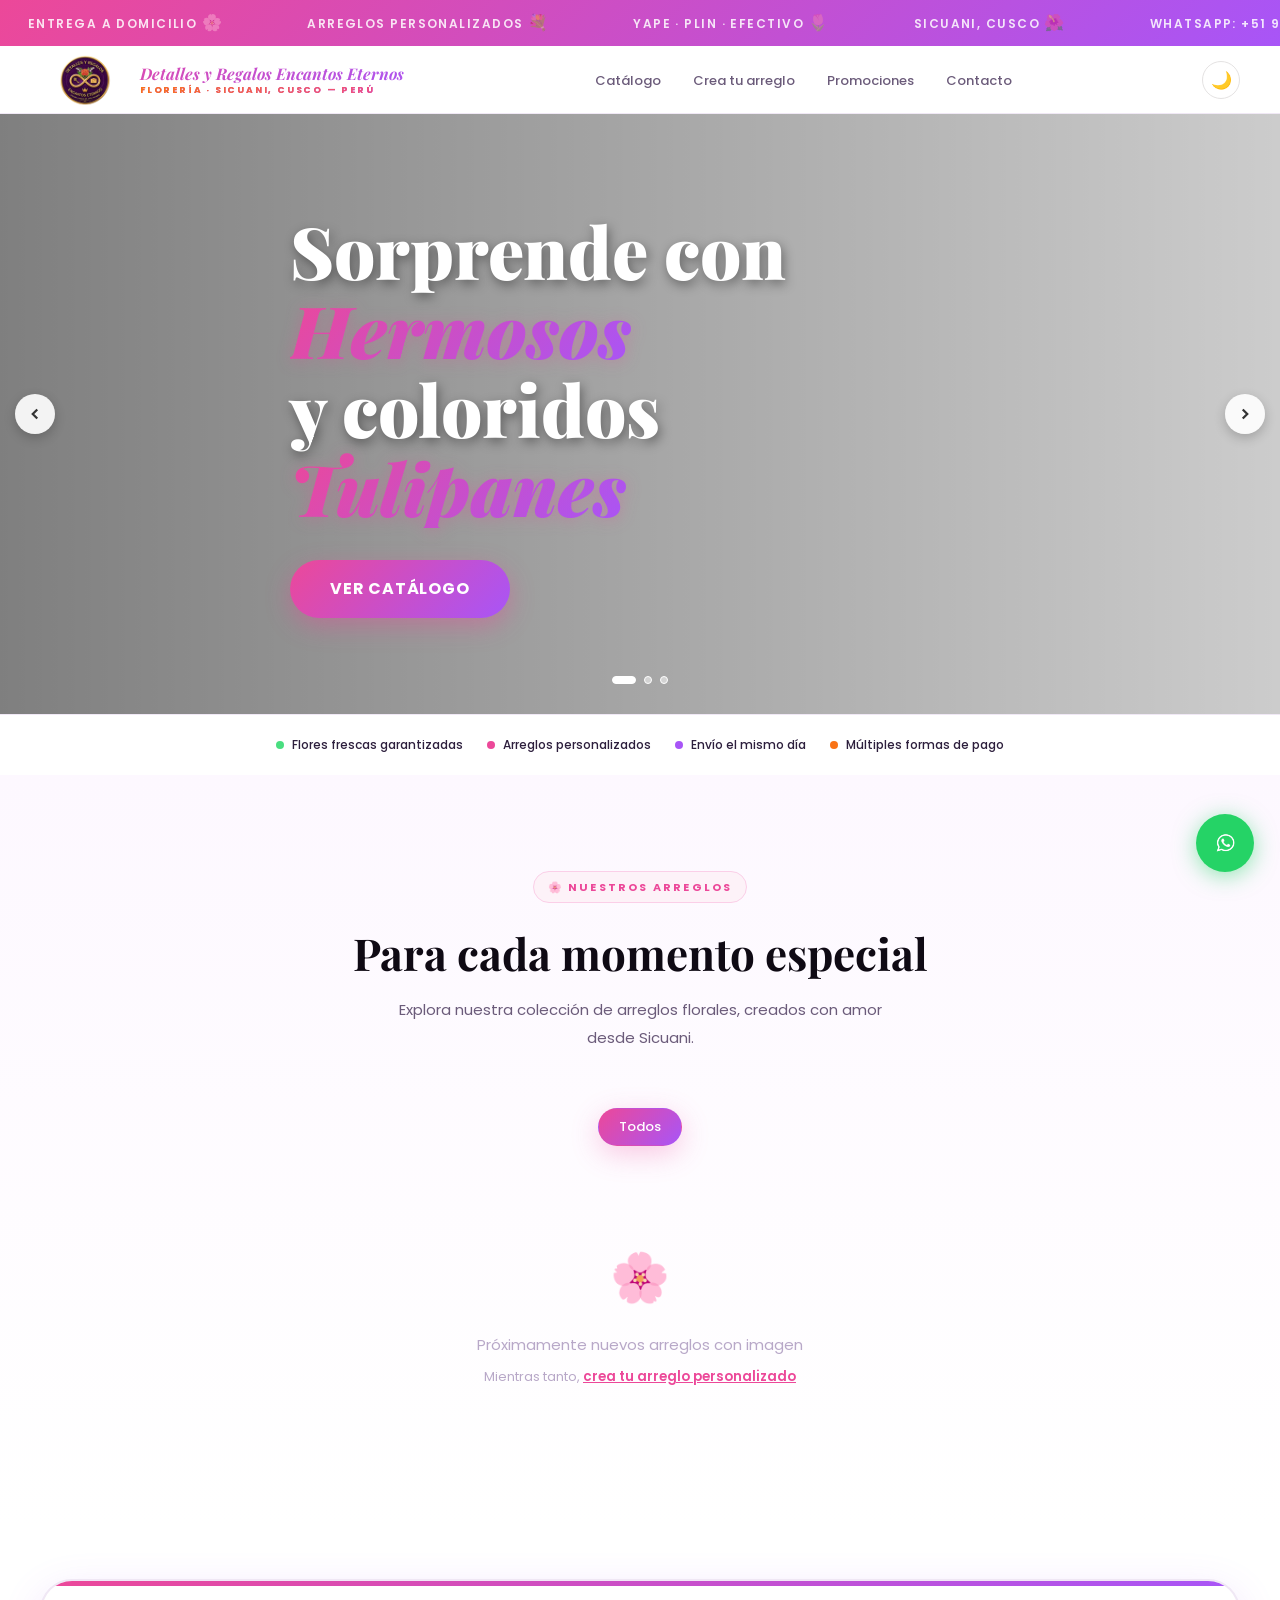
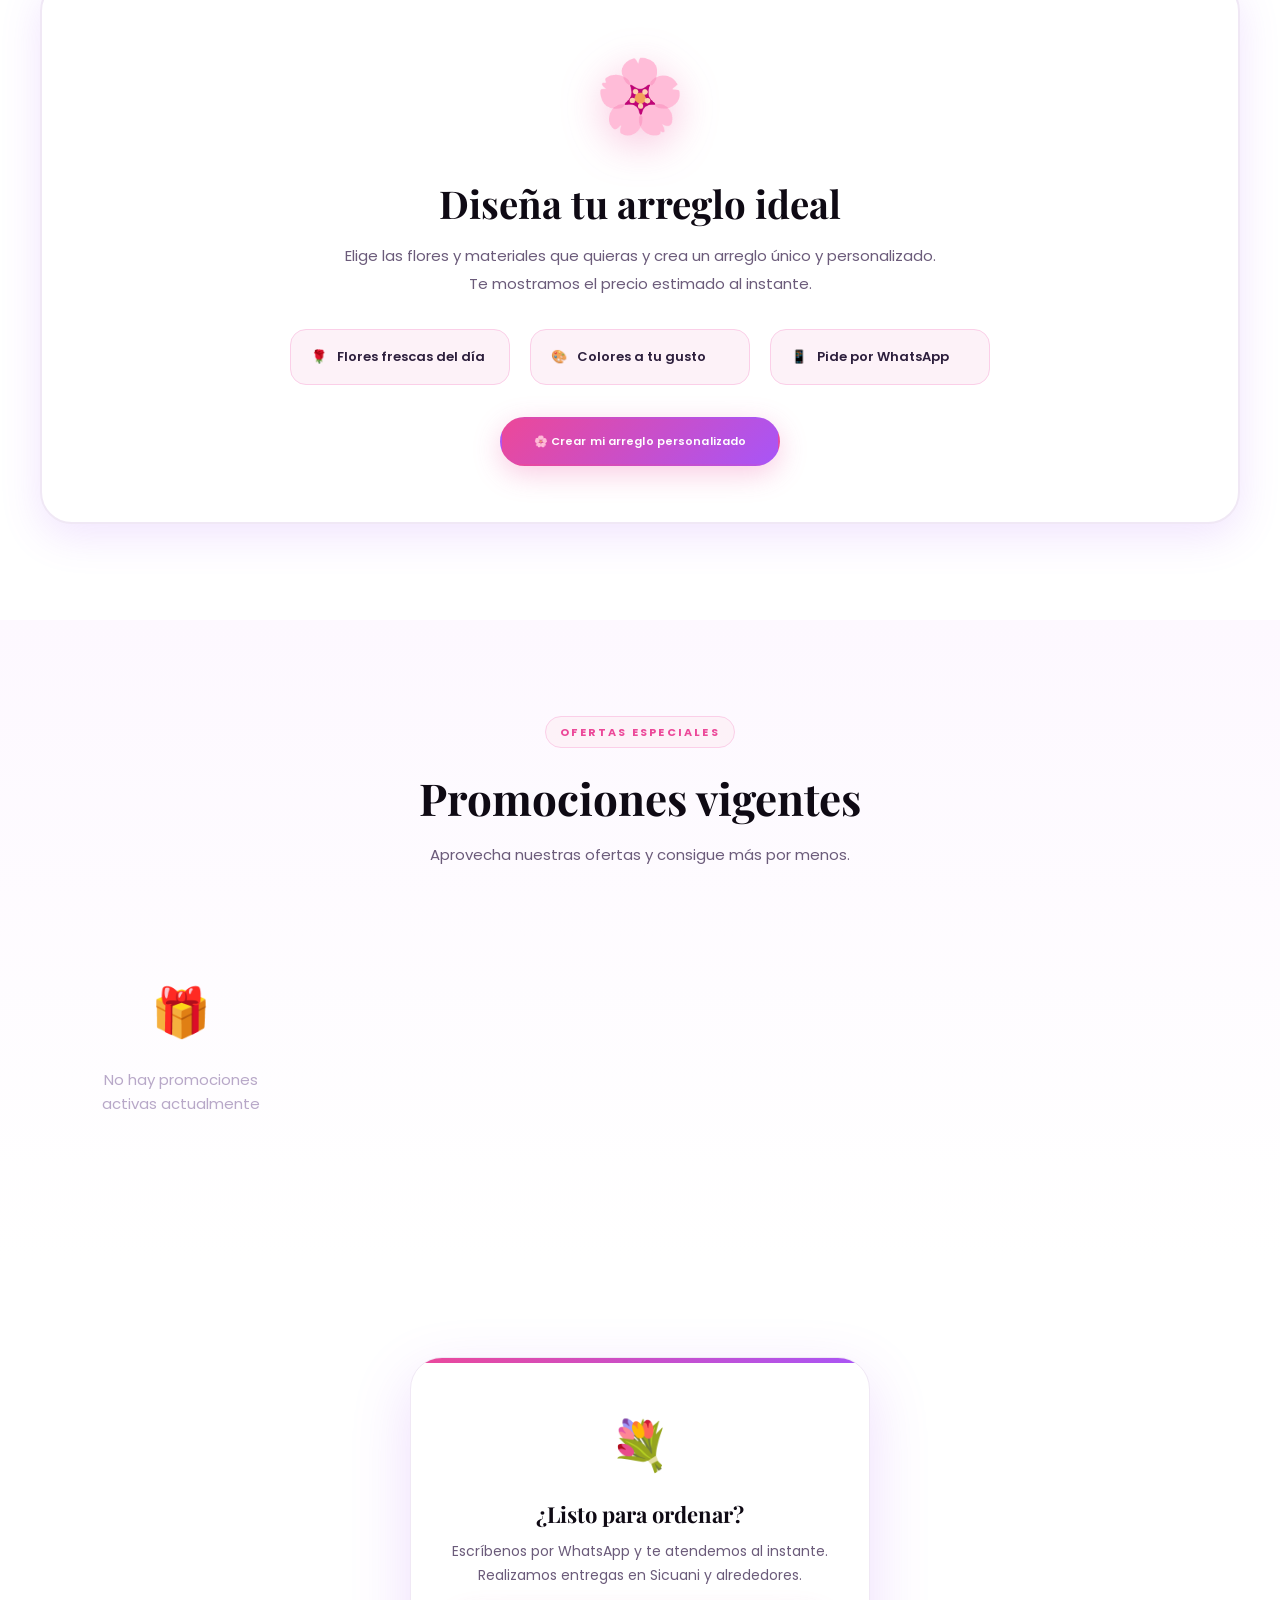
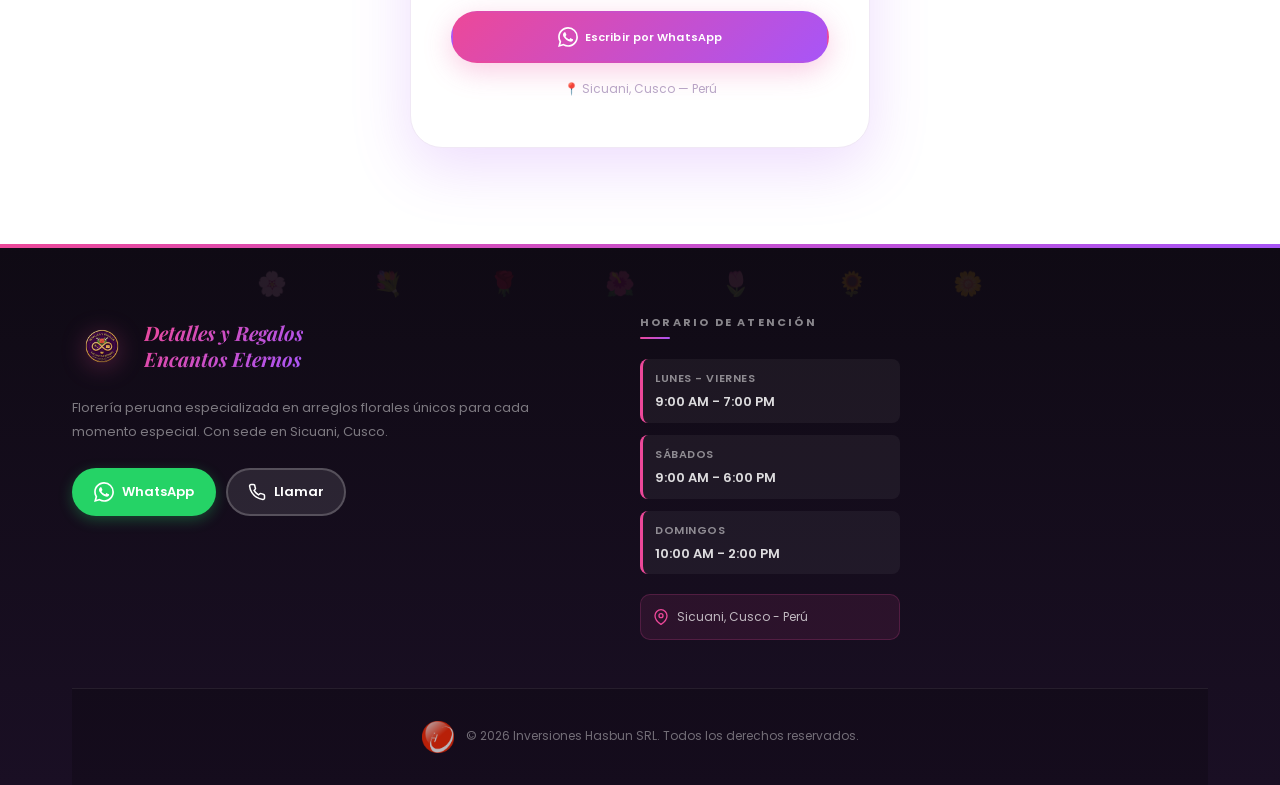
<file: index.html>
<!DOCTYPE html>
<html lang="es">
<head>
  <meta charset="UTF-8" />
  <meta name="viewport" content="width=device-width, initial-scale=1.0" />
  <title>Encantos Eternos — Florería en Sicuani, Cusco</title>
  <meta name="description" content="Florería en Perú. Ramos, arreglos y regalos para cada momento especial. Crea tu arreglo personalizado." />
  <link rel="preconnect" href="https://fonts.googleapis.com" />
  <link rel="preconnect" href="https://fonts.gstatic.com" crossorigin />
  <link href="https://fonts.googleapis.com/css2?family=Playfair+Display:ital,wght@0,400;0,600;0,700;0,900;1,400;1,700&family=Poppins:wght@300;400;500;600;700&display=swap" rel="stylesheet" />
  <link rel="stylesheet" href="css/variables.css" />
  <link rel="stylesheet" href="css/public.css" />
  <link rel="icon" type="image/png" href="icon/favicon.png">
  <script>
    if (localStorage.getItem('ee_dark') === '1') document.documentElement.classList.add('dark-mode-pre');
  </script>
  <style>
    /* ── Ajustes catálogo fusionado ── */
    .section-eyebrow { margin-bottom: .75rem; }

    /* Tarjetas de receta para catálogo público */
    .recipe-pub-card {
      background: var(--pub-card);
      border-radius: var(--r-lg);
      border: 1.5px solid var(--pub-line);
      overflow: hidden;
      cursor: pointer;
      transition: all var(--ease);
      display: flex;
      flex-direction: column;
      box-shadow: var(--s-xs);
    }
    .recipe-pub-card:hover {
      transform: translateY(-8px);
      box-shadow: var(--s-color);
      border-color: var(--pink-mid);
    }
    .recipe-pub-img {
      height: 200px;
      overflow: hidden;
      position: relative;
    }
    .recipe-pub-img img {
      width: 100%;
      height: 100%;
      object-fit: cover;
      transition: transform var(--ease);
    }
    .recipe-pub-card:hover .recipe-pub-img img {
      transform: scale(1.06);
    }
    .recipe-pub-body {
      padding: 1.25rem;
      flex: 1;
      display: flex;
      flex-direction: column;
    }
    .recipe-pub-cat {
      font-size: 10px;
      font-weight: 700;
      letter-spacing: .12em;
      text-transform: uppercase;
      color: var(--purple);
      margin-bottom: 5px;
    }
    .recipe-pub-name {
      font-family: var(--display);
      font-size: 17px;
      font-weight: 600;
      color: var(--ink-900);
      margin-bottom: 7px;
      line-height: 1.35;
    }
    .recipe-pub-desc {
      font-size: 12px;
      color: var(--ink-500);
      margin-bottom: 14px;
      flex: 1;
      line-height: 1.65;
    }
    .recipe-pub-footer {
      display: flex;
      align-items: center;
      justify-content: space-between;
      gap: 8px;
    }
    .recipe-pub-price {
      font-family: var(--display);
      font-size: 22px;
      font-weight: 700;
      background: var(--g-brand);
      -webkit-background-clip: text;
      -webkit-text-fill-color: transparent;
      background-clip: text;
    }
    .recipe-pub-badge {
      position: absolute;
      top: 12px;
      right: 12px;
      background: rgba(255,255,255,.95);
      backdrop-filter: blur(8px);
      font-size: 10px;
      font-weight: 700;
      padding: 4px 11px;
      border-radius: var(--r-pill);
      color: #15803d;
      box-shadow: var(--s-xs);
    }
    /* Loading skeleton */
    .skeleton-card {
      background: var(--pub-card);
      border-radius: var(--r-lg);
      border: 1.5px solid var(--pub-line);
      overflow: hidden;
      animation: shimmer 1.5s ease-in-out infinite;
    }
    .skeleton-img  { height: 200px; background: linear-gradient(90deg, var(--pub-line) 25%, var(--pub-line-mid) 50%, var(--pub-line) 75%); background-size: 200% 100%; }
    .skeleton-body { padding: 1.25rem; display: flex; flex-direction: column; gap: 10px; }
    .skeleton-line { height: 12px; border-radius: 6px; background: var(--pub-line); }
    .skeleton-line.w-60 { width: 60%; }
    .skeleton-line.w-40 { width: 40%; }
    @keyframes shimmer { 0%,100%{opacity:1} 50%{opacity:.6} }

    /* Filtros chips scroll en móvil */
    .chips-scroll {
      display: flex;
      gap: 10px;
      justify-content: center;
      flex-wrap: wrap;
      margin-bottom: 2.75rem;
    }
    @media (max-width: 640px) {
      .chips-scroll {
        overflow-x: auto;
        justify-content: flex-start;
        flex-wrap: nowrap;
        -webkit-overflow-scrolling: touch;
        padding-bottom: 4px;
        margin-left: -1.25rem;
        margin-right: -1.25rem;
        padding-left: 1.25rem;
        padding-right: 1.25rem;
      }
      .chips-scroll .chip { flex-shrink: 0; }
    }
  </style>
</head>
<body>

<!-- Splash -->
<div id="splash">
  <div class="contenido-splash">
    <img src="icon/splash.png" alt="Logo">
  </div>
</div>

<!-- PETAL MARQUEE BAR -->
<div class="petal-bar">
  <div class="petal-track">
    <span class="petal-item">Entrega a domicilio <span>🌸</span></span>
    <span class="petal-item">Arreglos personalizados <span>💐</span></span>
    <span class="petal-item">Yape · Plin · Efectivo <span>🌷</span></span>
    <span class="petal-item">Sicuani, Cusco <span>🌺</span></span>
    <span class="petal-item">WhatsApp: +51 972 542 802 <span>🌻</span></span>
    <span class="petal-item">Entrega a domicilio <span>🌸</span></span>
    <span class="petal-item">Arreglos personalizados <span>💐</span></span>
    <span class="petal-item">Yape · Plin · Efectivo <span>🌷</span></span>
    <span class="petal-item">Sicuani, Cusco <span>🌺</span></span>
    <span class="petal-item">WhatsApp: +51 972 542 802 <span>🌻</span></span>
  </div>
</div>

<!-- NAVBAR -->
<nav class="navbar-pub" id="navbar">
  <div class="navbar-brand">
    <img src="icon/logo.png" alt="logo">
    <div class="brand-text">
      <span class="brand-name">Detalles y Regalos Encantos Eternos</span>
      <span class="brand-subtitle">Florería · Sicuani, Cusco — Perú</span>
    </div>
  </div>
  <ul class="navbar-links">
    <li><a href="#catalogo">Catálogo</a></li>
    <li><a href="#" onclick="event.preventDefault();abrirLaboratorioModal()">Crea tu arreglo</a></li>
    <li><a href="#promociones">Promociones</a></li>
    <li><a href="#contacto">Contacto</a></li>
  </ul>
  <div class="navbar-actions">
    <button class="btn-dark-toggle" id="btn-dark" onclick="toggleDark()" title="Modo oscuro" aria-label="Cambiar tema">🌙</button>
    <button class="btn-menu-mob" onclick="toggleMobileNav()" id="btn-menu" aria-label="Menú">☰</button>
  </div>
</nav>

<!-- Mobile nav overlay -->
<div class="mobile-nav-overlay" id="mobile-nav-overlay" onclick="closeMobileNav()"></div>
<div class="mobile-nav" id="mobile-nav">
  <div class="mobile-nav-header">
    <span class="mobile-nav-title">Menú</span>
    <button class="mobile-nav-close" onclick="closeMobileNav()" aria-label="Cerrar menú">×</button>
  </div>
  <a href="#catalogo"    onclick="closeMobileNav()">🌹 Catálogo</a>
  <a href="#" onclick="event.preventDefault();closeMobileNav();abrirLaboratorioModal()">🌸 Crea tu arreglo</a>
  <a href="#promociones" onclick="closeMobileNav()">🎁 Promociones</a>
  <a href="#contacto"    onclick="closeMobileNav()">📍 Contacto</a>
</div>

<!-- HERO CAROUSEL -->
<section class="hero-carousel">
  <div class="hero-carousel-container">
    <div class="hero-carousel-track" id="hero-track">
      <div class="hero-slide active">
        <div class="hero-slide-bg" style="background-image:url('https://images.unsplash.com/photo-1490750967868-88aa4486c946?w=1920&q=80')"></div>
        <div class="hero-slide-overlay"></div>
        <div class="hero-slide-content">
          <div class="container">
            <div class="hero-slide-text">
              <h1 class="hero-slide-title">Sorprende con<br><span class="hero-slide-highlight">Hermosos</span><br>y coloridos <span class="hero-slide-highlight">Tulipanes</span></h1>
              <a href="#catalogo" class="btn-hero-cta">VER CATÁLOGO</a>
            </div>
          </div>
        </div>
      </div>
      <div class="hero-slide">
        <div class="hero-slide-bg" style="background-image:url('https://images.unsplash.com/photo-1518895949257-7621c3c786d7?w=1920&q=80')"></div>
        <div class="hero-slide-overlay"></div>
        <div class="hero-slide-content">
          <div class="container">
            <div class="hero-slide-text">
              <h1 class="hero-slide-title">Expresa tu amor con<br><span class="hero-slide-highlight">Rosas</span><br>frescas y elegantes</h1>
              <a href="#catalogo" class="btn-hero-cta">VER CATÁLOGO</a>
            </div>
          </div>
        </div>
      </div>
      <div class="hero-slide">
        <div class="hero-slide-bg" style="background-image:url('https://images.unsplash.com/photo-1487070183336-b863922373d4?w=1920&q=80')"></div>
        <div class="hero-slide-overlay"></div>
        <div class="hero-slide-content">
          <div class="container">
            <div class="hero-slide-text">
              <h1 class="hero-slide-title">Crea tu<br><span class="hero-slide-highlight">Arreglo</span><br>personalizado</h1>
              <button onclick="abrirLaboratorioModal()" class="btn-hero-cta">DISEÑA AHORA</button>
            </div>
          </div>
        </div>
      </div>
    </div>
    <button class="hero-carousel-btn hero-carousel-prev" onclick="moverHeroSlide(-1)" aria-label="Anterior">
      <svg width="24" height="24" viewBox="0 0 24 24" fill="none" stroke="currentColor" stroke-width="3"><path d="M15 18l-6-6 6-6"/></svg>
    </button>
    <button class="hero-carousel-btn hero-carousel-next" onclick="moverHeroSlide(1)" aria-label="Siguiente">
      <svg width="24" height="24" viewBox="0 0 24 24" fill="none" stroke="currentColor" stroke-width="3"><path d="M9 18l6-6-6-6"/></svg>
    </button>
    <div class="hero-carousel-indicators" id="hero-indicators">
      <button class="hero-indicator active" onclick="irAHeroSlide(0)"></button>
      <button class="hero-indicator" onclick="irAHeroSlide(1)"></button>
      <button class="hero-indicator" onclick="irAHeroSlide(2)"></button>
    </div>
  </div>
  <div class="hero-trust">
    <div class="trust-item"><span class="trust-dot" style="background:#4ade80"></span>Flores frescas garantizadas</div>
    <div class="trust-item"><span class="trust-dot" style="background:#ec4899"></span>Arreglos personalizados</div>
    <div class="trust-item"><span class="trust-dot" style="background:#a855f7"></span>Envío el mismo día</div>
    <div class="trust-item"><span class="trust-dot" style="background:#f97316"></span>Múltiples formas de pago</div>
  </div>
</section>

<!-- CATÁLOGO (Recetas con imagen) -->
<section class="section section-alt" id="catalogo">
  <div class="container">
    <div class="section-header">
      <span class="section-eyebrow">🌸 Nuestros arreglos</span>
      <h2>Para cada momento especial</h2>
      <p>Explora nuestra colección de arreglos florales, creados con amor desde Sicuani.</p>
    </div>

    <!-- Chips de categoría -->
    <div class="chips-scroll" id="cat-chips">
      <button class="chip active" onclick="filtrarCategoria(this,'')">Todos</button>
      <!-- Se llenan dinámicamente -->
    </div>

    <!-- Grid de recetas -->
    <div class="products-grid" id="recipes-grid">
      <!-- Skeletons iniciales -->
      <div class="skeleton-card"><div class="skeleton-img"></div><div class="skeleton-body"><div class="skeleton-line"></div><div class="skeleton-line w-60"></div><div class="skeleton-line w-40"></div></div></div>
      <div class="skeleton-card"><div class="skeleton-img"></div><div class="skeleton-body"><div class="skeleton-line"></div><div class="skeleton-line w-60"></div><div class="skeleton-line w-40"></div></div></div>
      <div class="skeleton-card"><div class="skeleton-img"></div><div class="skeleton-body"><div class="skeleton-line"></div><div class="skeleton-line w-60"></div><div class="skeleton-line w-40"></div></div></div>
      <div class="skeleton-card"><div class="skeleton-img"></div><div class="skeleton-body"><div class="skeleton-line"></div><div class="skeleton-line w-60"></div><div class="skeleton-line w-40"></div></div></div>
    </div>

    <!-- Paginación -->
    <div class="products-nav" id="recipes-nav" style="display:none">
      <button onclick="prevPage()" class="btn btn-ghost btn-sm">⬅ Anterior</button>
      <span id="page-info" style="font-size:13px;color:var(--ink-500);font-weight:500"></span>
      <button onclick="nextPage()" class="btn btn-ghost btn-sm">Siguiente ➡</button>
    </div>
  </div>
</section>

<!-- LABORATORIO -->
<section class="section" id="laboratorio" style="padding-top:3rem">
  <div class="container">
    <div class="lab-cta-card">
      <span class="lab-cta-icon">🌸</span>
      <h2 class="lab-cta-title">Diseña tu arreglo ideal</h2>
      <p class="lab-cta-desc">Elige las flores y materiales que quieras y crea un arreglo único y personalizado. Te mostramos el precio estimado al instante.</p>
      <div class="lab-cta-features">
        <div class="lab-cta-feature"><span class="lab-cta-feature-icon">🌹</span><span>Flores frescas del día</span></div>
        <div class="lab-cta-feature"><span class="lab-cta-feature-icon">🎨</span><span>Colores a tu gusto</span></div>
        <div class="lab-cta-feature"><span class="lab-cta-feature-icon">📱</span><span>Pide por WhatsApp</span></div>
      </div>
      <button class="btn btn-primary btn-lg" onclick="abrirLaboratorioModal()">
        🌸 Crear mi arreglo personalizado
      </button>
    </div>
  </div>
</section>

<!-- PROMOCIONES -->
<section class="section section-alt" id="promociones">
  <div class="container">
    <div class="section-header">
      <span class="section-eyebrow">Ofertas especiales</span>
      <h2>Promociones vigentes</h2>
      <p>Aprovecha nuestras ofertas y consigue más por menos.</p>
    </div>
    <div class="promo-grid" id="promo-grid">
      <div style="text-align:center;padding:2rem;color:#b8a8c8;font-size:14px">Cargando promociones...</div>
    </div>
  </div>
</section>

<!-- CONTACTO -->
<section class="section" id="contacto">
  <div class="container" style="display:flex;justify-content:center">
    <div class="contact-card">
      <div style="font-size:48px;margin-bottom:1rem">💐</div>
      <h3 style="font-family:var(--display);font-size:22px;font-weight:700;color:var(--ink-900);margin-bottom:.75rem">¿Listo para ordenar?</h3>
      <p style="font-size:14px;color:var(--ink-500);margin-bottom:1.5rem;line-height:1.7">Escríbenos por WhatsApp y te atendemos al instante. Realizamos entregas en Sicuani y alrededores.</p>
      <a href="https://wa.me/51972542802" target="_blank" class="btn btn-primary btn-lg" style="width:100%;justify-content:center">
        <svg width="20" height="20" viewBox="0 0 24 24" fill="currentColor" style="flex-shrink:0"><path d="M17.472 14.382c-.297-.149-1.758-.867-2.03-.967-.273-.099-.471-.148-.67.15-.197.297-.767.966-.94 1.164-.173.199-.347.223-.644.075-.297-.15-1.255-.463-2.39-1.475-.883-.788-1.48-1.761-1.653-2.059-.173-.297-.018-.458.13-.606.134-.133.298-.347.446-.52.149-.174.198-.298.298-.497.099-.198.05-.371-.025-.52-.075-.149-.669-1.612-.916-2.207-.242-.579-.487-.5-.669-.51-.173-.008-.371-.01-.57-.01-.198 0-.52.074-.792.372-.272.297-1.04 1.016-1.04 2.479 0 1.462 1.065 2.875 1.213 3.074.149.198 2.096 3.2 5.077 4.487.709.306 1.262.489 1.694.625.712.227 1.36.195 1.871.118.571-.085 1.758-.719 2.006-1.413.248-.694.248-1.289.173-1.413-.074-.124-.272-.198-.57-.347m-5.421 7.403h-.004a9.87 9.87 0 01-5.031-1.378l-.361-.214-3.741.982.998-3.648-.235-.374a9.86 9.86 0 01-1.51-5.26c.001-5.45 4.436-9.884 9.888-9.884 2.64 0 5.122 1.03 6.988 2.898a9.825 9.825 0 012.893 6.994c-.003 5.45-4.437 9.884-9.885 9.884m8.413-18.297A11.815 11.815 0 0012.05 0C5.495 0 .16 5.335.157 11.892c0 2.096.547 4.142 1.588 5.945L.057 24l6.305-1.654a11.882 11.882 0 005.683 1.448h.005c6.554 0 11.89-5.335 11.893-11.893a11.821 11.821 0 00-3.48-8.413Z"/></svg>
        Escribir por WhatsApp
      </a>
      <div style="margin-top:1rem;font-size:12px;color:var(--ink-300)">📍 Sicuani, Cusco — Perú</div>
    </div>
  </div>
</section>

<!-- FOOTER -->
<footer class="footer">
  <div class="footer-content">
    <div class="footer-grid">
      <div class="footer-col footer-col-main">
        <div class="footer-brand">
          <img src="icon/logo.png" alt="Encantos Eternos" class="footer-logo">
          <span class="footer-brand-text">Detalles y Regalos<br>Encantos Eternos</span>
        </div>
        <p class="footer-desc">Florería peruana especializada en arreglos florales únicos para cada momento especial. Con sede en Sicuani, Cusco.</p>
        <div class="footer-contact-buttons">
          <a href="https://wa.me/51972542802" target="_blank" class="footer-btn footer-btn-whatsapp">
            <svg width="20" height="20" viewBox="0 0 24 24" fill="currentColor"><path d="M17.472 14.382c-.297-.149-1.758-.867-2.03-.967-.273-.099-.471-.148-.67.15-.197.297-.767.966-.94 1.164-.173.199-.347.223-.644.075-.297-.15-1.255-.463-2.39-1.475-.883-.788-1.48-1.761-1.653-2.059-.173-.297-.018-.458.13-.606.134-.133.298-.347.446-.52.149-.174.198-.298.298-.497.099-.198.05-.371-.025-.52-.075-.149-.669-1.612-.916-2.207-.242-.579-.487-.5-.669-.51-.173-.008-.371-.01-.57-.01-.198 0-.52.074-.792.372-.272.297-1.04 1.016-1.04 2.479 0 1.462 1.065 2.875 1.213 3.074.149.198 2.096 3.2 5.077 4.487.709.306 1.262.489 1.694.625.712.227 1.36.195 1.871.118.571-.085 1.758-.719 2.006-1.413.248-.694.248-1.289.173-1.413-.074-.124-.272-.198-.57-.347m-5.421 7.403h-.004a9.87 9.87 0 01-5.031-1.378l-.361-.214-3.741.982.998-3.648-.235-.374a9.86 9.86 0 01-1.51-5.26c.001-5.45 4.436-9.884 9.888-9.884 2.64 0 5.122 1.03 6.988 2.898a9.825 9.825 0 012.893 6.994c-.003 5.45-4.437 9.884-9.885 9.884m8.413-18.297A11.815 11.815 0 0012.05 0C5.495 0 .16 5.335.157 11.892c0 2.096.547 4.142 1.588 5.945L.057 24l6.305-1.654a11.882 11.882 0 005.683 1.448h.005c6.554 0 11.89-5.335 11.893-11.893a11.821 11.821 0 00-3.48-8.413Z"/></svg>
            WhatsApp
          </a>
          <a href="tel:+51972542802" class="footer-btn footer-btn-phone">
            <svg width="18" height="18" viewBox="0 0 24 24" fill="none" stroke="currentColor" stroke-width="2"><path d="M22 16.92v3a2 2 0 0 1-2.18 2 19.79 19.79 0 0 1-8.63-3.07 19.5 19.5 0 0 1-6-6 19.79 19.79 0 0 1-3.07-8.67A2 2 0 0 1 4.11 2h3a2 2 0 0 1 2 1.72 12.84 12.84 0 0 0 .7 2.81 2 2 0 0 1-.45 2.11L8.09 9.91a16 16 0 0 0 6 6l1.27-1.27a2 2 0 0 1 2.11-.45 12.84 12.84 0 0 0 2.81.7A2 2 0 0 1 22 16.92z"/></svg>
            Llamar
          </a>
        </div>
      </div>
      <div class="footer-col">
        <h4 class="footer-title">Horario de atención</h4>
        <ul class="footer-schedule">
          <li><span class="schedule-day">Lunes - Viernes</span><span class="schedule-time">9:00 AM - 7:00 PM</span></li>
          <li><span class="schedule-day">Sábados</span><span class="schedule-time">9:00 AM - 6:00 PM</span></li>
          <li><span class="schedule-day">Domingos</span><span class="schedule-time">10:00 AM - 2:00 PM</span></li>
        </ul>
        <div class="footer-location">
          <svg width="16" height="16" viewBox="0 0 24 24" fill="none" stroke="currentColor" stroke-width="2"><path d="M21 10c0 7-9 13-9 13s-9-6-9-13a9 9 0 0 1 18 0z"/><circle cx="12" cy="10" r="3"/></svg>
          <span>Sicuani, Cusco - Perú</span>
        </div>
      </div>
    </div>
    <div class="footer-bottom">
      <div class="footer-bottom-content">
        <div class="footer-copyright">
          <img src="icon/ih.png" alt="Inversiones Hasbun" class="footer-company-logo">
          <span>© 2026 Inversiones Hasbun SRL. Todos los derechos reservados.</span>
        </div>
      </div>
    </div>
  </div>
</footer>

<!-- WhatsApp float -->
<a href="https://wa.me/51972542802" target="_blank" class="wa-float" title="Escríbenos por WhatsApp">
  <img src="icon/wasap2.png" alt="WhatsApp" style="width:32px;height:32px;object-fit:contain">
</a>

<!-- MODAL LABORATORIO (copiado de prubagoty/index.html) -->
<div class="modal-overlay" id="laboratorioModal">
  <div class="modal-laboratorio">
    <div class="modal-lab-header">
      <div style="position:absolute;top:8px;left:50%;transform:translateX(-50%);width:40px;height:4px;background:var(--pub-line-mid);border-radius:999px;display:none" class="modal-drag-indicator"></div>
      <h3>🌸 Laboratorio de Flores</h3>
      <button class="btn-close-lab" onclick="cerrarLaboratorioModal()" aria-label="Cerrar modal">×</button>
    </div>
    <div class="modal-lab-body">
      <p class="lab-modal-intro">Crea tu arreglo personalizado seleccionando las flores y materiales disponibles</p>
      <div class="lab-modal-filters">
        <button class="lab-filter-btn active" onclick="filtrarLabCategoria('destacados')" id="filter-destacados-modal">⭐ Destacados</button>
        <button class="lab-filter-btn" onclick="filtrarLabCategoria('flores')" id="filter-flores-modal">🌹 Flores</button>
        <button class="lab-filter-btn" onclick="filtrarLabCategoria('materiales')" id="filter-materiales-modal">📦 Materiales</button>
        <button class="lab-filter-btn" onclick="filtrarLabCategoria('accesorios')" id="filter-accesorios-modal">🎀 Accesorios</button>
        <button class="lab-filter-btn" onclick="filtrarLabCategoria('todos')" id="filter-todos-modal">🌸 Ver todos</button>
      </div>
      <div class="lab-section-title" id="lab-categoria-titulo">⭐ Destacados</div>
      <div class="lab-modal-content">
        <div class="lab-flores-grid" id="lab-flores-grid"></div>
        <div class="lab-resumen-modal">
          <div class="lab-resumen-title">🌸 Tu arreglo</div>
          <div id="lab-items-list">
            <div style="color:#b8a8c8;font-size:13px;text-align:center;padding:2.5rem 0;line-height:1.8;font-family:'Poppins',sans-serif">
              Selecciona flores para<br>comenzar tu arreglo
            </div>
          </div>
          <div style="border-top:1px solid #f0e8f5;padding-top:16px;margin-top:6px">
            <div class="lab-total">
              <span>Precio estimado:</span>
              <span class="lab-precio-total" id="lab-precio-pub">S/ 0.00</span>
            </div>
            <div style="font-size:11px;color:#b8a8c8;margin-bottom:1.35rem;margin-top:5px;font-family:'Poppins',sans-serif">
              * Precio orientativo, incluye margen estándar
            </div>
            <button class="btn btn-primary" style="width:100%;margin-bottom:10px" onclick="pedirPorWhatsApp()">📱 Pedir por WhatsApp</button>
            <button class="btn btn-ghost" style="width:100%" onclick="limpiarLabPub()">Limpiar selección</button>
          </div>
        </div>
      </div>
    </div>
  </div>
</div>

<!-- SCRIPTS -->
<script src="js/main.js"></script>
<script>
  /* ════════════════════════════════════════
     CATÁLOGO BASADO EN PRODUCTOS
     Muestra productos con show_in_catalog=true e image_url
  ════════════════════════════════════════ */
  const API_BASE_CAT = 'https://system-enterprise.onrender.com/api/v1';

  let todasRecetas = [];   // Recetas con imagen
  let todosProductos = []; // Productos con imagen
  let catActualCat = '';   // Categoría seleccionada
  let paginaActual = 0;
  const POR_PAGINA = 8;

  async function cargarCatalogo() {
    try {
      // Cargar productos (sin autenticación)
      const resProd = await fetch(`${API_BASE_CAT}/catalog/products`, {
        headers: { 'Content-Type': 'application/json' }
      });
      
      let productos = [];
      if (resProd.ok) {
        const dataProd = await resProd.json();
        productos = (dataProd.data || dataProd || []).filter(p => p.name);
      }

      // Cargar recetas (como respaldo)
      const resRec = await fetch(`${API_BASE_CAT}/catalog/recipes`, {
        headers: { 'Content-Type': 'application/json' }
      });
      
      let recetas = [];
      if (resRec.ok) {
        const dataRec = await resRec.json();
        recetas = (dataRec.data || dataRec || []).filter(r => r.name);
      }

      // Combinar: primero recetas, luego productos
      todasRecetas = [...recetas, ...productos];
      
      if (!todasRecetas.length) {
        console.log('No hay productos ni recetas en el catálogo');
      }
      
      construirFiltrosCategorias();
      renderRecetasCatalogo();
    } catch (e) {
      console.warn('No se pudo cargar catálogo desde API, usando fallback', e);
      todasRecetas = [];
      renderRecetasCatalogo();
    }
  }

  function construirFiltrosCategorias() {
    const cats = [...new Set(todasRecetas.map(r => r.category_name).filter(Boolean))];
    const chips = document.getElementById('cat-chips');
    // Mantener el "Todos" y agregar categorías dinámicas
    chips.innerHTML = `<button class="chip active" onclick="filtrarCategoria(this,'')">Todos</button>` +
      cats.map(cat => `<button class="chip" onclick="filtrarCategoria(this,'${cat}')">${cat}</button>`).join('');
  }

  function filtrarCategoria(el, cat) {
    document.querySelectorAll('#cat-chips .chip').forEach(c => c.classList.remove('active'));
    el.classList.add('active');
    catActualCat = cat;
    paginaActual = 0;
    renderRecetasCatalogo();
  }

  function renderRecetasCatalogo() {
    const grid = document.getElementById('recipes-grid');
    const nav  = document.getElementById('recipes-nav');
    const lista = catActualCat
      ? todasRecetas.filter(r => r.category_name === catActualCat)
      : todasRecetas;

    if (!lista.length) {
      grid.innerHTML = `
        <div style="text-align:center;padding:3rem;color:#b8a8c8;grid-column:1/-1;font-family:Poppins,sans-serif">
          <div style="font-size:48px;margin-bottom:1rem">🌸</div>
          <p style="font-size:15px">Próximamente nuevos arreglos con imagen</p>
          <p style="font-size:13px;margin-top:.5rem">Mientras tanto, <button onclick="abrirLaboratorioModal()" style="background:none;border:none;color:var(--pink);font-weight:600;cursor:pointer;font-family:Poppins,sans-serif;text-decoration:underline">crea tu arreglo personalizado</button></p>
        </div>`;
      nav.style.display = 'none';
      return;
    }

    const inicio = paginaActual * POR_PAGINA;
    const items  = lista.slice(inicio, inicio + POR_PAGINA);
    const totalPags = Math.ceil(lista.length / POR_PAGINA);

    // Placeholder de imagen
    const placeholderImg = 'data:image/svg+xml,<svg xmlns="http://www.w3.org/2000/svg" viewBox="0 0 400 300"><rect fill="%23f5e6f0" width="400" height="300"/><text x="50%" y="50%" text-anchor="middle" dy=".3em" font-family="sans-serif" font-size="48">🌸</text></svg>';

    grid.innerHTML = items.map(r => {
      const precio = r.price ? `S/ ${parseFloat(r.price).toFixed(2)}` : null;
      const nombre = r.name || 'Arreglo floral';
      const desc = r.description || '';
      const cat  = r.category_name || '';
      const safe = nombre.replace(/'/g, "\\'");
      const imgUrl = (r.image_url && r.image_url.trim() && r.image_url !== 'null') ? r.image_url : placeholderImg;

      return `
        <div class="recipe-pub-card" onclick="pedirReceta('${safe}',${r.price||0})">
          <div class="recipe-pub-img">
            <img src="${imgUrl}"
                 alt="${nombre}"
                 loading="lazy"
                 onerror="this.src='${placeholderImg}'">
            ${precio ? `<div class="recipe-pub-badge">Precio referencial</div>` : ''}
          </div>
          <div class="recipe-pub-body">
            ${cat ? `<div class="recipe-pub-cat">${cat}</div>` : ''}
            <div class="recipe-pub-name">${nombre}</div>
            ${desc ? `<div class="recipe-pub-desc">${desc}</div>` : '<div class="recipe-pub-desc"></div>'}
            <div class="recipe-pub-footer">
              ${precio ? `<div class="recipe-pub-price">${precio}</div>` : '<div></div>'}
              <button class="btn-pedir" onclick="event.stopPropagation();pedirReceta('${safe}',${r.price||0})">
                Pedir 📱
              </button>
            </div>
          </div>
        </div>`;
    }).join('');

    // Paginación
    if (totalPags > 1) {
      nav.style.display = 'flex';
      document.getElementById('page-info').textContent = `Página ${paginaActual + 1} de ${totalPags}`;
    } else {
      nav.style.display = 'none';
    }
  }

  function nextPage() {
    const lista = catActualCat ? todasRecetas.filter(r => r.category_name === catActualCat) : todasRecetas;
    const grid = document.getElementById('recipes-grid');
    if ((paginaActual + 1) * POR_PAGINA < lista.length) {
      grid.style.opacity = '0';
      grid.style.transform = 'translateX(-30px)';
      setTimeout(() => {
        paginaActual++;
        renderRecetasCatalogo();
        grid.style.transition = 'none';
        grid.style.opacity = '0';
        grid.style.transform = 'translateX(30px)';
        requestAnimationFrame(() => {
          grid.style.transition = 'opacity .3s ease, transform .3s ease';
          grid.style.opacity = '1';
          grid.style.transform = 'translateX(0)';
        });
        window.scrollTo({ top: document.getElementById('catalogo').offsetTop - 80, behavior: 'smooth' });
      }, 200);
    }
  }

  function prevPage() {
    const grid = document.getElementById('recipes-grid');
    if (paginaActual > 0) {
      grid.style.opacity = '0';
      grid.style.transform = 'translateX(30px)';
      setTimeout(() => {
        paginaActual--;
        renderRecetasCatalogo();
        grid.style.transition = 'none';
        grid.style.opacity = '0';
        grid.style.transform = 'translateX(-30px)';
        requestAnimationFrame(() => {
          grid.style.transition = 'opacity .3s ease, transform .3s ease';
          grid.style.opacity = '1';
          grid.style.transform = 'translateX(0)';
        });
        window.scrollTo({ top: document.getElementById('catalogo').offsetTop - 80, behavior: 'smooth' });
      }, 200);
    }
  }

  function pedirReceta(nombre, precio) {
    const p = parseFloat(precio);
    const msg = precio > 0
      ? `🌸 ¡Hola! Vi el arreglo *"${nombre}"* en su catálogo.\n\n💰 Precio referencial: S/ ${p.toFixed(2)}\n\n¿Tienen disponibilidad? ¿Cuáles son los tiempos de entrega?`
      : `🌸 ¡Hola! Vi el arreglo *"${nombre}"* en su catálogo y me interesa pedirlo. ¿Cuál es el precio y disponibilidad?`;
    window.open(`https://wa.me/51972542802?text=${encodeURIComponent(msg)}`, '_blank');
  }

  /* ── PROMOCIONES ── */
  function cargarPromos() {
    renderPromos([]);
  }

  function renderPromos(promos) {
    const grid = document.getElementById('promo-grid');
    if (!promos.length) {
      grid.innerHTML = '<div style="text-align:center;padding:3rem;color:#b8a8c8;font-size:15px"><div style="font-size:48px;margin-bottom:1rem">🎁</div>No hay promociones activas actualmente</div>';
      return;
    }
    grid.innerHTML = promos.map(p => {
      const fechaHasta = p.fecha_hasta ? new Date(p.fecha_hasta) : null;
      const diasRestantes = fechaHasta ? Math.ceil((fechaHasta - new Date()) / 86400000) : null;
      return `
        <div class="promo-card-modern">
          ${p.descuento > 0 ? `<div class="promo-badge-corner">-${p.descuento}%</div>` : ''}
          <div class="promo-icon">${p.tipo==='2x1'?'🎉':p.tipo==='regalo'?'🎁':p.tipo==='precio_fijo'?'💰':'✨'}</div>
          <h3 class="promo-title-modern">${p.titulo}</h3>
          ${p.descripcion ? `<p class="promo-desc-modern">${p.descripcion}</p>` : ''}
          ${p.descuento > 0 ? `<div class="promo-discount-badge"><span class="discount-number">${p.descuento}%</span><span class="discount-text">DESCUENTO</span></div>` : ''}
          ${diasRestantes !== null ? `<div class="promo-validity ${diasRestantes<=3?'urgent':''}">
            <svg width="14" height="14" viewBox="0 0 24 24" fill="none" stroke="currentColor" stroke-width="2"><circle cx="12" cy="12" r="10"/><polyline points="12 6 12 12 16 14"/></svg>
            ${diasRestantes===0?'¡Último día!':diasRestantes===1?'¡Termina mañana!':diasRestantes<=3?`¡Solo ${diasRestantes} días!`:`Válido hasta ${fechaHasta.toLocaleDateString('es-PE',{day:'numeric',month:'long'})}`}
          </div>` : ''}
          <button class="btn-promo-cta" onclick="solicitarPromo('${p.titulo.replace(/'/g,"\\'")}')" >
            <span>Aprovechar oferta</span>
            <svg width="16" height="16" viewBox="0 0 24 24" fill="none" stroke="currentColor" stroke-width="2.5"><path d="M5 12h14M12 5l7 7-7 7"/></svg>
          </button>
        </div>`;
    }).join('');
  }

  function solicitarPromo(titulo) {
    window.open(`https://wa.me/51972542802?text=${encodeURIComponent(`¡Hola! 🌸 Me interesa la promoción: *${titulo}*`)}`, '_blank');
  }

  /* ── LABORATORIO ── */
  const ITEMS_DESTACADOS = ['Rosas rojas','Rosas rosadas','Girasoles','Papel decorativo','Cinta satinada','Caja decorativa'];
  const FLORES_EMOJI_PUB = {'Rosas rojas':'🌹','Lirios blancos':'🤍','Girasoles':'🌻','Rosas rosadas':'🌸','Tulipanes':'🌷','Margaritas':'🌼','Orquídeas':'🌺'};
  const TIPO_EMOJI_PUB = {flores:'🌸',materiales:'🎀',accesorios:'🎁'};
  let inventarioPub = [], selLab = {}, categoriaLabActual = 'destacados';

  async function cargarInventarioPub() {
    inventarioPub = [
      {id:1,nombre:'Rosas rojas',tipo:'flores',stock:45,costo:3.5},
      {id:2,nombre:'Lirios blancos',tipo:'flores',stock:8,costo:2.8},
      {id:3,nombre:'Girasoles',tipo:'flores',stock:25,costo:2.0},
      {id:4,nombre:'Rosas rosadas',tipo:'flores',stock:30,costo:3.0},
      {id:5,nombre:'Tulipanes',tipo:'flores',stock:20,costo:3.2},
      {id:6,nombre:'Papel decorativo',tipo:'materiales',stock:5,costo:8.5},
      {id:7,nombre:'Cinta satinada',tipo:'materiales',stock:12,costo:4.0},
      {id:8,nombre:'Caja decorativa',tipo:'accesorios',stock:7,costo:12.0},
    ];
    renderLabPub();
  }

  function renderLabPub() {
    const grid = document.getElementById('lab-flores-grid');
    let items = inventarioPub;
    if (categoriaLabActual === 'destacados') items = inventarioPub.filter(i => ITEMS_DESTACADOS.includes(i.nombre));
    else if (categoriaLabActual !== 'todos') items = inventarioPub.filter(i => i.tipo === categoriaLabActual);
    if (!items.length) { grid.innerHTML='<div style="text-align:center;padding:3rem;color:#b8a8c8;font-size:14px;grid-column:1/-1">No hay items en esta categoría</div>'; return; }
    grid.innerHTML = items.map(item => {
      const qty = selLab[item.id]||0;
      const emoji = FLORES_EMOJI_PUB[item.nombre]||TIPO_EMOJI_PUB[item.tipo]||'🌸';
      return `<div class="lab-flor-card ${qty>0?'selected':''}">
        <div class="lab-flor-emoji">${emoji}</div>
        <div class="lab-flor-name">${item.nombre}</div>
        <div class="lab-flor-precio">S/ ${parseFloat(item.costo).toFixed(2)} c/u</div>
        <div class="lab-flor-stock">Stock: ${item.stock}</div>
        <div class="lab-qty-ctrl">
          <button class="lab-qty-btn" onclick="cambiarQtyPub(${item.id},-1)">−</button>
          <span class="lab-qty-num">${qty}</span>
          <button class="lab-qty-btn" onclick="cambiarQtyPub(${item.id},1)">+</button>
        </div>
      </div>`;
    }).join('');
  }

  function filtrarLabCategoria(cat) {
    categoriaLabActual = cat;
    document.querySelectorAll('.lab-filter-btn').forEach(b => b.classList.remove('active'));
    const btn = document.getElementById('filter-'+cat+'-modal');
    if (btn) btn.classList.add('active');
    const titulos = {destacados:'⭐ Destacados',flores:'🌹 Flores',materiales:'📦 Materiales',accesorios:'🎀 Accesorios',todos:'🌸 Todos los productos'};
    const tEl = document.getElementById('lab-categoria-titulo');
    if (tEl) tEl.textContent = titulos[cat]||'🌸 Productos';
    renderLabPub();
  }

  function cambiarQtyPub(id, delta) {
    const item = inventarioPub.find(i=>i.id==id); if(!item)return;
    const nuevo = Math.max(0,Math.min(item.stock,(selLab[id]||0)+delta));
    if(nuevo===0)delete selLab[id];else selLab[id]=nuevo;
    renderLabPub();renderResumenPub();
  }

  function renderResumenPub() {
    const ids = Object.keys(selLab);
    const el = document.getElementById('lab-items-list');
    if(!ids.length){el.innerHTML='<div style="color:#b8a8c8;font-size:13px;text-align:center;padding:2.5rem 0;line-height:1.8;font-family:Poppins,sans-serif">Selecciona flores para<br>comenzar tu arreglo</div>';document.getElementById('lab-precio-pub').textContent='S/ 0.00';return;}
    let costo=0;
    el.innerHTML=ids.map(id=>{const item=inventarioPub.find(i=>i.id==id);if(!item)return'';const sub=parseFloat(item.costo)*selLab[id];costo+=sub;return`<div class="lab-item"><span>${item.nombre} × ${selLab[id]}</span><span>S/ ${sub.toFixed(2)}</span></div>`;}).join('');
    document.getElementById('lab-precio-pub').textContent=`S/ ${(costo/0.6).toFixed(2)}`;
  }

  function limpiarLabPub(){selLab={};renderLabPub();renderResumenPub();}

  function pedirPorWhatsApp(){
    const ids=Object.keys(selLab);if(!ids.length){alert('Selecciona flores primero');return;}
    const flores=ids.map(id=>({nombre:inventarioPub.find(i=>i.id==id).nombre,cantidad:selLab[id]}));
    const precio=parseFloat(document.getElementById('lab-precio-pub').textContent.replace('S/ ',''));
    const lineas=flores.map(f=>`- ${f.nombre} × ${f.cantidad}`).join('\n');
    const msg=`🌸 ¡Hola! Quiero hacer un arreglo personalizado:\n\n${lineas}\n\n💰 Precio estimado: S/ ${precio.toFixed(2)}\n\n¿Pueden prepararlo?`;
    window.open(`https://wa.me/51972542802?text=${encodeURIComponent(msg)}`,'_blank');
  }

  function abrirLaboratorioModal(){
    const modal=document.getElementById('laboratorioModal');
    modal.classList.remove('closing');modal.classList.add('active');
    if(!inventarioPub.length)cargarInventarioPub();
    document.body.style.overflow='hidden';
  }

  function cerrarLaboratorioModal(){
    const modal=document.getElementById('laboratorioModal');
    modal.classList.add('closing');
    setTimeout(()=>{modal.classList.remove('active','closing');document.body.style.overflow='';},250);
  }

  document.addEventListener('click',e=>{const m=document.getElementById('laboratorioModal');if(e.target===m)cerrarLaboratorioModal();});
  document.addEventListener('keydown',e=>{if(e.key==='Escape'){const m=document.getElementById('laboratorioModal');if(m&&m.classList.contains('active'))cerrarLaboratorioModal();}});

  /* ── NAVBAR ── */
  function toggleMobileNav(){
    const nav=document.getElementById('mobile-nav'),overlay=document.getElementById('mobile-nav-overlay');
    if(nav.classList.contains('open')){closeMobileNav();}else{nav.classList.add('open');overlay.classList.add('open');document.body.style.overflow='hidden';}
  }
  function closeMobileNav(){
    document.getElementById('mobile-nav').classList.remove('open');
    document.getElementById('mobile-nav-overlay').classList.remove('open');
    document.body.style.overflow='';
  }
  window.addEventListener('scroll',()=>{document.getElementById('navbar').style.boxShadow=window.scrollY>10?'0 4px 20px rgba(168,85,247,.10)':'none';});

  /* ── HERO CAROUSEL ── */
  let heroIdx=0, heroTimer;
  const slides=document.querySelectorAll('.hero-slide');
  const indics=document.querySelectorAll('.hero-indicator');
  function mostrarHeroSlide(i){heroIdx=((i%slides.length)+slides.length)%slides.length;slides.forEach((s,j)=>s.classList.toggle('active',j===heroIdx));indics.forEach((d,j)=>d.classList.toggle('active',j===heroIdx));}
  function moverHeroSlide(d){mostrarHeroSlide(heroIdx+d);clearInterval(heroTimer);heroTimer=setInterval(()=>mostrarHeroSlide(heroIdx+1),5000);}
  function irAHeroSlide(i){mostrarHeroSlide(i);clearInterval(heroTimer);heroTimer=setInterval(()=>mostrarHeroSlide(heroIdx+1),5000);}
  mostrarHeroSlide(0);
  heroTimer=setInterval(()=>mostrarHeroSlide(heroIdx+1),5000);
  document.querySelector('.hero-carousel-container')?.addEventListener('mouseenter',()=>clearInterval(heroTimer));
  document.querySelector('.hero-carousel-container')?.addEventListener('mouseleave',()=>{heroTimer=setInterval(()=>mostrarHeroSlide(heroIdx+1),5000);});

  /* ── DARK MODE ── */
  function toggleDark(){document.body.classList.toggle('dark-mode');localStorage.setItem('ee_dark',document.body.classList.contains('dark-mode')?'1':'0');const b=document.getElementById('btn-dark');if(b)b.textContent=document.body.classList.contains('dark-mode')?'☀️':'🌙';}
  if(localStorage.getItem('ee_dark')==='1'){document.body.classList.add('dark-mode');document.addEventListener('DOMContentLoaded',()=>{const b=document.getElementById('btn-dark');if(b)b.textContent='☀️';});}

  /* ── SPLASH ── */
  window.addEventListener('load', () => {
    const s = document.getElementById('splash');
    if (s) { setTimeout(() => { s.style.transition='opacity .6s ease'; s.style.opacity='0'; setTimeout(()=>s.remove(),600); }, 1000); }
  });

  /* ── INIT ── */
  cargarCatalogo();
  
  // Auto-refresh cada 3 segundos para ver cambios del admin
  setInterval(() => {
    cargarCatalogo();
  }, 3000);
  cargarPromos();
</script>
</body>
</html>
</file>
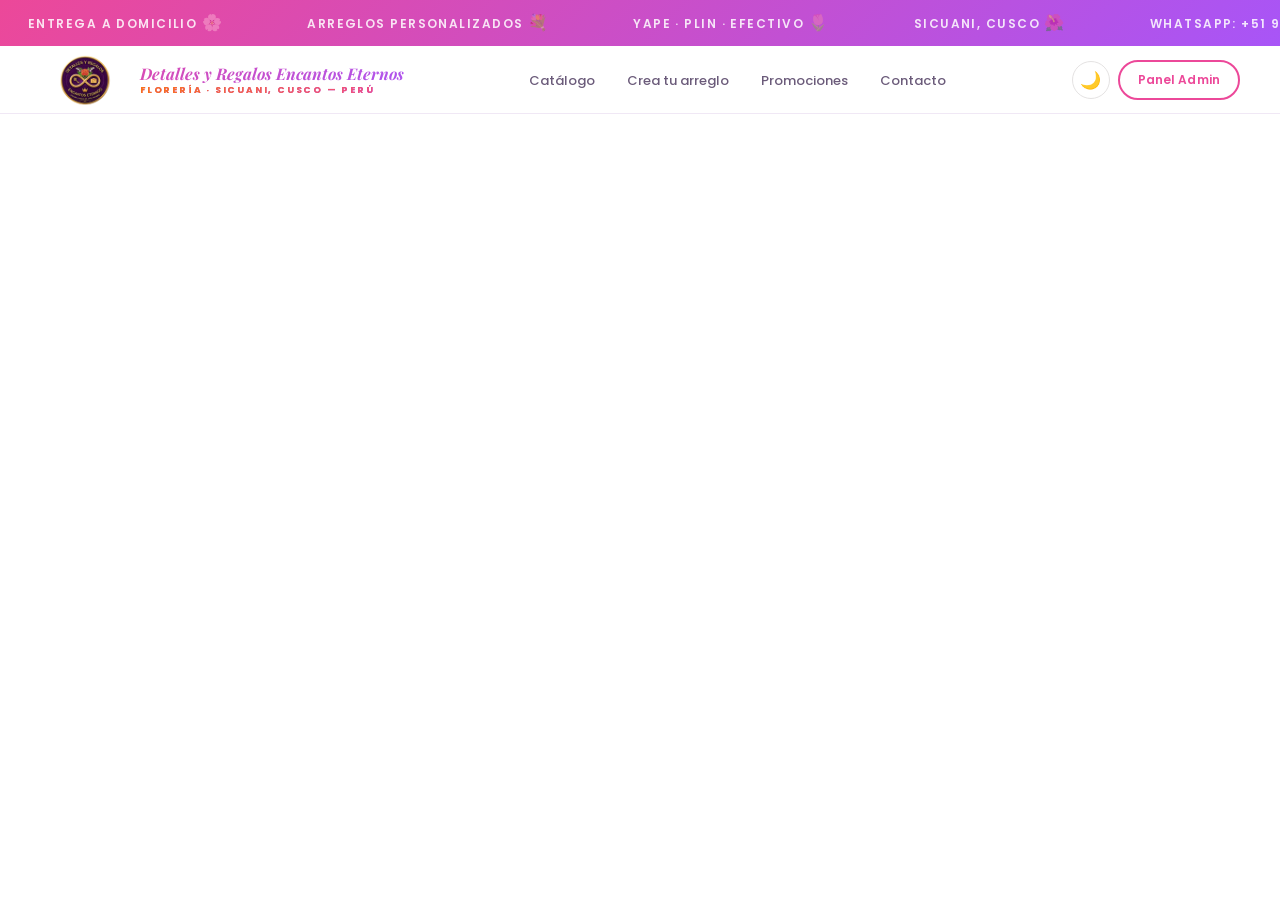
<file: catalogo.html>
<!DOCTYPE html>
<html lang="es">
<head>
  <meta charset="UTF-8" />
  <meta name="viewport" content="width=device-width, initial-scale=1.0" />
  <title>Detalles y Regalos Encantos Eternos — Florería</title>
  <meta name="description" content="Florería en Perú. Ramos, arreglos y regalos para cada momento especial. Crea tu arreglo personalizado." />
  <link rel="preconnect" href="https://fonts.googleapis.com" />
  <link rel="preconnect" href="https://fonts.gstatic.com" crossorigin />
  <link href="https://fonts.googleapis.com/css2?family=Playfair+Display:ital,wght@0,400;0,600;0,700;0,900;1,400;1,700&family=Poppins:wght@300;400;500;600;700&display=swap" rel="stylesheet" />
  <link rel="stylesheet" href="css/variables.css" />
  <link rel="stylesheet" href="css/public.css" />
  <link rel="icon" type="image/png" href="icon/favicon.png">
  <script>
    if (localStorage.getItem('ee_dark') === '1') document.documentElement.classList.add('dark-mode-pre');
  </script>
  <style>
    /* ── Ajustes catálogo fusionado ── */
    .section-eyebrow { margin-bottom: .75rem; }

    /* Tarjetas de receta para catálogo público */
    .recipe-pub-card {
      background: var(--pub-card);
      border-radius: var(--r-lg);
      border: 1.5px solid var(--pub-line);
      overflow: hidden;
      cursor: pointer;
      transition: all var(--ease);
      display: flex;
      flex-direction: column;
      box-shadow: var(--s-xs);
    }
    .recipe-pub-card:hover {
      transform: translateY(-8px);
      box-shadow: var(--s-color);
      border-color: var(--pink-mid);
    }
    .recipe-pub-img {
      height: 200px;
      overflow: hidden;
      position: relative;
    }
    .recipe-pub-img img {
      width: 100%;
      height: 100%;
      object-fit: cover;
      transition: transform var(--ease);
    }
    .recipe-pub-card:hover .recipe-pub-img img {
      transform: scale(1.06);
    }
    .recipe-pub-body {
      padding: 1.25rem;
      flex: 1;
      display: flex;
      flex-direction: column;
    }
    .recipe-pub-cat {
      font-size: 10px;
      font-weight: 700;
      letter-spacing: .12em;
      text-transform: uppercase;
      color: var(--purple);
      margin-bottom: 5px;
    }
    .recipe-pub-name {
      font-family: var(--display);
      font-size: 17px;
      font-weight: 600;
      color: var(--ink-900);
      margin-bottom: 7px;
      line-height: 1.35;
    }
    .recipe-pub-desc {
      font-size: 12px;
      color: var(--ink-500);
      margin-bottom: 14px;
      flex: 1;
      line-height: 1.65;
    }
    .recipe-pub-footer {
      display: flex;
      align-items: center;
      justify-content: space-between;
      gap: 8px;
    }
    .recipe-pub-price {
      font-family: var(--display);
      font-size: 22px;
      font-weight: 700;
      background: var(--g-brand);
      -webkit-background-clip: text;
      -webkit-text-fill-color: transparent;
      background-clip: text;
    }
    .recipe-pub-badge {
      position: absolute;
      top: 12px;
      right: 12px;
      background: rgba(255,255,255,.95);
      backdrop-filter: blur(8px);
      font-size: 10px;
      font-weight: 700;
      padding: 4px 11px;
      border-radius: var(--r-pill);
      color: #15803d;
      box-shadow: var(--s-xs);
    }
    /* Loading skeleton */
    .skeleton-card {
      background: var(--pub-card);
      border-radius: var(--r-lg);
      border: 1.5px solid var(--pub-line);
      overflow: hidden;
      animation: shimmer 1.5s ease-in-out infinite;
    }
    .skeleton-img  { height: 200px; background: linear-gradient(90deg, var(--pub-line) 25%, var(--pub-line-mid) 50%, var(--pub-line) 75%); background-size: 200% 100%; }
    .skeleton-body { padding: 1.25rem; display: flex; flex-direction: column; gap: 10px; }
    .skeleton-line { height: 12px; border-radius: 6px; background: var(--pub-line); }
    .skeleton-line.w-60 { width: 60%; }
    .skeleton-line.w-40 { width: 40%; }
    @keyframes shimmer { 0%,100%{opacity:1} 50%{opacity:.6} }

    /* Hamburger para panel admin - solo responsivo para celulares */
    .btn-admin-menu-mob {
      display: none;
      background: none;
      border: none;
      font-size: 18px;
      color: var(--ink-700);
      cursor: pointer;
      padding: 0.5rem;
      margin-left: 0.5rem;
    }
    @media (max-width: 640px) {
      .btn-admin-menu-mob {
        display: block;
      }
    }
    .mobile-admin-nav-overlay {
      position: fixed;
      top: 0;
      left: 0;
      width: 100%;
      height: 100%;
      background: rgba(0,0,0,0.5);
      z-index: 999;
      opacity: 0;
      visibility: hidden;
      transition: all 0.3s;
    }
    .mobile-admin-nav-overlay.active {
      opacity: 1;
      visibility: visible;
    }
    .mobile-admin-nav {
      position: fixed;
      top: 0;
      right: -300px;
      width: 280px;
      height: 100%;
      background: var(--pub-card);
      z-index: 1000;
      transition: right 0.3s;
      display: flex;
      flex-direction: column;
    }
    .mobile-admin-nav.active {
      right: 0;
    }
    .mobile-admin-nav .mobile-nav-header {
      display: flex;
      justify-content: space-between;
      align-items: center;
      padding: 1rem;
      border-bottom: 1px solid var(--pub-line);
    }
    .mobile-admin-nav .mobile-nav-title {
      font-weight: 600;
      color: var(--ink-900);
    }
    .mobile-admin-nav .mobile-nav-close {
      background: none;
      border: none;
      font-size: 24px;
      color: var(--ink-500);
      cursor: pointer;
    }
    .mobile-admin-nav a {
      padding: 1rem;
      color: var(--ink-700);
      text-decoration: none;
      border-bottom: 1px solid var(--pub-line);
      transition: background 0.2s;
    }
    .mobile-admin-nav a:hover {
      background: var(--pub-line);
    }

    /* Filtros chips scroll en móvil */
    .chips-scroll {
      display: flex;
      gap: 10px;
      justify-content: center;
      flex-wrap: wrap;
      margin-bottom: 2.75rem;
    }
    @media (max-width: 640px) {
      .chips-scroll {
        overflow-x: auto;
        justify-content: flex-start;
        flex-wrap: nowrap;
        -webkit-overflow-scrolling: touch;
        padding-bottom: 4px;
        margin-left: -1.25rem;
        margin-right: -1.25rem;
        padding-left: 1.25rem;
        padding-right: 1.25rem;
      }
      .chips-scroll .chip { flex-shrink: 0; }
    }
  </style>
  </style>
</head>
<body>

<!-- Splash -->
<div id="splash">
  <div class="contenido-splash">
    <img src="icon/splash.png" alt="Logo">
  </div>
</div>

<!-- PETAL MARQUEE BAR -->
<div class="petal-bar">
  <div class="petal-track">
    <span class="petal-item">Entrega a domicilio <span>🌸</span></span>
    <span class="petal-item">Arreglos personalizados <span>💐</span></span>
    <span class="petal-item">Yape · Plin · Efectivo <span>🌷</span></span>
    <span class="petal-item">Sicuani, Cusco <span>🌺</span></span>
    <span class="petal-item">WhatsApp: +51 972 542 802 <span>🌻</span></span>
    <span class="petal-item">Entrega a domicilio <span>🌸</span></span>
    <span class="petal-item">Arreglos personalizados <span>💐</span></span>
    <span class="petal-item">Yape · Plin · Efectivo <span>🌷</span></span>
    <span class="petal-item">Sicuani, Cusco <span>🌺</span></span>
    <span class="petal-item">WhatsApp: +51 972 542 802 <span>🌻</span></span>
  </div>
</div>

<!-- NAVBAR -->
<nav class="navbar-pub" id="navbar">
  <div class="navbar-brand">
    <img src="icon/logo.png" alt="logo">
    <div class="brand-text">
      <span class="brand-name">Detalles y Regalos Encantos Eternos</span>
      <span class="brand-subtitle">Florería · Sicuani, Cusco — Perú</span>
    </div>
  </div>
  <ul class="navbar-links">
    <li><a href="#catalogo">Catálogo</a></li>
    <li><a href="#" onclick="event.preventDefault();abrirLaboratorioModal()">Crea tu arreglo</a></li>
    <li><a href="#promociones">Promociones</a></li>
    <li><a href="#contacto">Contacto</a></li>
  </ul>
  <div class="navbar-actions">
    <button class="btn-dark-toggle" id="btn-dark" onclick="toggleDark()" title="Modo oscuro" aria-label="Cambiar tema">🌙</button>
    <a href="index.html" class="btn btn-outline btn-sm hide-on-small">Panel Admin</a>
    <button class="btn-menu-mob" onclick="toggleMobileNav()" id="btn-menu" aria-label="Menú">☰</button>
    <button class="btn-admin-menu-mob" onclick="toggleAdminMobileNav()" id="btn-admin-menu" aria-label="Menú Admin">☰</button>
  </div>
</nav>

<!-- Mobile nav overlay -->
<div class="mobile-nav-overlay" id="mobile-nav-overlay" onclick="closeMobileNav()">
<div class="mobile-nav" id="mobile-nav">
  <div class="mobile-nav-header">
    <span class="mobile-nav-title">Menú</span>
    <button class="mobile-nav-close" onclick="closeMobileNav()" aria-label="Cerrar menú">×</button>
  </div>
  <a href="#catalogo"    onclick="closeMobileNav()">🌹 Catálogo</a>
  <a href="#" onclick="event.preventDefault();closeMobileNav();abrirLaboratorioModal()">🌸 Crea tu arreglo</a>
  <a href="#promociones" onclick="closeMobileNav()">🎁 Promociones</a>
  <a href="#contacto"    onclick="closeMobileNav()">📍 Contacto</a>
  <a href="index.html">🔐 Panel Admin →</a>
</div>

<!-- Mobile admin nav overlay -->
<div class="mobile-admin-nav-overlay" id="mobile-admin-nav-overlay" onclick="closeAdminMobileNav()"></div>
<div class="mobile-admin-nav" id="mobile-admin-nav">
  <div class="mobile-nav-header">
    <span class="mobile-nav-title">Panel Admin</span>
    <button class="mobile-nav-close" onclick="closeAdminMobileNav()" aria-label="Cerrar menú">×</button>
  </div>
  <a href="index.html" onclick="closeAdminMobileNav()">Dashboard</a>
  <a href="#" onclick="closeAdminMobileNav()">Inventario</a>
  <a href="#" onclick="closeAdminMobileNav()">Ventas</a>
  <a href="#" onclick="closeAdminMobileNav()">Reportes</a>
</div>

<!-- HERO CAROUSEL -->
<section class="hero-carousel">
  <div class="hero-carousel-container">
    <div class="hero-carousel-track" id="hero-track">
      <div class="hero-slide active">
        <div class="hero-slide-bg" style="background-image:url('https://images.unsplash.com/photo-1490750967868-88aa4486c946?w=1920&q=80')"></div>
        <div class="hero-slide-overlay"></div>
        <div class="hero-slide-content">
          <div class="container">
            <div class="hero-slide-text">
              <h1 class="hero-slide-title">Sorprende con<br><span class="hero-slide-highlight">Hermosos</span><br>y coloridos <span class="hero-slide-highlight">Tulipanes</span></h1>
              <a href="#catalogo" class="btn-hero-cta">VER CATÁLOGO</a>
            </div>
          </div>
        </div>
      </div>
      <div class="hero-slide">
        <div class="hero-slide-bg" style="background-image:url('https://images.unsplash.com/photo-1518895949257-7621c3c786d7?w=1920&q=80')"></div>
        <div class="hero-slide-overlay"></div>
        <div class="hero-slide-content">
          <div class="container">
            <div class="hero-slide-text">
              <h1 class="hero-slide-title">Expresa tu amor con<br><span class="hero-slide-highlight">Rosas</span><br>frescas y elegantes</h1>
              <a href="#catalogo" class="btn-hero-cta">VER CATÁLOGO</a>
            </div>
          </div>
        </div>
      </div>
      <div class="hero-slide">
        <div class="hero-slide-bg" style="background-image:url('https://images.unsplash.com/photo-1487070183336-b863922373d4?w=1920&q=80')"></div>
        <div class="hero-slide-overlay"></div>
        <div class="hero-slide-content">
          <div class="container">
            <div class="hero-slide-text">
              <h1 class="hero-slide-title">Crea tu<br><span class="hero-slide-highlight">Arreglo</span><br>personalizado</h1>
              <button onclick="abrirLaboratorioModal()" class="btn-hero-cta">DISEÑA AHORA</button>
            </div>
          </div>
        </div>
      </div>
    </div>
    <button class="hero-carousel-btn hero-carousel-prev" onclick="moverHeroSlide(-1)" aria-label="Anterior">
      <svg width="24" height="24" viewBox="0 0 24 24" fill="none" stroke="currentColor" stroke-width="3"><path d="M15 18l-6-6 6-6"/></svg>
    </button>
    <button class="hero-carousel-btn hero-carousel-next" onclick="moverHeroSlide(1)" aria-label="Siguiente">
      <svg width="24" height="24" viewBox="0 0 24 24" fill="none" stroke="currentColor" stroke-width="3"><path d="M9 18l6-6-6-6"/></svg>
    </button>
    <div class="hero-carousel-indicators" id="hero-indicators">
      <button class="hero-indicator active" onclick="irAHeroSlide(0)"></button>
      <button class="hero-indicator" onclick="irAHeroSlide(1)"></button>
      <button class="hero-indicator" onclick="irAHeroSlide(2)"></button>
    </div>
  </div>
  <div class="hero-trust">
    <div class="trust-item"><span class="trust-dot" style="background:#4ade80"></span>Flores frescas garantizadas</div>
    <div class="trust-item"><span class="trust-dot" style="background:#ec4899"></span>Arreglos personalizados</div>
    <div class="trust-item"><span class="trust-dot" style="background:#a855f7"></span>Envío el mismo día</div>
    <div class="trust-item"><span class="trust-dot" style="background:#f97316"></span>Múltiples formas de pago</div>
  </div>
</section>

<!-- CATÁLOGO (Recetas con imagen) -->
<section class="section section-alt" id="catalogo">
  <div class="container">
    <div class="section-header">
      <span class="section-eyebrow">🌸 Nuestros arreglos</span>
      <h2>Para cada momento especial</h2>
      <p>Explora nuestra colección de arreglos florales, creados con amor desde Sicuani.</p>
    </div>

    <!-- Chips de categoría -->
    <div class="chips-scroll" id="cat-chips">
      <button class="chip active" onclick="filtrarCategoria(this,'')">Todos</button>
      <!-- Se llenan dinámicamente -->
    </div>

    <!-- Grid de recetas -->
    <div class="products-grid" id="recipes-grid">
      <!-- Skeletons iniciales -->
      <div class="skeleton-card"><div class="skeleton-img"></div><div class="skeleton-body"><div class="skeleton-line"></div><div class="skeleton-line w-60"></div><div class="skeleton-line w-40"></div></div></div>
      <div class="skeleton-card"><div class="skeleton-img"></div><div class="skeleton-body"><div class="skeleton-line"></div><div class="skeleton-line w-60"></div><div class="skeleton-line w-40"></div></div></div>
      <div class="skeleton-card"><div class="skeleton-img"></div><div class="skeleton-body"><div class="skeleton-line"></div><div class="skeleton-line w-60"></div><div class="skeleton-line w-40"></div></div></div>
      <div class="skeleton-card"><div class="skeleton-img"></div><div class="skeleton-body"><div class="skeleton-line"></div><div class="skeleton-line w-60"></div><div class="skeleton-line w-40"></div></div></div>
    </div>

    <!-- Paginación -->
    <div class="products-nav" id="recipes-nav" style="display:none">
      <button onclick="prevPage()" class="btn btn-ghost btn-sm">⬅ Anterior</button>
      <span id="page-info" style="font-size:13px;color:var(--ink-500);font-weight:500"></span>
      <button onclick="nextPage()" class="btn btn-ghost btn-sm">Siguiente ➡</button>
    </div>
  </div>
</section>

<!-- LABORATORIO -->
<section class="section" id="laboratorio" style="padding-top:3rem">
  <div class="container">
    <div class="lab-cta-card">
      <span class="lab-cta-icon">🌸</span>
      <h2 class="lab-cta-title">Diseña tu arreglo ideal</h2>
      <p class="lab-cta-desc">Elige las flores y materiales que quieras y crea un arreglo único y personalizado. Te mostramos el precio estimado al instante.</p>
      <div class="lab-cta-features">
        <div class="lab-cta-feature"><span class="lab-cta-feature-icon">🌹</span><span>Flores frescas del día</span></div>
        <div class="lab-cta-feature"><span class="lab-cta-feature-icon">🎨</span><span>Colores a tu gusto</span></div>
        <div class="lab-cta-feature"><span class="lab-cta-feature-icon">📱</span><span>Pide por WhatsApp</span></div>
      </div>
      <button class="btn btn-primary btn-lg" onclick="abrirLaboratorioModal()">
        🌸 Crear mi arreglo personalizado
      </button>
    </div>
  </div>
</section>

<!-- PROMOCIONES -->
<section class="section section-alt" id="promociones">
  <div class="container">
    <div class="section-header">
      <span class="section-eyebrow">Ofertas especiales</span>
      <h2>Promociones vigentes</h2>
      <p>Aprovecha nuestras ofertas y consigue más por menos.</p>
    </div>
    <div class="promo-grid" id="promo-grid">
      <div style="text-align:center;padding:2rem;color:#b8a8c8;font-size:14px">Cargando promociones...</div>
    </div>
  </div>
</section>

<!-- CONTACTO -->
<section class="section" id="contacto">
  <div class="container" style="display:flex;justify-content:center">
    <div class="contact-card">
      <div style="font-size:48px;margin-bottom:1rem">💐</div>
      <h3 style="font-family:var(--display);font-size:22px;font-weight:700;color:var(--ink-900);margin-bottom:.75rem">¿Listo para ordenar?</h3>
      <p style="font-size:14px;color:var(--ink-500);margin-bottom:1.5rem;line-height:1.7">Escríbenos por WhatsApp y te atendemos al instante. Realizamos entregas en Sicuani y alrededores.</p>
      <a href="https://wa.me/51972542802" target="_blank" class="btn btn-primary btn-lg" style="width:100%;justify-content:center">
        <svg width="20" height="20" viewBox="0 0 24 24" fill="currentColor" style="flex-shrink:0"><path d="M17.472 14.382c-.297-.149-1.758-.867-2.03-.967-.273-.099-.471-.148-.67.15-.197.297-.767.966-.94 1.164-.173.199-.347.223-.644.075-.297-.15-1.255-.463-2.39-1.475-.883-.788-1.48-1.761-1.653-2.059-.173-.297-.018-.458.13-.606.134-.133.298-.347.446-.52.149-.174.198-.298.298-.497.099-.198.05-.371-.025-.52-.075-.149-.669-1.612-.916-2.207-.242-.579-.487-.5-.669-.51-.173-.008-.371-.01-.57-.01-.198 0-.52.074-.792.372-.272.297-1.04 1.016-1.04 2.479 0 1.462 1.065 2.875 1.213 3.074.149.198 2.096 3.2 5.077 4.487.709.306 1.262.489 1.694.625.712.227 1.36.195 1.871.118.571-.085 1.758-.719 2.006-1.413.248-.694.248-1.289.173-1.413-.074-.124-.272-.198-.57-.347m-5.421 7.403h-.004a9.87 9.87 0 01-5.031-1.378l-.361-.214-3.741.982.998-3.648-.235-.374a9.86 9.86 0 01-1.51-5.26c.001-5.45 4.436-9.884 9.888-9.884 2.64 0 5.122 1.03 6.988 2.898a9.825 9.825 0 012.893 6.994c-.003 5.45-4.437 9.884-9.885 9.884m8.413-18.297A11.815 11.815 0 0012.05 0C5.495 0 .16 5.335.157 11.892c0 2.096.547 4.142 1.588 5.945L.057 24l6.305-1.654a11.882 11.882 0 005.683 1.448h.005c6.554 0 11.89-5.335 11.893-11.893a11.821 11.821 0 00-3.48-8.413Z"/></svg>
        Escribir por WhatsApp
      </a>
      <div style="margin-top:1rem;font-size:12px;color:var(--ink-300)">📍 Sicuani, Cusco — Perú</div>
    </div>
  </div>
</section>

<!-- FOOTER -->
<footer class="footer">
  <div class="footer-content">
    <div class="footer-grid">
      <div class="footer-col footer-col-main">
        <div class="footer-brand">
          <img src="icon/logo.png" alt="Encantos Eternos" class="footer-logo">
          <span class="footer-brand-text">Detalles y Regalos<br>Encantos Eternos</span>
        </div>
        <p class="footer-desc">Florería peruana especializada en arreglos florales únicos para cada momento especial. Con sede en Sicuani, Cusco.</p>
        <div class="footer-contact-buttons">
          <a href="https://wa.me/51972542802" target="_blank" class="footer-btn footer-btn-whatsapp">
            <svg width="20" height="20" viewBox="0 0 24 24" fill="currentColor"><path d="M17.472 14.382c-.297-.149-1.758-.867-2.03-.967-.273-.099-.471-.148-.67.15-.197.297-.767.966-.94 1.164-.173.199-.347.223-.644.075-.297-.15-1.255-.463-2.39-1.475-.883-.788-1.48-1.761-1.653-2.059-.173-.297-.018-.458.13-.606.134-.133.298-.347.446-.52.149-.174.198-.298.298-.497.099-.198.05-.371-.025-.52-.075-.149-.669-1.612-.916-2.207-.242-.579-.487-.5-.669-.51-.173-.008-.371-.01-.57-.01-.198 0-.52.074-.792.372-.272.297-1.04 1.016-1.04 2.479 0 1.462 1.065 2.875 1.213 3.074.149.198 2.096 3.2 5.077 4.487.709.306 1.262.489 1.694.625.712.227 1.36.195 1.871.118.571-.085 1.758-.719 2.006-1.413.248-.694.248-1.289.173-1.413-.074-.124-.272-.198-.57-.347m-5.421 7.403h-.004a9.87 9.87 0 01-5.031-1.378l-.361-.214-3.741.982.998-3.648-.235-.374a9.86 9.86 0 01-1.51-5.26c.001-5.45 4.436-9.884 9.888-9.884 2.64 0 5.122 1.03 6.988 2.898a9.825 9.825 0 012.893 6.994c-.003 5.45-4.437 9.884-9.885 9.884m8.413-18.297A11.815 11.815 0 0012.05 0C5.495 0 .16 5.335.157 11.892c0 2.096.547 4.142 1.588 5.945L.057 24l6.305-1.654a11.882 11.882 0 005.683 1.448h.005c6.554 0 11.89-5.335 11.893-11.893a11.821 11.821 0 00-3.48-8.413Z"/></svg>
            WhatsApp
          </a>
          <a href="tel:+51972542802" class="footer-btn footer-btn-phone">
            <svg width="18" height="18" viewBox="0 0 24 24" fill="none" stroke="currentColor" stroke-width="2"><path d="M22 16.92v3a2 2 0 0 1-2.18 2 19.79 19.79 0 0 1-8.63-3.07 19.5 19.5 0 0 1-6-6 19.79 19.79 0 0 1-3.07-8.67A2 2 0 0 1 4.11 2h3a2 2 0 0 1 2 1.72 12.84 12.84 0 0 0 .7 2.81 2 2 0 0 1-.45 2.11L8.09 9.91a16 16 0 0 0 6 6l1.27-1.27a2 2 0 0 1 2.11-.45 12.84 12.84 0 0 0 2.81.7A2 2 0 0 1 22 16.92z"/></svg>
            Llamar
          </a>
        </div>
      </div>
      <div class="footer-col">
        <h4 class="footer-title">Horario de atención</h4>
        <ul class="footer-schedule">
          <li><span class="schedule-day">Lunes - Viernes</span><span class="schedule-time">9:00 AM - 7:00 PM</span></li>
          <li><span class="schedule-day">Sábados</span><span class="schedule-time">9:00 AM - 6:00 PM</span></li>
          <li><span class="schedule-day">Domingos</span><span class="schedule-time">10:00 AM - 2:00 PM</span></li>
        </ul>
        <div class="footer-location">
          <svg width="16" height="16" viewBox="0 0 24 24" fill="none" stroke="currentColor" stroke-width="2"><path d="M21 10c0 7-9 13-9 13s-9-6-9-13a9 9 0 0 1 18 0z"/><circle cx="12" cy="10" r="3"/></svg>
          <span>Sicuani, Cusco - Perú</span>
        </div>
      </div>
    </div>
    <div class="footer-bottom">
      <div class="footer-bottom-content">
        <div class="footer-copyright">
          <img src="icon/ih.png" alt="Inversiones Hasbun" class="footer-company-logo">
          <span>© 2026 Inversiones Hasbun SRL. Todos los derechos reservados.</span>
        </div>
      </div>
    </div>
  </div>
</footer>

<!-- WhatsApp float -->
<a href="https://wa.me/51972542802" target="_blank" class="wa-float" title="Escríbenos por WhatsApp">
  <img src="icon/wasap2.png" alt="WhatsApp" style="width:32px;height:32px;object-fit:contain">
</a>

<!-- MODAL LABORATORIO (copiado de prubagoty/index.html) -->
<div class="modal-overlay" id="laboratorioModal">
  <div class="modal-laboratorio">
    <div class="modal-lab-header">
      <div style="position:absolute;top:8px;left:50%;transform:translateX(-50%);width:40px;height:4px;background:var(--pub-line-mid);border-radius:999px;display:none" class="modal-drag-indicator"></div>
      <h3>🌸 Laboratorio de Flores</h3>
      <button class="btn-close-lab" onclick="cerrarLaboratorioModal()" aria-label="Cerrar modal">×</button>
    </div>
    <div class="modal-lab-body">
      <p class="lab-modal-intro">Crea tu arreglo personalizado seleccionando las flores y materiales disponibles</p>
      <div class="lab-modal-filters">
        <button class="lab-filter-btn active" onclick="filtrarLabCategoria('destacados')" id="filter-destacados-modal">⭐ Destacados</button>
        <button class="lab-filter-btn" onclick="filtrarLabCategoria('flores')" id="filter-flores-modal">🌹 Flores</button>
        <button class="lab-filter-btn" onclick="filtrarLabCategoria('materiales')" id="filter-materiales-modal">📦 Materiales</button>
        <button class="lab-filter-btn" onclick="filtrarLabCategoria('accesorios')" id="filter-accesorios-modal">🎀 Accesorios</button>
        <button class="lab-filter-btn" onclick="filtrarLabCategoria('todos')" id="filter-todos-modal">🌸 Ver todos</button>
      </div>
      <div class="lab-section-title" id="lab-categoria-titulo">⭐ Destacados</div>
      <div class="lab-modal-content">
        <div class="lab-flores-grid" id="lab-flores-grid"></div>
        <div class="lab-resumen-modal">
          <div class="lab-resumen-title">🌸 Tu arreglo</div>
          <div id="lab-items-list">
            <div style="color:#b8a8c8;font-size:13px;text-align:center;padding:2.5rem 0;line-height:1.8;font-family:'Poppins',sans-serif">
              Selecciona flores para<br>comenzar tu arreglo
            </div>
          </div>
          <div style="border-top:1px solid #f0e8f5;padding-top:16px;margin-top:6px">
            <div class="lab-total">
              <span>Precio estimado:</span>
              <span class="lab-precio-total" id="lab-precio-pub">S/ 0.00</span>
            </div>
            <div style="font-size:11px;color:#b8a8c8;margin-bottom:1.35rem;margin-top:5px;font-family:'Poppins',sans-serif">
              * Precio orientativo, incluye margen estándar
            </div>
            <button class="btn btn-primary" style="width:100%;margin-bottom:10px" onclick="pedirPorWhatsApp()">📱 Pedir por WhatsApp</button>
            <button class="btn btn-ghost" style="width:100%" onclick="limpiarLabPub()">Limpiar selección</button>
          </div>
        </div>
      </div>
    </div>
  </div>
</div>

<!-- SCRIPTS -->
<script src="js/main.js"></script>
<script>
// Funciones para el menú hamburguesa del panel admin
function toggleAdminMobileNav() {
  const overlay = document.getElementById('mobile-admin-nav-overlay');
  const nav = document.getElementById('mobile-admin-nav');
  overlay.classList.toggle('active');
  nav.classList.toggle('active');
}

function closeAdminMobileNav() {
  const overlay = document.getElementById('mobile-admin-nav-overlay');
  const nav = document.getElementById('mobile-admin-nav');
  overlay.classList.remove('active');
  nav.classList.remove('active');
}
</script>
<script>
  /* ════════════════════════════════════════
     CATÁLOGO BASADO EN PRODUCTOS Y RECETAS
     Muestra productos/recetas con show_in_catalog=true e image_url
  ════════════════════════════════════════ */
  const API_BASE_CAT = 'https://system-enterprise.onrender.com/api/v1';

  let todasRecetas = [];
  let catActualCat = '';
  let paginaActual = 0;
  const POR_PAGINA = 8;

  async function cargarCatalogo() {
    try {
      const resProd = await fetch(`${API_BASE_CAT}/catalog/products`, {
        headers: { 'Content-Type': 'application/json' }
      });
      
      let productos = [];
      if (resProd.ok) {
        const dataProd = await resProd.json();
        productos = (dataProd.data || dataProd || []).filter(p => p.name);
      }

      const resRec = await fetch(`${API_BASE_CAT}/catalog/recipes`, {
        headers: { 'Content-Type': 'application/json' }
      });
      
      let recetas = [];
      if (resRec.ok) {
        const dataRec = await resRec.json();
        recetas = (dataRec.data || dataRec || []).filter(r => r.name);
      }

      todasRecetas = [...recetas, ...productos];
      
      construirFiltrosCategorias();
      renderRecetasCatalogo();
    } catch (e) {
      console.warn('No se pudo cargar catálogo', e);
      todasRecetas = [];
      renderRecetasCatalogo();
    }
  }

  async function cargarRecetasCatalogo() {
    await cargarCatalogo();
  }

  function construirFiltrosCategorias() {
    const cats = [...new Set(todasRecetas.map(r => r.category_name).filter(Boolean))];
    const chips = document.getElementById('cat-chips');
    // Mantener el "Todos" y agregar categorías dinámicas
    chips.innerHTML = `<button class="chip active" onclick="filtrarCategoria(this,'')">Todos</button>` +
      cats.map(cat => `<button class="chip" onclick="filtrarCategoria(this,'${cat}')">${cat}</button>`).join('');
  }

  function filtrarCategoria(el, cat) {
    document.querySelectorAll('#cat-chips .chip').forEach(c => c.classList.remove('active'));
    el.classList.add('active');
    catActualCat = cat;
    paginaActual = 0;
    renderRecetasCatalogo();
  }

  function renderRecetasCatalogo() {
    const grid = document.getElementById('recipes-grid');
    const nav  = document.getElementById('recipes-nav');
    const lista = catActualCat
      ? todasRecetas.filter(r => r.category_name === catActualCat)
      : todasRecetas;

    if (!lista.length) {
      grid.innerHTML = `
        <div style="text-align:center;padding:3rem;color:#b8a8c8;grid-column:1/-1;font-family:Poppins,sans-serif">
          <div style="font-size:48px;margin-bottom:1rem">🌸</div>
          <p style="font-size:15px">Próximamente nuevos arreglos con imagen</p>
          <p style="font-size:13px;margin-top:.5rem">Mientras tanto, <button onclick="abrirLaboratorioModal()" style="background:none;border:none;color:var(--pink);font-weight:600;cursor:pointer;font-family:Poppins,sans-serif;text-decoration:underline">crea tu arreglo personalizado</button></p>
        </div>`;
      nav.style.display = 'none';
      return;
    }

    const inicio = paginaActual * POR_PAGINA;
    const items  = lista.slice(inicio, inicio + POR_PAGINA);
    const totalPags = Math.ceil(lista.length / POR_PAGINA);

    // Placeholder de imagen
    const placeholderImg = 'data:image/svg+xml,<svg xmlns="http://www.w3.org/2000/svg" viewBox="0 0 400 300"><rect fill="%23f5e6f0" width="400" height="300"/><text x="50%" y="50%" text-anchor="middle" dy=".3em" font-family="sans-serif" font-size="48">🌸</text></svg>';

    grid.innerHTML = items.map(r => {
      // Productos tienen 'price', recetas tienen 'suggested_price'
      const precioVal = r.suggested_price || r.price;
      const precio = precioVal ? `S/ ${parseFloat(precioVal).toFixed(2)}` : null;
      const nombre = r.name || 'Arreglo floral';
      const desc = r.description || '';
      const cat  = r.category_name || '';
      const safe = nombre.replace(/'/g, "\\'");
      const imgUrl = (r.image_url && r.image_url.trim() && r.image_url !== 'null') ? r.image_url : placeholderImg;

      return `
        <div class="recipe-pub-card" onclick="pedirReceta('${safe}',${precioVal||0})">
          <div class="recipe-pub-img">
            <img src="${imgUrl}"
                 alt="${nombre}"
                 loading="lazy"
                 onerror="this.src='${placeholderImg}'">
            ${precio ? `<div class="recipe-pub-badge">Precio referencial</div>` : ''}
          </div>
          <div class="recipe-pub-body">
            ${cat ? `<div class="recipe-pub-cat">${cat}</div>` : ''}
            <div class="recipe-pub-name">${nombre}</div>
            ${desc ? `<div class="recipe-pub-desc">${desc}</div>` : '<div class="recipe-pub-desc"></div>'}
            <div class="recipe-pub-footer">
              ${precio ? `<div class="recipe-pub-price">${precio}</div>` : '<div></div>'}
              <button class="btn-pedir" onclick="event.stopPropagation();pedirReceta('${safe}',${precioVal||0})">
                Pedir 📱
              </button>
            </div>
          </div>
        </div>`;
    }).join('');

    // Paginación
    if (totalPags > 1) {
      nav.style.display = 'flex';
      document.getElementById('page-info').textContent = `Página ${paginaActual + 1} de ${totalPags}`;
    } else {
      nav.style.display = 'none';
    }
  }

  function nextPage() {
    const lista = catActualCat ? todasRecetas.filter(r => r.category_name === catActualCat) : todasRecetas;
    const grid = document.getElementById('recipes-grid');
    if ((paginaActual + 1) * POR_PAGINA < lista.length) {
      grid.style.opacity = '0';
      grid.style.transform = 'translateX(-30px)';
      setTimeout(() => {
        paginaActual++;
        renderRecetasCatalogo();
        grid.style.transition = 'none';
        grid.style.opacity = '0';
        grid.style.transform = 'translateX(30px)';
        requestAnimationFrame(() => {
          grid.style.transition = 'opacity .3s ease, transform .3s ease';
          grid.style.opacity = '1';
          grid.style.transform = 'translateX(0)';
        });
        window.scrollTo({ top: document.getElementById('catalogo').offsetTop - 80, behavior: 'smooth' });
      }, 200);
    }
  }

  function prevPage() {
    const grid = document.getElementById('recipes-grid');
    if (paginaActual > 0) {
      grid.style.opacity = '0';
      grid.style.transform = 'translateX(30px)';
      setTimeout(() => {
        paginaActual--;
        renderRecetasCatalogo();
        grid.style.transition = 'none';
        grid.style.opacity = '0';
        grid.style.transform = 'translateX(-30px)';
        requestAnimationFrame(() => {
          grid.style.transition = 'opacity .3s ease, transform .3s ease';
          grid.style.opacity = '1';
          grid.style.transform = 'translateX(0)';
        });
        window.scrollTo({ top: document.getElementById('catalogo').offsetTop - 80, behavior: 'smooth' });
      }, 200);
    }
  }

  function pedirReceta(nombre, precio) {
    const p = parseFloat(precio);
    const msg = precio > 0
      ? `🌸 ¡Hola! Vi el arreglo *"${nombre}"* en su catálogo.\n\n💰 Precio referencial: S/ ${p.toFixed(2)}\n\n¿Tienen disponibilidad? ¿Cuáles son los tiempos de entrega?`
      : `🌸 ¡Hola! Vi el arreglo *"${nombre}"* en su catálogo y me interesa pedirlo. ¿Cuál es el precio y disponibilidad?`;
    window.open(`https://wa.me/51972542802?text=${encodeURIComponent(msg)}`, '_blank');
  }

  /* ── PROMOCIONES ── */
  function cargarPromos() {
    renderPromos([]);
  }

  function renderPromos(promos) {
    const grid = document.getElementById('promo-grid');
    if (!promos.length) {
      grid.innerHTML = '<div style="text-align:center;padding:3rem;color:#b8a8c8;font-size:15px"><div style="font-size:48px;margin-bottom:1rem">🎁</div>No hay promociones activas actualmente</div>';
      return;
    }
    grid.innerHTML = promos.map(p => {
      const fechaHasta = p.fecha_hasta ? new Date(p.fecha_hasta) : null;
      const diasRestantes = fechaHasta ? Math.ceil((fechaHasta - new Date()) / 86400000) : null;
      return `
        <div class="promo-card-modern">
          ${p.descuento > 0 ? `<div class="promo-badge-corner">-${p.descuento}%</div>` : ''}
          <div class="promo-icon">${p.tipo==='2x1'?'🎉':p.tipo==='regalo'?'🎁':p.tipo==='precio_fijo'?'💰':'✨'}</div>
          <h3 class="promo-title-modern">${p.titulo}</h3>
          ${p.descripcion ? `<p class="promo-desc-modern">${p.descripcion}</p>` : ''}
          ${p.descuento > 0 ? `<div class="promo-discount-badge"><span class="discount-number">${p.descuento}%</span><span class="discount-text">DESCUENTO</span></div>` : ''}
          ${diasRestantes !== null ? `<div class="promo-validity ${diasRestantes<=3?'urgent':''}">
            <svg width="14" height="14" viewBox="0 0 24 24" fill="none" stroke="currentColor" stroke-width="2"><circle cx="12" cy="12" r="10"/><polyline points="12 6 12 12 16 14"/></svg>
            ${diasRestantes===0?'¡Último día!':diasRestantes===1?'¡Termina mañana!':diasRestantes<=3?`¡Solo ${diasRestantes} días!`:`Válido hasta ${fechaHasta.toLocaleDateString('es-PE',{day:'numeric',month:'long'})}`}
          </div>` : ''}
          <button class="btn-promo-cta" onclick="solicitarPromo('${p.titulo.replace(/'/g,"\\'")}')" >
            <span>Aprovechar oferta</span>
            <svg width="16" height="16" viewBox="0 0 24 24" fill="none" stroke="currentColor" stroke-width="2.5"><path d="M5 12h14M12 5l7 7-7 7"/></svg>
          </button>
        </div>`;
    }).join('');
  }

  function solicitarPromo(titulo) {
    window.open(`https://wa.me/51972542802?text=${encodeURIComponent(`¡Hola! 🌸 Me interesa la promoción: *${titulo}*`)}`, '_blank');
  }

  /* ── LABORATORIO ── */
  const ITEMS_DESTACADOS = ['Rosas rojas','Rosas rosadas','Girasoles','Papel decorativo','Cinta satinada','Caja decorativa'];
  const FLORES_EMOJI_PUB = {'Rosas rojas':'🌹','Lirios blancos':'🤍','Girasoles':'🌻','Rosas rosadas':'🌸','Tulipanes':'🌷','Margaritas':'🌼','Orquídeas':'🌺'};
  const TIPO_EMOJI_PUB = {flores:'🌸',materiales:'🎀',accesorios:'🎁'};
  let inventarioPub = [], selLab = {}, categoriaLabActual = 'destacados';

  async function cargarInventarioPub() {
    inventarioPub = [
      {id:1,nombre:'Rosas rojas',tipo:'flores',stock:45,costo:3.5},
      {id:2,nombre:'Lirios blancos',tipo:'flores',stock:8,costo:2.8},
      {id:3,nombre:'Girasoles',tipo:'flores',stock:25,costo:2.0},
      {id:4,nombre:'Rosas rosadas',tipo:'flores',stock:30,costo:3.0},
      {id:5,nombre:'Tulipanes',tipo:'flores',stock:20,costo:3.2},
      {id:6,nombre:'Papel decorativo',tipo:'materiales',stock:5,costo:8.5},
      {id:7,nombre:'Cinta satinada',tipo:'materiales',stock:12,costo:4.0},
      {id:8,nombre:'Caja decorativa',tipo:'accesorios',stock:7,costo:12.0},
    ];
    renderLabPub();
  }

  function renderLabPub() {
    const grid = document.getElementById('lab-flores-grid');
    let items = inventarioPub;
    if (categoriaLabActual === 'destacados') items = inventarioPub.filter(i => ITEMS_DESTACADOS.includes(i.nombre));
    else if (categoriaLabActual !== 'todos') items = inventarioPub.filter(i => i.tipo === categoriaLabActual);
    if (!items.length) { grid.innerHTML='<div style="text-align:center;padding:3rem;color:#b8a8c8;font-size:14px;grid-column:1/-1">No hay items en esta categoría</div>'; return; }
    grid.innerHTML = items.map(item => {
      const qty = selLab[item.id]||0;
      const emoji = FLORES_EMOJI_PUB[item.nombre]||TIPO_EMOJI_PUB[item.tipo]||'🌸';
      return `<div class="lab-flor-card ${qty>0?'selected':''}">
        <div class="lab-flor-emoji">${emoji}</div>
        <div class="lab-flor-name">${item.nombre}</div>
        <div class="lab-flor-precio">S/ ${parseFloat(item.costo).toFixed(2)} c/u</div>
        <div class="lab-flor-stock">Stock: ${item.stock}</div>
        <div class="lab-qty-ctrl">
          <button class="lab-qty-btn" onclick="cambiarQtyPub(${item.id},-1)">−</button>
          <span class="lab-qty-num">${qty}</span>
          <button class="lab-qty-btn" onclick="cambiarQtyPub(${item.id},1)">+</button>
        </div>
      </div>`;
    }).join('');
  }

  function filtrarLabCategoria(cat) {
    categoriaLabActual = cat;
    document.querySelectorAll('.lab-filter-btn').forEach(b => b.classList.remove('active'));
    const btn = document.getElementById('filter-'+cat+'-modal');
    if (btn) btn.classList.add('active');
    const titulos = {destacados:'⭐ Destacados',flores:'🌹 Flores',materiales:'📦 Materiales',accesorios:'🎀 Accesorios',todos:'🌸 Todos los productos'};
    const tEl = document.getElementById('lab-categoria-titulo');
    if (tEl) tEl.textContent = titulos[cat]||'🌸 Productos';
    renderLabPub();
  }

  function cambiarQtyPub(id, delta) {
    const item = inventarioPub.find(i=>i.id==id); if(!item)return;
    const nuevo = Math.max(0,Math.min(item.stock,(selLab[id]||0)+delta));
    if(nuevo===0)delete selLab[id];else selLab[id]=nuevo;
    renderLabPub();renderResumenPub();
  }

  function renderResumenPub() {
    const ids = Object.keys(selLab);
    const el = document.getElementById('lab-items-list');
    if(!ids.length){el.innerHTML='<div style="color:#b8a8c8;font-size:13px;text-align:center;padding:2.5rem 0;line-height:1.8;font-family:Poppins,sans-serif">Selecciona flores para<br>comenzar tu arreglo</div>';document.getElementById('lab-precio-pub').textContent='S/ 0.00';return;}
    let costo=0;
    el.innerHTML=ids.map(id=>{const item=inventarioPub.find(i=>i.id==id);if(!item)return'';const sub=parseFloat(item.costo)*selLab[id];costo+=sub;return`<div class="lab-item"><span>${item.nombre} × ${selLab[id]}</span><span>S/ ${sub.toFixed(2)}</span></div>`;}).join('');
    document.getElementById('lab-precio-pub').textContent=`S/ ${(costo/0.6).toFixed(2)}`;
  }

  function limpiarLabPub(){selLab={};renderLabPub();renderResumenPub();}

  function pedirPorWhatsApp(){
    const ids=Object.keys(selLab);if(!ids.length){alert('Selecciona flores primero');return;}
    const flores=ids.map(id=>({nombre:inventarioPub.find(i=>i.id==id).nombre,cantidad:selLab[id]}));
    const precio=parseFloat(document.getElementById('lab-precio-pub').textContent.replace('S/ ',''));
    const lineas=flores.map(f=>`- ${f.nombre} × ${f.cantidad}`).join('\n');
    const msg=`🌸 ¡Hola! Quiero hacer un arreglo personalizado:\n\n${lineas}\n\n💰 Precio estimado: S/ ${precio.toFixed(2)}\n\n¿Pueden prepararlo?`;
    window.open(`https://wa.me/51972542802?text=${encodeURIComponent(msg)}`,'_blank');
  }

  function abrirLaboratorioModal(){
    const modal=document.getElementById('laboratorioModal');
    modal.classList.remove('closing');modal.classList.add('active');
    if(!inventarioPub.length)cargarInventarioPub();
    document.body.style.overflow='hidden';
  }

  function cerrarLaboratorioModal(){
    const modal=document.getElementById('laboratorioModal');
    modal.classList.add('closing');
    setTimeout(()=>{modal.classList.remove('active','closing');document.body.style.overflow='';},250);
  }

  document.addEventListener('click',e=>{const m=document.getElementById('laboratorioModal');if(e.target===m)cerrarLaboratorioModal();});
  document.addEventListener('keydown',e=>{if(e.key==='Escape'){const m=document.getElementById('laboratorioModal');if(m&&m.classList.contains('active'))cerrarLaboratorioModal();}});

  /* ── NAVBAR ── */
  function toggleMobileNav(){
    const nav=document.getElementById('mobile-nav'),overlay=document.getElementById('mobile-nav-overlay');
    if(nav.classList.contains('open')){closeMobileNav();}else{nav.classList.add('open');overlay.classList.add('open');document.body.style.overflow='hidden';}
  }
  function closeMobileNav(){
    document.getElementById('mobile-nav').classList.remove('open');
    document.getElementById('mobile-nav-overlay').classList.remove('open');
    document.body.style.overflow='';
  }
  window.addEventListener('scroll',()=>{document.getElementById('navbar').style.boxShadow=window.scrollY>10?'0 4px 20px rgba(168,85,247,.10)':'none';});

  /* ── HERO CAROUSEL ── */
  let heroIdx=0, heroTimer;
  const slides=document.querySelectorAll('.hero-slide');
  const indics=document.querySelectorAll('.hero-indicator');
  function mostrarHeroSlide(i){heroIdx=((i%slides.length)+slides.length)%slides.length;slides.forEach((s,j)=>s.classList.toggle('active',j===heroIdx));indics.forEach((d,j)=>d.classList.toggle('active',j===heroIdx));}
  function moverHeroSlide(d){mostrarHeroSlide(heroIdx+d);clearInterval(heroTimer);heroTimer=setInterval(()=>mostrarHeroSlide(heroIdx+1),5000);}
  function irAHeroSlide(i){mostrarHeroSlide(i);clearInterval(heroTimer);heroTimer=setInterval(()=>mostrarHeroSlide(heroIdx+1),5000);}
  mostrarHeroSlide(0);
  heroTimer=setInterval(()=>mostrarHeroSlide(heroIdx+1),5000);
  document.querySelector('.hero-carousel-container')?.addEventListener('mouseenter',()=>clearInterval(heroTimer));
  document.querySelector('.hero-carousel-container')?.addEventListener('mouseleave',()=>{heroTimer=setInterval(()=>mostrarHeroSlide(heroIdx+1),5000);});

  /* ── DARK MODE ── */
  function toggleDark(){document.body.classList.toggle('dark-mode');localStorage.setItem('ee_dark',document.body.classList.contains('dark-mode')?'1':'0');const b=document.getElementById('btn-dark');if(b)b.textContent=document.body.classList.contains('dark-mode')?'☀️':'🌙';}
  if(localStorage.getItem('ee_dark')==='1'){document.body.classList.add('dark-mode');document.addEventListener('DOMContentLoaded',()=>{const b=document.getElementById('btn-dark');if(b)b.textContent='☀️';});}

  /* ── SPLASH ── */
  window.addEventListener('load', () => {
    const s = document.getElementById('splash');
    if (s) { setTimeout(() => { s.style.transition='opacity .6s ease'; s.style.opacity='0'; setTimeout(()=>s.remove(),600); }, 1000); }
  });

  /* ── INIT ── */
  cargarCatalogo();
  
  // Auto-refresh cada 3 segundos para ver cambios del admin
  setInterval(() => {
    cargarCatalogo();
  }, 3000);
  cargarPromos();
</script>
</body>
</html>
</file>
<file: css/variables.css>
/* =============================================
   ENCANTOS ETERNOS — Design Tokens v4
   Tema: Andino · Primaveral · Hogareño
   ============================================= */

@import url('https://fonts.googleapis.com/css2?family=Playfair+Display:ital,wght@0,400;0,600;0,700;1,400;1,600&family=Jost:wght@300;400;500;600;700&display=swap');

/* ══════════════════════════════════════════════
   LIGHT MODE (default)
══════════════════════════════════════════════ */
:root {
  /* ── Paleta Andina-Primaveral ── */
  --rosa-50:    #FFF5F9;
  --rosa-100:   #FFE4F0;
  --rosa-200:   #FFC9E1;
  --rosa-300:   #FF9DC8;
  --rosa-400:   #FF6BA8;
  --rosa-500:   #FF3D8A;
  --rosa-600:   #E91E7A;
  --rosa-700:   #C41565;
  --rosa-800:   #9E1154;
  --rosa-900:   #7D0E45;

  --morado-50:  #F9F5FF;
  --morado-100: #F3E8FF;
  --morado-200: #E9D5FF;
  --morado-300: #D8B4FE;
  --morado-400: #C084FC;
  --morado-500: #A855F7;
  --morado-600: #9333EA;
  --morado-700: #7E22CE;
  --morado-800: #6B21A8;
  --morado-900: #581C87;

  --naranja-50:  #FFF7ED;
  --naranja-100: #FFEDD5;
  --naranja-200: #FED7AA;
  --naranja-300: #FDBA74;
  --naranja-400: #FB923C;
  --naranja-500: #F97316;
  --naranja-600: #EA6C0A;
  --naranja-700: #C2570A;
  --naranja-800: #9A3E08;
  --naranja-900: #7C3207;

  --dorado-50:  #FFFEF5;
  --dorado-100: #FFF9E0;
  --dorado-200: #FFF0B3;
  --dorado-300: #FFE380;
  --dorado-400: #FFD24D;
  --dorado-500: #FFC107;
  --dorado-600: #FFB300;
  --dorado-700: #FF9800;
  --dorado-800: #F57C00;
  --dorado-900: #E65100;

  --verde-50:   #F0FDF4;
  --verde-100:  #DCFCE7;
  --verde-200:  #BBF7D0;
  --verde-300:  #86EFAC;
  --verde-400:  #4ADE80;
  --verde-500:  #22C55E;
  --verde-600:  #16A34A;
  --verde-700:  #15803D;
  --verde-800:  #166534;
  --verde-900:  #14532D;

  --lavanda-500: #A78BFA;
  --lavanda-600: #8B5CF6;

  /* ── Superficies ── */
  --bg-base:    #FFFEF5;
  --bg-alt:     #FFF5F9;
  --bg-card:    #FFFFFF;
  --bg-sidebar: linear-gradient(180deg, #2D1B2E 0%, #1a0f1b 50%, #1F1534 100%);
  --crema:      #FFFEF5;
  --blanco:     #FFFFFF;

  /* ── Texto ── */
  --gris-50:    #F9F9F9;
  --gris-100:   #F0EFEF;
  --gris-200:   #E4E2E2;
  --gris-300:   #C9C6C6;
  --gris-400:   #A09C9C;
  --gris-500:   #736F6F;
  --gris-600:   #504C4C;
  --gris-700:   #3A3636;
  --gris-800:   #252222;
  --gris-900:   #151313;

  /* ── Semánticos ── */
  --success:    #22C55E;
  --warning:    #F97316;
  --danger:     #EF4444;
  --info:       #A855F7;

  --success-bg: #F0FDF4;
  --warning-bg: #FFF7ED;
  --danger-bg:  #FEF2F2;
  --info-bg:    #F9F5FF;

  /* ── Tipografía ── */
  --font-display: 'Playfair Display', Georgia, serif;
  --font-body:    'Jost', system-ui, sans-serif;

  /* ── Radios ── */
  --radius-xs:   4px;
  --radius-sm:   8px;
  --radius-md:   12px;
  --radius-lg:   18px;
  --radius-xl:   26px;
  --radius-2xl:  36px;
  --radius-full: 999px;

  /* ── Sombras ── */
  --shadow-xs:    0 1px 3px rgba(0,0,0,.06);
  --shadow-sm:    0 2px 8px rgba(255,61,138,.07), 0 1px 3px rgba(0,0,0,.05);
  --shadow-md:    0 4px 16px rgba(255,61,138,.10), 0 2px 6px rgba(0,0,0,.06);
  --shadow-lg:    0 8px 28px rgba(255,61,138,.13), 0 4px 10px rgba(0,0,0,.07);
  --shadow-xl:    0 16px 48px rgba(255,61,138,.16), 0 8px 16px rgba(0,0,0,.08);
  --shadow-rosa:  0 6px 24px rgba(255,61,138,.30);
  --shadow-floral:0 8px 32px rgba(255,61,138,.14), 0 4px 14px rgba(168,85,247,.10);

  /* ── Gradientes ── */
  --g-brand:   linear-gradient(135deg, var(--rosa-500) 0%, var(--morado-500) 100%);
  --g-warm:    linear-gradient(135deg, var(--naranja-500) 0%, var(--rosa-500) 100%);
  --g-andino:  linear-gradient(135deg, var(--morado-600) 0%, var(--naranja-500) 60%, var(--rosa-500) 100%);
  --g-card:    linear-gradient(135deg, #FFFFFF 0%, #FFF5F9 60%, #F9F5FF 100%);
  --g-hero:    linear-gradient(160deg, #fff5fb 0%, #fdf8ff 50%, #fffaf5 100%);

  /* ── Transiciones ── */
  --t-fast:   150ms cubic-bezier(.4,0,.2,1);
  --t-base:   220ms cubic-bezier(.4,0,.2,1);
  --t-slow:   380ms cubic-bezier(.4,0,.2,1);
  --t-bounce: 420ms cubic-bezier(.34,1.56,.64,1);

  /* Aliases legacy (compatibilidad) */
  --transition:      var(--t-base);
  --transition-slow: var(--t-slow);
}

/* ══════════════════════════════════════════════
   DARK MODE
══════════════════════════════════════════════ */
body.dark-mode {
  --bg-base:    #0F0A14;
  --bg-alt:     #160D1E;
  --bg-card:    #1E1428;
  --bg-sidebar: linear-gradient(180deg, #1a0f1b 0%, #0F0A14 100%);
  --crema:      #1E1428;
  --blanco:     #1E1428;

  --gris-50:    #1E1428;
  --gris-100:   #2A1E38;
  --gris-200:   #3A2A4E;
  --gris-300:   #5A4470;
  --gris-400:   #8B7AA0;
  --gris-500:   #B0A0C0;
  --gris-600:   #C8BAD8;
  --gris-700:   #DDD4EC;
  --gris-800:   #EDE8F5;
  --gris-900:   #F5F0FF;

  --success-bg: rgba(34,197,94,.12);
  --warning-bg: rgba(249,115,22,.12);
  --danger-bg:  rgba(239,68,68,.12);
  --info-bg:    rgba(168,85,247,.12);

  --shadow-sm:    0 2px 8px rgba(0,0,0,.4);
  --shadow-md:    0 4px 16px rgba(0,0,0,.5);
  --shadow-lg:    0 8px 28px rgba(0,0,0,.6);
  --shadow-floral:0 8px 32px rgba(255,61,138,.20), 0 4px 14px rgba(168,85,247,.15);

  --g-card:    linear-gradient(135deg, #1E1428 0%, #221630 60%, #1A1230 100%);
  --g-hero:    linear-gradient(160deg, #160D1E 0%, #1E1428 50%, #160D1E 100%);
}

/* ══════════════════════════════════════════════
   RESET + BASE
══════════════════════════════════════════════ */
*, *::before, *::after { box-sizing: border-box; margin: 0; padding: 0; }

html { font-size: 16px; scroll-behavior: smooth; }

body {
  font-family: var(--font-body);
  color: var(--gris-800);
  background: var(--bg-base);
  line-height: 1.65;
  -webkit-font-smoothing: antialiased;
  transition: background var(--t-slow), color var(--t-slow);
}

h1, h2, h3, h4, h5, h6 {
  font-family: var(--font-display);
  line-height: 1.25;
  color: var(--gris-900);
}

a { color: var(--rosa-500); text-decoration: none; transition: color var(--t-base); }
a:hover { color: var(--rosa-700); }
img { max-width: 100%; display: block; }
input, textarea, select, button { font-family: var(--font-body); }

::-webkit-scrollbar { width: 5px; height: 5px; }
::-webkit-scrollbar-track { background: transparent; }
::-webkit-scrollbar-thumb { background: var(--rosa-300); border-radius: var(--radius-full); }
::-webkit-scrollbar-thumb:hover { background: var(--rosa-500); }

::selection { background: rgba(255,61,138,.18); color: var(--gris-900); }
:focus-visible { outline: 2px solid var(--rosa-400); outline-offset: 3px; border-radius: 4px; }

/* ══════════════════════════════════════════════
   COMPONENTES GLOBALES
══════════════════════════════════════════════ */

/* ── Botones ── */
.btn {
  display: inline-flex;
  align-items: center;
  justify-content: center;
  gap: 7px;
  padding: 10px 22px;
  border-radius: var(--radius-full);
  font-family: var(--font-body);
  font-size: 14px;
  font-weight: 600;
  cursor: pointer;
  border: 2px solid transparent;
  transition: all var(--t-base);
  letter-spacing: .02em;
  white-space: nowrap;
  text-decoration: none;
  position: relative;
  overflow: hidden;
}
.btn:active { transform: scale(.97) !important; }

.btn-primary {
  background: var(--g-brand);
  color: #fff;
  box-shadow: var(--shadow-rosa);
}
.btn-primary:hover {
  transform: translateY(-2px);
  box-shadow: 0 10px 28px rgba(255,61,138,.38);
  filter: brightness(1.05);
}

.btn-secondary {
  background: var(--g-warm);
  color: #fff;
  box-shadow: 0 4px 16px rgba(249,115,22,.30);
}
.btn-secondary:hover {
  transform: translateY(-2px);
  box-shadow: 0 10px 28px rgba(249,115,22,.40);
  filter: brightness(1.05);
}

.btn-outline {
  background: transparent;
  border-color: var(--rosa-400);
  color: var(--rosa-500);
}
.btn-outline:hover {
  background: var(--rosa-50);
  border-color: var(--rosa-500);
  transform: translateY(-1px);
}
body.dark-mode .btn-outline:hover { background: rgba(255,61,138,.12); }

.btn-gold {
  background: linear-gradient(135deg, var(--dorado-500) 0%, var(--naranja-500) 100%);
  color: #fff;
  box-shadow: 0 4px 16px rgba(255,193,7,.30);
}
.btn-gold:hover {
  transform: translateY(-2px);
  box-shadow: 0 10px 28px rgba(255,193,7,.40);
  filter: brightness(1.05);
}

.btn-ghost {
  background: transparent;
  color: var(--gris-600);
  border-color: var(--gris-200);
}
.btn-ghost:hover {
  background: var(--gris-100);
  color: var(--gris-800);
  border-color: var(--gris-300);
}

.btn-success {
  background: linear-gradient(135deg, var(--verde-500) 0%, var(--verde-600) 100%);
  color: #fff;
  box-shadow: 0 4px 16px rgba(34,197,94,.25);
}
.btn-success:hover { transform: translateY(-2px); filter: brightness(1.05); }

.btn-danger {
  background: linear-gradient(135deg, #EF4444 0%, #DC2626 100%);
  color: #fff;
  box-shadow: 0 4px 16px rgba(239,68,68,.25);
}
.btn-danger:hover { transform: translateY(-2px); filter: brightness(1.05); }

.btn-sm  { font-size: 12px; padding: 7px 16px; }
.btn-lg  { font-size: 16px; padding: 14px 32px; }
.btn-icon { padding: 8px; border-radius: var(--radius-md); }

/* ── Badges ── */
.badge {
  display: inline-flex;
  align-items: center;
  gap: 4px;
  padding: 3px 10px;
  border-radius: var(--radius-full);
  font-size: 11px;
  font-weight: 600;
  letter-spacing: .04em;
  border: 1px solid transparent;
}
.badge-rosa    { background: var(--rosa-100);   color: var(--rosa-700);   border-color: var(--rosa-200); }
.badge-dorado  { background: var(--dorado-100); color: var(--dorado-800); border-color: var(--dorado-200); }
.badge-success { background: var(--verde-100);  color: var(--verde-700);  border-color: var(--verde-200); }
.badge-warning { background: var(--naranja-100);color: var(--naranja-700);border-color: var(--naranja-200); }
.badge-danger  { background: #FEF2F2;           color: #DC2626;           border-color: #FECACA; }
.badge-info    { background: var(--morado-100); color: var(--morado-700); border-color: var(--morado-200); }
.badge-gray    { background: var(--gris-100);   color: var(--gris-600);   border-color: var(--gris-200); }

body.dark-mode .badge-rosa    { background: rgba(255,61,138,.15);  color: var(--rosa-300);   border-color: rgba(255,61,138,.25); }
body.dark-mode .badge-success { background: rgba(34,197,94,.15);   color: var(--verde-300);  border-color: rgba(34,197,94,.25); }
body.dark-mode .badge-warning { background: rgba(249,115,22,.15);  color: var(--naranja-300);border-color: rgba(249,115,22,.25); }
body.dark-mode .badge-danger  { background: rgba(239,68,68,.15);   color: #FCA5A5;           border-color: rgba(239,68,68,.25); }
body.dark-mode .badge-info    { background: rgba(168,85,247,.15);  color: var(--morado-300); border-color: rgba(168,85,247,.25); }
body.dark-mode .badge-gray    { background: rgba(255,255,255,.08); color: var(--gris-400);   border-color: rgba(255,255,255,.12); }

/* ── Cards ── */
.card {
  background: var(--g-card);
  border-radius: var(--radius-lg);
  box-shadow: var(--shadow-floral);
  border: 1.5px solid rgba(255,61,138,.12);
  padding: 1.5rem;
  transition: box-shadow var(--t-base), transform var(--t-base), border-color var(--t-base);
  position: relative;
  overflow: hidden;
}
.card:hover {
  box-shadow: var(--shadow-xl);
  transform: translateY(-3px);
  border-color: rgba(255,61,138,.22);
}
body.dark-mode .card {
  border-color: rgba(255,61,138,.18);
}
body.dark-mode .card:hover {
  border-color: rgba(255,61,138,.32);
}

/* ── Inputs ── */
.form-group { display: flex; flex-direction: column; gap: 6px; }
.form-label { font-size: 13px; font-weight: 600; color: var(--gris-600); }
.form-label .req { color: var(--rosa-500); }

.form-control {
  width: 100%;
  padding: 10px 14px;
  border: 1.5px solid var(--gris-200);
  border-radius: var(--radius-md);
  font-family: var(--font-body);
  font-size: 14px;
  color: var(--gris-800);
  background: var(--bg-card);
  transition: border-color var(--t-base), box-shadow var(--t-base), background var(--t-slow);
  outline: none;
}
.form-control:focus {
  border-color: var(--rosa-400);
  box-shadow: 0 0 0 3px rgba(255,61,138,.12);
}
.form-control::placeholder { color: var(--gris-400); }

body.dark-mode .form-control {
  border-color: var(--gris-200);
  color: var(--gris-800);
}
body.dark-mode .form-control:focus {
  border-color: var(--rosa-400);
  box-shadow: 0 0 0 3px rgba(255,61,138,.20);
}

select.form-control {
  appearance: none;
  background-image: url("data:image/svg+xml,%3Csvg xmlns='http://www.w3.org/2000/svg' width='12' height='8' viewBox='0 0 12 8'%3E%3Cpath d='M1 1l5 5 5-5' stroke='%23A09C9C' stroke-width='1.5' fill='none' stroke-linecap='round'/%3E%3C/svg%3E");
  background-repeat: no-repeat;
  background-position: right 12px center;
  padding-right: 36px;
}

/* ── Tabla ── */
.table-wrap {
  background: var(--bg-card);
  border-radius: var(--radius-lg);
  box-shadow: var(--shadow-md);
  border: 1px solid rgba(255,61,138,.10);
  overflow: hidden;
  overflow-x: auto;
}
.data-table { width: 100%; border-collapse: collapse; font-size: 13px; min-width: 500px; }
.data-table thead th {
  background: linear-gradient(90deg, rgba(255,61,138,.07) 0%, rgba(168,85,247,.07) 100%);
  color: var(--gris-700);
  font-weight: 700;
  font-size: 11px;
  text-transform: uppercase;
  letter-spacing: .07em;
  padding: 12px 16px;
  text-align: left;
  border-bottom: 2px solid rgba(255,61,138,.10);
  white-space: nowrap;
}
.data-table tbody td {
  padding: 12px 16px;
  border-bottom: 1px solid var(--gris-100);
  vertical-align: middle;
  color: var(--gris-700);
}
.data-table tbody tr:last-child td { border-bottom: none; }
.data-table tbody tr:hover td { background: rgba(255,61,138,.03); }

body.dark-mode .data-table thead th { background: rgba(255,61,138,.10); }
body.dark-mode .data-table tbody td { border-bottom-color: var(--gris-100); }
body.dark-mode .data-table tbody tr:hover td { background: rgba(255,61,138,.06); }

/* ── Alertas ── */
.alert {
  padding: 12px 16px;
  border-radius: var(--radius-md);
  font-size: 13px;
  display: flex;
  align-items: flex-start;
  gap: 10px;
  border-left: 4px solid;
}
.alert-success { background: var(--success-bg); color: var(--verde-700);   border-left-color: var(--success); }
.alert-warning { background: var(--warning-bg); color: var(--naranja-700); border-left-color: var(--warning); }
.alert-danger  { background: var(--danger-bg);  color: #DC2626;            border-left-color: var(--danger); }

/* ── Avatar ── */
.avatar {
  width: 36px; height: 36px;
  border-radius: var(--radius-full);
  background: var(--g-brand);
  color: #fff;
  display: inline-flex;
  align-items: center;
  justify-content: center;
  font-weight: 700;
  font-size: 13px;
  flex-shrink: 0;
  box-shadow: var(--shadow-rosa);
}

/* ── Spinner ── */
.spinner {
  width: 20px; height: 20px;
  border: 2px solid var(--rosa-200);
  border-top-color: var(--rosa-500);
  border-radius: 50%;
  animation: spin .7s linear infinite;
}
@keyframes spin { to { transform: rotate(360deg); } }

/* ── Toast ── */
.toast-container {
  position: fixed;
  bottom: 24px; right: 24px;
  z-index: 9999;
  display: flex;
  flex-direction: column;
  gap: 8px;
  max-width: calc(100vw - 48px);
}
.toast {
  background: var(--gris-900);
  color: #fff;
  padding: 12px 18px;
  border-radius: var(--radius-md);
  font-size: 13px;
  box-shadow: var(--shadow-lg);
  animation: toastIn .3s ease;
  display: flex;
  align-items: center;
  gap: 10px;
  max-width: 360px;
}
@keyframes toastIn { from { opacity:0; transform: translateY(12px) scale(.95); } }

/* ── Divider ── */
.divider { border: none; border-top: 1px solid var(--gris-100); margin: 1.5rem 0; }

/* ── Dark mode toggle button ── */
.btn-dark-toggle {
  display: inline-flex;
  align-items: center;
  justify-content: center;
  width: 38px; height: 38px;
  border-radius: var(--radius-full);
  border: 1.5px solid var(--gris-200);
  background: var(--bg-card);
  cursor: pointer;
  font-size: 17px;
  transition: all var(--t-base);
  flex-shrink: 0;
}
.btn-dark-toggle:hover {
  border-color: var(--rosa-300);
  background: var(--rosa-50);
  transform: rotate(20deg) scale(1.1);
}
body.dark-mode .btn-dark-toggle {
  border-color: var(--gris-200);
  background: var(--bg-card);
}

/* ── Form helpers ── */
.form-grid-2 { display: grid; grid-template-columns: 1fr 1fr; gap: 14px; }
.form-stack  { display: flex; flex-direction: column; gap: 14px; }

@media (max-width: 480px) {
  .form-grid-2 { grid-template-columns: 1fr; }
}

/* ── Status pills ── */
.status-pill {
  display: inline-flex; align-items: center; gap: 5px;
  padding: 4px 11px;
  border-radius: var(--radius-full);
  font-size: 11px; font-weight: 700;
  letter-spacing: .03em;
}
.status-pill::before {
  content: ''; width: 6px; height: 6px;
  border-radius: 50%; background: currentColor;
  flex-shrink: 0;
}
.sp-pendiente   { background: var(--warning-bg); color: var(--naranja-700); }
.sp-preparacion { background: var(--info-bg);    color: var(--morado-700); }
.sp-listo       { background: #EDF3FD;            color: #1A5CC4; }
.sp-entregado   { background: var(--success-bg);  color: var(--verde-700); }
.sp-cancelado   { background: var(--danger-bg);   color: #DC2626; }

/* ── Utilidades ── */
.text-center  { text-align: center; }
.text-right   { text-align: right; }
.text-rosa    { color: var(--rosa-500); }
.text-dorado  { color: var(--dorado-600); }
.text-muted   { color: var(--gris-500); }
.text-sm      { font-size: 13px; }
.text-xs      { font-size: 11px; }
.fw-500       { font-weight: 500; }
.fw-600       { font-weight: 600; }
.fw-700       { font-weight: 700; }
.d-flex       { display: flex; }
.align-center { align-items: center; }
.gap-6        { gap: 6px; }
.gap-8        { gap: 8px; }
.gap-12       { gap: 12px; }
.gap-16       { gap: 16px; }
.mt-1 { margin-top: .5rem; }
.mt-2 { margin-top: 1rem; }
.mt-3 { margin-top: 1.5rem; }
.mb-1 { margin-bottom: .5rem; }
.mb-2 { margin-bottom: 1rem; }
.mb-3 { margin-bottom: 1.5rem; }

@media (max-width: 768px) { .hide-mobile  { display: none !important; } }
@media (min-width: 769px) { .hide-desktop { display: none !important; } }
</file>
<file: css/public.css>
/* =============================================
   ENCANTOS ETERNOS — public.css v4
   Mobile-first · Dark mode · Andino-Primaveral
   ============================================= */

/* ── Tokens locales (public) ── */
:root {
  --nav-h: 68px;
  --ease: 0.28s cubic-bezier(.4,0,.2,1);
  --ease-bounce: 0.4s cubic-bezier(.34,1.56,.64,1);

  /* Superficies públicas */
  --pub-bg:      #ffffff;
  --pub-bg-alt:  #fdf8ff;
  --pub-card:    #ffffff;
  --pub-line:    #f0e8f5;
  --pub-line-mid:#e4d4f0;

  /* Texto público */
  --ink-900: #0f0a14;
  --ink-700: #2d1f3d;
  --ink-500: #6b5b7a;
  --ink-300: #b8a8c8;

  /* Colores de marca */
  --pink:        #ec4899;
  --pink-soft:   #fdf2f8;
  --pink-mid:    #fbcfe8;
  --purple:      #a855f7;
  --purple-soft: #faf5ff;
  --orange:      #f97316;
  --orange-soft: #fff7ed;
  --green:       #4ade80;
  --yellow:      #fbbf24;

  /* Gradientes */
  --g-brand:  linear-gradient(135deg, #ec4899 0%, #a855f7 100%);
  --g-warm:   linear-gradient(135deg, #f97316 0%, #ec4899 100%);
  --g-andino: linear-gradient(135deg, #7e22ce 0%, #f97316 60%, #ec4899 100%);
  --g-hero:   linear-gradient(160deg, #fff5fb 0%, #fdf8ff 50%, #fffaf5 100%);

  /* Sombras */
  --s-xs:    0 1px 4px rgba(168,85,247,.07);
  --s-sm:    0 2px 10px rgba(168,85,247,.10);
  --s-md:    0 6px 24px rgba(168,85,247,.13);
  --s-lg:    0 12px 40px rgba(168,85,247,.16);
  --s-xl:    0 20px 60px rgba(168,85,247,.20);
  --s-pink:  0 8px 28px rgba(236,72,153,.28);
  --s-color: 0 8px 28px rgba(236,72,153,.22), 0 2px 8px rgba(168,85,247,.12);

  /* Radios */
  --r-xs:   6px;  --r-sm:  10px; --r-md:  16px;
  --r-lg:   24px; --r-xl:  32px; --r-pill:999px;

  /* Tipografía */
  --display: 'Playfair Display', Georgia, serif;
  --sans:    'Poppins', system-ui, sans-serif;
}

/* Dark mode tokens (public) */
body.dark-mode {
  --pub-bg:      #0f0a14;
  --pub-bg-alt:  #160d1e;
  --pub-card:    #1e1428;
  --pub-line:    rgba(255,255,255,.08);
  --pub-line-mid:rgba(255,255,255,.12);
  --ink-900: #f5f0ff;
  --ink-700: #ddd4ec;
  --ink-500: #b0a0c0;
  --ink-300: #6b5b7a;
  --g-hero:  linear-gradient(160deg, #160d1e 0%, #1e1428 50%, #160d1e 100%);
}

/* ── Animaciones ── */
@keyframes fadeUp   { from{opacity:0;transform:translateY(28px)} to{opacity:1;transform:translateY(0)} }
@keyframes fadeIn   { from{opacity:0} to{opacity:1} }
@keyframes floatCard{ 0%,100%{transform:translateY(0) rotate(-1deg)} 50%{transform:translateY(-14px) rotate(1.5deg)} }
@keyframes slideDown{ from{opacity:0;transform:translateY(-10px)} to{opacity:1;transform:translateY(0)} }
@keyframes pulseRing{ 0%,100%{box-shadow:0 0 0 0 rgba(37,211,102,.55)} 50%{box-shadow:0 0 0 14px rgba(37,211,102,0)} }
@keyframes marquee  { from{transform:translateX(0)} to{transform:translateX(-50%)} }

/* ── Base ── */
body {
  font-family: var(--sans);
  background: var(--pub-bg);
  color: var(--ink-700);
  line-height: 1.65;
  -webkit-font-smoothing: antialiased;
  overflow-x: hidden;
  transition: background var(--ease), color var(--ease);
}
a { text-decoration: none; color: inherit; }
img { max-width: 100%; display: block; }
h1,h2,h3,h4 { font-family: var(--display); line-height: 1.2; color: var(--ink-900); }

/* ── Botones ── */
.btn {
  display: inline-flex; align-items: center; justify-content: center; gap: 7px;
  font-family: var(--sans); font-size: 14px; font-weight: 600;
  padding: 11px 24px; border-radius: var(--r-pill);
  border: 2px solid transparent; cursor: pointer;
  transition: all var(--ease); letter-spacing: .01em;
  white-space: nowrap; text-decoration: none; position: relative; overflow: hidden;
}
.btn:active { transform: scale(.97) !important; }
.btn-primary { background: var(--g-brand); color: #fff; box-shadow: var(--s-pink); }
.btn-primary:hover { transform: translateY(-3px); box-shadow: 0 14px 32px rgba(236,72,153,.38); filter: brightness(1.05); }
.btn-outline { background: transparent; border-color: var(--pink); color: var(--pink); }
.btn-outline:hover { background: var(--pink); color: #fff; transform: translateY(-2px); box-shadow: var(--s-pink); }
.btn-ghost { background: var(--pink-soft); color: var(--pink); border-color: transparent; }
.btn-ghost:hover { background: #fce7f3; transform: translateY(-1px); }
.btn-lg { font-size: 11px; padding: 14px 32px; }
.btn-sm { font-size: 12px; padding: 8px 18px; }

body.dark-mode .btn-ghost { background: rgba(236,72,153,.12); }
body.dark-mode .btn-outline:hover { background: var(--pink); }

/* ── Chips ── */
.chip {
  display: inline-flex; align-items: center; gap: 5px;
  font-family: var(--sans); font-size: 13px; font-weight: 500;
  padding: 8px 20px; border-radius: var(--r-pill);
  border: 1.5px solid var(--pub-line-mid); background: var(--pub-card);
  color: var(--ink-500); cursor: pointer; transition: all var(--ease);
}
.chip:hover { border-color: var(--pink); color: var(--pink); background: var(--pink-soft); transform: translateY(-1px); }
.chip.active { background: var(--g-brand); border-color: transparent; color: #fff; box-shadow: var(--s-pink); }

/* ── Badges ── */
.badge {
  display: inline-flex; align-items: center; gap: 4px;
  font-size: 11px; font-weight: 600; padding: 5px 14px;
  border-radius: var(--r-pill); letter-spacing: .04em;
}
.badge-success { background: #f0fdf4; color: #15803d; border: 1px solid #bbf7d0; }
.badge-rosa    { background: var(--pink-soft); color: #be185d; border: 1px solid var(--pink-mid); }

/* ── Petal marquee ── */
.petal-bar { display: none; background: var(--g-brand); overflow: hidden; padding: 10px 0; white-space: nowrap; }
.petal-track { display: inline-flex; animation: marquee 18s linear infinite; }
.petal-item { font-size: 12px; font-weight: 600; color: rgba(255,255,255,.85); letter-spacing: .12em; text-transform: uppercase; padding: 0 28px; }
.petal-item span { margin-right: 28px; opacity: .5; font-size: 16px; }

/* ── Navbar ── */
.navbar-pub {
  position: sticky; top: 0; z-index: 100;
  height: var(--nav-h); padding: 0 2rem;
  display: flex; align-items: center; justify-content: space-between;
  background: rgba(255,255,255,.94);
  backdrop-filter: blur(18px); -webkit-backdrop-filter: blur(18px);
  border-bottom: 1px solid var(--pub-line);
  transition: box-shadow var(--ease), background var(--ease);
}
body.dark-mode .navbar-pub { background: rgba(15,10,20,.92); border-bottom-color: rgba(255,255,255,.07); }

.navbar-brand { font-family: var(--display); font-size: 16px; font-weight: 700; font-style: italic; background: var(--g-brand); -webkit-background-clip: text; -webkit-text-fill-color: transparent; background-clip: text; line-height: 1.2; display: flex; align-items: center; gap: 10px; }
.navbar-brand .brand-text { display: flex; flex-direction: column; }
.navbar-brand .brand-name { display: block; }
.navbar-brand .brand-subtitle { display: block; font-size: 9px; font-style: normal; font-family: var(--sans); font-weight: 700; letter-spacing: .2em; text-transform: uppercase; background: var(--g-warm); -webkit-background-clip: text; -webkit-text-fill-color: transparent; background-clip: text; margin-top: 2px; }
.navbar-brand img { width: 90px; height: 90px; object-fit: contain; flex-shrink: 0; }

/* Ocultar elementos en pantallas pequeñas */
.hide-on-small { display: inline-flex; }

@media (max-width: 640px) {
  .hide-on-small { display: none !important; }
}

.navbar-links { display: flex; align-items: center; gap: 2rem; list-style: none; }
.navbar-links a { font-size: 13px; font-weight: 500; color: var(--ink-500); transition: color var(--ease); position: relative; padding-bottom: 2px; }
.navbar-links a::after { content:''; position:absolute; bottom:-4px; left:0; width:0; height:2px; border-radius:2px; background:var(--g-brand); transition:width var(--ease); }
.navbar-links a:hover { color: var(--pink); }
.navbar-links a:hover::after { width: 100%; }

.navbar-actions { display: flex; align-items: center; gap: 8px; }

.btn-menu-mob { display: none; background: none; border: none; font-size: 22px; cursor: pointer; color: var(--ink-700); padding: 5px; border-radius: var(--r-sm); transition: background var(--ease); line-height: 1; }
.btn-menu-mob:hover { background: var(--pink-soft); }

/* Mobile nav - desliza desde la derecha */
.mobile-nav-overlay {
  position: fixed;
  top: 0;
  left: 0;
  right: 0;
  bottom: 0;
  background: rgba(15, 10, 20, 0.75);
  backdrop-filter: blur(4px);
  -webkit-backdrop-filter: blur(4px);
  z-index: 150;
  opacity: 0;
  visibility: hidden;
  transition: opacity 0.3s ease, visibility 0.3s ease;
}

.mobile-nav-overlay.open {
  opacity: 1;
  visibility: visible;
}

.mobile-nav { 
  position: fixed; 
  top: 0; 
  right: -100%; 
  width: 280px; 
  max-width: 85vw;
  height: 100vh;
  height: 100dvh; /* Altura dinámica para móviles */
  background: #ffffff; 
  border-left: 1px solid var(--pub-line); 
  padding: 1.5rem 1.25rem; 
  z-index: 151; 
  display: flex;
  flex-direction: column; 
  box-shadow: -4px 0 24px rgba(0, 0, 0, 0.2); 
  transition: right 0.35s cubic-bezier(0.4, 0, 0.2, 1);
  overflow-y: auto;
  overflow-x: hidden;
}

.mobile-nav.open { 
  right: 0;
}

.mobile-nav-header {
  display: flex;
  align-items: center;
  justify-content: space-between;
  padding-bottom: 1rem;
  margin-bottom: 1rem;
  border-bottom: 2px solid var(--pub-line);
  background: transparent;
}

.mobile-nav-title {
  font-family: var(--display);
  font-size: 18px;
  font-weight: 700;
  background: var(--g-brand);
  -webkit-background-clip: text;
  -webkit-text-fill-color: transparent;
  background-clip: text;
}

.mobile-nav-close {
  width: 36px;
  height: 36px;
  border-radius: 50%;
  border: 2px solid var(--pink-mid);
  background: var(--pub-card);
  color: var(--pink);
  font-size: 24px;
  font-weight: 700;
  cursor: pointer;
  display: flex;
  align-items: center;
  justify-content: center;
  transition: all 0.25s ease;
  line-height: 1;
  padding: 0;
}

.mobile-nav-close:hover {
  background: var(--pink);
  color: #fff;
  border-color: var(--pink);
  transform: rotate(90deg);
}

.mobile-nav a { 
  font-size: 15px; 
  font-weight: 500; 
  color: var(--ink-700); 
  padding: 14px 12px; 
  border-bottom: 1px solid var(--pub-line); 
  transition: all .2s ease; 
  display: flex; 
  align-items: center; 
  gap: 10px; 
  border-radius: var(--r-sm); 
  margin-bottom: 4px; 
}

.mobile-nav a:hover { 
  color: var(--pink); 
  background: var(--pink-soft); 
  padding-left: 16px; 
  border-color: transparent;
}

.mobile-nav a:last-child { 
  border-bottom: none; 
  color: var(--pink); 
  font-weight: 600; 
  background: var(--pink-soft); 
  margin-top: 8px; 
}

.mobile-nav a:last-child:hover { 
  background: var(--pink); 
  color: #fff; 
}

/* Dark mode para mobile nav */
body.dark-mode .mobile-nav {
  background: #1e1428;
  border-left-color: rgba(255, 255, 255, 0.1);
  box-shadow: -4px 0 24px rgba(0, 0, 0, 0.4);
}

body.dark-mode .mobile-nav-overlay {
  background: rgba(15, 10, 20, 0.85);
}

body.dark-mode .mobile-nav-header {
  border-bottom-color: rgba(255, 255, 255, 0.1);
}

body.dark-mode .mobile-nav a {
  border-bottom-color: rgba(255, 255, 255, 0.08);
}

body.dark-mode .mobile-nav a:hover {
  background: rgba(236, 72, 153, 0.12);
}

body.dark-mode .mobile-nav a:last-child {
  background: rgba(236, 72, 153, 0.12);
}

body.dark-mode .mobile-nav-close {
  background: #1e1428;
  border-color: rgba(236, 72, 153, 0.3);
}

/* ── Hero Carousel ── */
.hero-carousel {
  position: relative;
  overflow: hidden;
}

.hero-carousel-container {
  position: relative;
  height: 600px;
  min-height: 400px;
}

.hero-carousel-track {
  position: relative;
  width: 100%;
  height: 100%;
}

.hero-slide {
  position: absolute;
  top: 0;
  left: 0;
  width: 100%;
  height: 100%;
  opacity: 0;
  transition: opacity 1s ease-in-out;
  pointer-events: none;
}

.hero-slide.active {
  opacity: 1;
  pointer-events: auto;
}

.hero-slide-bg {
  position: absolute;
  top: 0;
  left: 0;
  width: 100%;
  height: 100%;
  background-size: cover;
  background-position: center;
  background-repeat: no-repeat;
}

.hero-slide-overlay {
  position: absolute;
  top: 0;
  left: 0;
  width: 100%;
  height: 100%;
  background: linear-gradient(90deg, rgba(0,0,0,0.5) 0%, rgba(0,0,0,0.2) 100%);
}

.hero-slide-content {
  position: relative;
  height: 100%;
  display: flex;
  align-items: center;
  z-index: 2;
  padding: 0 1rem;
}

.hero-slide-text {
  max-width: 700px;
  animation: slideInLeft 0.8s ease-out;
}

.hero-slide.active .hero-slide-text {
  animation: slideInLeft 0.8s ease-out;
}

.hero-slide-title {
  font-size: clamp(2.5rem, 6vw, 4.5rem);
  font-weight: 900;
  color: white;
  line-height: 1.1;
  margin-bottom: 2rem;
  text-shadow: 2px 4px 12px rgba(0,0,0,0.4);
}

.hero-slide-highlight {
  background: linear-gradient(135deg, #ec4899 0%, #a855f7 100%);
  -webkit-background-clip: text;
  -webkit-text-fill-color: transparent;
  background-clip: text;
  font-style: italic;
  display: inline-block;
  text-shadow: none;
  filter: drop-shadow(0 2px 8px rgba(236, 72, 153, 0.3));
}

.btn-hero-cta {
  display: inline-block;
  padding: 16px 40px;
  background: linear-gradient(135deg, #ec4899 0%, #a855f7 100%);
  color: white;
  font-size: 16px;
  font-weight: 700;
  text-transform: uppercase;
  letter-spacing: 0.05em;
  border-radius: 50px;
  border: none;
  cursor: pointer;
  transition: all 0.3s ease;
  box-shadow: 0 8px 24px rgba(236, 72, 153, 0.4);
  text-decoration: none;
}

.btn-hero-cta:hover {
  transform: translateY(-3px);
  box-shadow: 0 12px 32px rgba(236, 72, 153, 0.5);
}

/* Botones de navegación */
.hero-carousel-btn {
  position: absolute;
  top: 50%;
  transform: translateY(-50%);
  width: 40px;
  height: 40px;
  border-radius: 50%;
  background: rgba(255, 255, 255, 0.9);
  border: none;
  color: #333;
  cursor: pointer;
  display: flex;
  align-items: center;
  justify-content: center;
  z-index: 10;
  transition: all 0.3s ease;
  box-shadow: 0 4px 12px rgba(0,0,0,0.2);
  -webkit-tap-highlight-color: transparent;
}

.hero-carousel-btn:hover {
  background: white;
  transform: translateY(-50%) scale(1.1);
}

.hero-carousel-btn:active {
  transform: translateY(-50%) scale(0.95);
}

.hero-carousel-btn svg {
  width: 18px;
  height: 18px;
}

.hero-carousel-prev {
  left: 15px;
}

.hero-carousel-next {
  right: 15px;
}

/* Indicadores */
.hero-carousel-indicators {
  position: absolute;
  bottom: 30px;
  left: 50%;
  transform: translateX(-50%);
  display: flex;
  gap: 8px;
  z-index: 10;
}

.hero-indicator {
  width: 8px;
  height: 8px;
  border-radius: 50%;
  background: rgba(255, 255, 255, 0.5);
  border: 1.5px solid white;
  cursor: pointer;
  transition: all 0.3s ease;
  padding: 0;
  -webkit-tap-highlight-color: transparent;
}

.hero-indicator.active {
  background: white;
  width: 24px;
  border-radius: 4px;
}

.hero-indicator:hover {
  background: rgba(255, 255, 255, 0.8);
}

/* Animaciones */
@keyframes slideInLeft {
  from {
    opacity: 0;
    transform: translateX(-50px);
  }
  to {
    opacity: 1;
    transform: translateX(0);
  }
}

/* Barra de confianza */
.hero-trust { 
  display:flex; 
  justify-content:center; 
  gap:24px; 
  padding:1.25rem 2rem; 
  border-top:1px solid var(--pub-line); 
  flex-wrap:wrap; 
  position:relative; 
  z-index:1; 
  background: var(--pub-bg);
}
.trust-item { display:flex; align-items:center; gap:8px; font-size:12px; font-weight:500; color:var(--ink-700); }
.trust-dot { width:8px; height:8px; border-radius:50%; flex-shrink:0; }

body.dark-mode .trust-item { color: var(--ink-300); }

/* ── Secciones ── */
.section { padding: 6rem 2rem; position: relative; }
.section-alt { background: linear-gradient(180deg, var(--pub-bg-alt) 0%, var(--pub-bg) 100%); }
.container { max-width: 1140px; margin: 0 auto; }

.section-header { text-align: center; margin-bottom: 3.5rem; }
.section-header h2 { font-size: clamp(1.75rem, 3.5vw, 2.75rem); font-weight: 700; color: var(--ink-900); margin: .75rem 0 1rem; }
.section-header p { font-size: 15px; color: var(--ink-500); max-width: 520px; margin: 0 auto; line-height: 1.85; }

.section-eyebrow { display:inline-flex; align-items:center; gap:6px; font-size:11px; font-weight:700; letter-spacing:.2em; text-transform:uppercase; color:var(--pink); background:var(--pink-soft); padding:6px 14px; border-radius:var(--r-pill); border:1px solid var(--pink-mid); }
body.dark-mode .section-eyebrow { background: rgba(236,72,153,.12); border-color: rgba(236,72,153,.25); }

/* ── Productos ── */
.products-grid { display: grid; grid-template-columns: repeat(auto-fill, minmax(240px, 1fr)); gap: 1.5rem; }

.product-card { background: var(--pub-card); border-radius: var(--r-lg); border: 1.5px solid var(--pub-line); overflow: hidden; cursor: pointer; transition: all var(--ease); display: flex; flex-direction: column; box-shadow: var(--s-xs); }
.product-card:hover { transform: translateY(-8px); box-shadow: var(--s-color); border-color: var(--pink-mid); }

.product-img { height: 200px; background: linear-gradient(135deg, var(--pink-soft) 0%, var(--purple-soft) 100%); display: flex; align-items: center; justify-content: center; font-size: 68px; position: relative; overflow: hidden; transition: background var(--ease); }
.product-img > span { transition: transform var(--ease-bounce); display: block; }
.product-card:hover .product-img > span { transform: scale(1.15) rotate(-5deg); }
.product-card:hover .product-img { background: linear-gradient(135deg, #fce7f3 0%, #f3e8ff 100%); }

.product-badge-stock { position:absolute; top:12px; right:12px; background:rgba(255,255,255,.95); backdrop-filter:blur(8px); font-size:10px; font-weight:700; padding:4px 11px; border-radius:var(--r-pill); color:#15803d; letter-spacing:.04em; box-shadow:var(--s-xs); }
.product-badge-stock.agotado { color:#dc2626; }

.product-body { padding: 1.25rem; flex: 1; display: flex; flex-direction: column; }
.product-cat { font-size:10px; font-weight:700; letter-spacing:.12em; text-transform:uppercase; color:var(--purple); margin-bottom:5px; }
.product-name { font-family:var(--display); font-size:17px; font-weight:600; color:var(--ink-900); margin-bottom:7px; line-height:1.35; }
.product-desc { font-size:12px; color:var(--ink-500); margin-bottom:14px; flex:1; line-height:1.65; }
.product-footer { display:flex; align-items:center; justify-content:space-between; gap:8px; }
.product-price { font-family:var(--display); font-size:22px; font-weight:700; background:var(--g-brand); -webkit-background-clip:text; -webkit-text-fill-color:transparent; background-clip:text; }

.btn-pedir { padding:9px 18px; font-size:12px; font-weight:600; font-family:var(--sans); background:var(--g-brand); color:#fff; border:none; border-radius:var(--r-pill); cursor:pointer; transition:all var(--ease); box-shadow:0 4px 14px rgba(236,72,153,.28); }
.btn-pedir:hover { transform:scale(1.07) translateY(-1px); box-shadow:var(--s-pink); }

.products-nav {
  display: flex;
  justify-content: center;
  margin-top: 1.5rem;
  gap: 10px;
}

.products-nav button {
  padding: 8px 14px;
  border-radius: 999px;
  border: none;
  background: #a855f7;
  color: white;
  cursor: pointer;
}

.products-grid {
  transition: transform 0.3s ease, opacity 0.3s ease;
}

/* 👉 cuando va a la derecha (siguiente) */
.products-grid.slide-next {
  transform: translateX(-40px);
  opacity: 0;
}

/* 👉 cuando va a la izquierda (anterior) */
.products-grid.slide-prev {
  transform: translateX(40px);
  opacity: 0;
}

/* ── Promos / Eventos ── */
.promo-grid { 
  display: grid; 
  grid-template-columns: repeat(auto-fill, minmax(240px, 1fr)); 
  gap: 1.5rem; 
}

/* Tarjeta de promoción moderna */
.promo-card-modern {
  background: var(--pub-card);
  border-radius: 20px;
  border: 2px solid var(--pub-line);
  padding: 2rem;
  position: relative;
  overflow: hidden;
  transition: all 0.4s cubic-bezier(0.4, 0, 0.2, 1);
  box-shadow: 0 4px 20px rgba(0,0,0,0.06);
  display: flex;
  flex-direction: column;
  gap: 1.25rem;
}

.promo-card-modern:hover {
  transform: translateY(-8px);
  box-shadow: 0 20px 40px rgba(204, 56, 112, 0.15);
  border-color: var(--pink-mid);
}

.promo-card-modern::before {
  content: '';
  position: absolute;
  top: 0;
  left: 0;
  right: 0;
  height: 4px;
  background: linear-gradient(90deg, #ff3d8a, #ff6b9d, #ffa8c5);
  opacity: 0;
  transition: opacity 0.3s ease;
}

.promo-card-modern:hover::before {
  opacity: 1;
}

/* Badge de descuento en esquina */
.promo-badge-corner {
  position: absolute;
  top: 20px;
  right: 20px;
  background: linear-gradient(135deg, #ff3d8a, #ff6b9d);
  color: white;
  padding: 8px 16px;
  border-radius: 12px;
  font-weight: 800;
  font-size: 18px;
  box-shadow: 0 4px 16px rgba(255, 61, 138, 0.4);
  z-index: 10;
  animation: pulse-badge 2s ease-in-out infinite;
}

@keyframes pulse-badge {
  0%, 100% { transform: scale(1); }
  50% { transform: scale(1.05); }
}

/* Ícono de promoción */
.promo-icon {
  width: 64px;
  height: 64px;
  background: linear-gradient(135deg, rgba(255, 61, 138, 0.1), rgba(255, 107, 157, 0.1));
  border-radius: 16px;
  display: flex;
  align-items: center;
  justify-content: center;
  font-size: 32px;
  margin-bottom: 0.5rem;
}

/* Título moderno */
.promo-title-modern {
  font-family: var(--display);
  font-size: 24px;
  font-weight: 700;
  color: var(--ink-900);
  line-height: 1.3;
  margin: 0;
}

/* Descripción */
.promo-desc-modern {
  font-size: 14px;
  color: var(--ink-500);
  line-height: 1.6;
  margin: 0;
}

/* Badge de descuento grande */
.promo-discount-badge {
  display: inline-flex;
  flex-direction: column;
  align-items: center;
  background: linear-gradient(135deg, rgba(255, 61, 138, 0.08), rgba(255, 107, 157, 0.08));
  border: 2px solid var(--pink-mid);
  border-radius: 16px;
  padding: 1rem 1.5rem;
  width: fit-content;
}

.discount-number {
  font-family: var(--display);
  font-size: 42px;
  font-weight: 900;
  background: linear-gradient(135deg, #ff3d8a, #ff6b9d);
  -webkit-background-clip: text;
  -webkit-text-fill-color: transparent;
  background-clip: text;
  line-height: 1;
}

.discount-text {
  font-size: 11px;
  font-weight: 700;
  letter-spacing: 0.1em;
  color: var(--pink);
  text-transform: uppercase;
  margin-top: 4px;
}

/* Validez de la promoción */
.promo-validity {
  display: inline-flex;
  align-items: center;
  gap: 8px;
  font-size: 13px;
  font-weight: 600;
  color: var(--ink-600);
  background: rgba(204, 56, 112, 0.06);
  padding: 10px 16px;
  border-radius: 12px;
  border: 1px solid rgba(204, 56, 112, 0.15);
}

.promo-validity.urgent {
  background: linear-gradient(135deg, rgba(245, 158, 11, 0.1), rgba(251, 191, 36, 0.1));
  border-color: rgba(245, 158, 11, 0.3);
  color: #92400e;
  animation: urgent-pulse 1.5s ease-in-out infinite;
}

@keyframes urgent-pulse {
  0%, 100% { transform: scale(1); }
  50% { transform: scale(1.02); }
}

/* Botón CTA moderno */
.btn-promo-cta {
  display: inline-flex;
  align-items: center;
  justify-content: center;
  gap: 10px;
  width: 100%;
  padding: 14px 24px;
  background: linear-gradient(135deg, #cc3870, #ff3d8a);
  color: white;
  border: none;
  border-radius: 12px;
  font-size: 15px;
  font-weight: 700;
  cursor: pointer;
  transition: all 0.3s cubic-bezier(0.4, 0, 0.2, 1);
  box-shadow: 0 4px 16px rgba(204, 56, 112, 0.3);
  margin-top: auto;
}

.btn-promo-cta:hover {
  transform: translateY(-2px);
  box-shadow: 0 8px 24px rgba(204, 56, 112, 0.4);
  background: linear-gradient(135deg, #ff3d8a, #ff6b9d);
}

.btn-promo-cta:active {
  transform: translateY(0);
}

.btn-promo-cta svg {
  transition: transform 0.3s ease;
}

.btn-promo-cta:hover svg {
  transform: translateX(4px);
}

/* Estilos antiguos para compatibilidad */
.promo-card { 
  background: var(--pub-card); 
  border-radius: 16px; 
  border: 1.5px solid var(--pub-line); 
  position: relative; 
  overflow: hidden; 
  transition: all 0.3s cubic-bezier(0.4, 0, 0.2, 1); 
  box-shadow: 0 4px 12px rgba(0,0,0,0.08);
  cursor: pointer;
  display: flex;
  flex-direction: column;
}
.promo-card:hover { 
  transform: translateY(-8px); 
  box-shadow: 0 12px 32px rgba(204, 56, 112, 0.2); 
  border-color: var(--pink-mid); 
}

.promo-tag { 
  position: absolute;
  top: 16px;
  right: 16px;
  font-size: 11px; 
  font-weight: 700; 
  letter-spacing: 0.08em; 
  text-transform: uppercase; 
  background: linear-gradient(135deg, #ff3d8a, #ff6b9d);
  color: white;
  padding: 6px 14px;
  border-radius: 20px;
  box-shadow: 0 4px 12px rgba(255, 61, 138, 0.3);
  z-index: 10;
}

.promo-img {
  width: 100%;
  height: 200px;
  overflow: hidden;
  border-radius: 12px 12px 0 0;
  background: linear-gradient(135deg, #f0e8f5, #fce7f3);
}

.promo-img img {
  transition: transform 0.4s ease;
}

.promo-card:hover .promo-img img {
  transform: scale(1.08);
}

.promo-body {
  padding: 1.25rem;
  flex: 1;
  display: flex;
  flex-direction: column;
}

.promo-emoji { 
  font-size: 36px; 
  margin-bottom: 8px;
  line-height: 1;
}

.promo-title { 
  font-family: var(--display); 
  font-size: 22px; 
  font-weight: 700; 
  color: var(--ink-900); 
  margin-bottom: 8px; 
  line-height: 1.2; 
}

.promo-desc { 
  font-size: 13px; 
  color: var(--ink-500); 
  margin-bottom: 12px; 
  line-height: 1.6; 
}

.promo-date {
  display: inline-flex;
  align-items: center;
  gap: 6px;
  font-size: 13px;
  font-weight: 600;
  color: var(--pink);
  background: rgba(204, 56, 112, 0.08);
  padding: 6px 12px;
  border-radius: 8px;
  margin-bottom: 12px;
  width: fit-content;
}

.promo-price {
  display: flex;
  align-items: center;
  gap: 12px;
  margin-top: auto;
  padding-top: 16px;
  border-top: 1px solid var(--pub-line);
}

.promo-price-old {
  font-size: 16px;
  color: var(--ink-400);
  text-decoration: line-through;
  text-decoration-thickness: 2px;
  font-weight: 500;
}

.promo-price-new {
  font-family: var(--display);
  font-size: 28px;
  font-weight: 800;
  background: linear-gradient(135deg, #cc3870, #ff3d8a);
  -webkit-background-clip: text;
  -webkit-text-fill-color: transparent;
  background-clip: text;
  line-height: 1;
}

.promo-descuento { 
  font-family: var(--display); 
  font-size: 42px; 
  font-weight: 900; 
  background: var(--g-brand); 
  -webkit-background-clip: text; 
  -webkit-text-fill-color: transparent; 
  background-clip: text; 
  line-height: 1; 
  margin-bottom: 4px; 
}

.promo-card.dorada::before { background: linear-gradient(90deg, var(--orange), var(--yellow)); }
.promo-card.dorada .promo-tag { color: var(--orange); }
.promo-card.dorada .promo-descuento { 
  background: linear-gradient(135deg, var(--orange), var(--yellow)); 
  -webkit-background-clip: text; 
  background-clip: text; 
}

.promo-vigencia { 
  font-size: 11px; 
  color: var(--ink-300); 
  font-weight: 500; 
  margin-bottom: 1.25rem; 
}

/* ── Laboratorio ── */
.lab-layout { display: grid; grid-template-columns: 1fr 360px; gap: 2rem; align-items: start; }
.lab-section-title { font-family:var(--display); font-size:17px; font-weight:600; color:var(--ink-900); margin-bottom:1.25rem; }
.lab-flores-grid { display: grid; grid-template-columns: repeat(auto-fill, minmax(140px, 1fr)); gap: 1rem; }

.lab-flor-card { background:var(--pub-card); border:2px solid var(--pub-line); border-radius:var(--r-md); padding:1rem; text-align:center; cursor:pointer; transition:all var(--ease); box-shadow:var(--s-xs); }
.lab-flor-card:hover { border-color:var(--pink-mid); box-shadow:var(--s-md); transform:translateY(-3px); }
.lab-flor-card.selected { border-color:var(--pink); background:var(--pink-soft); box-shadow:0 0 0 3px rgba(236,72,153,.12); }
body.dark-mode .lab-flor-card.selected { background:rgba(236,72,153,.12); }

.lab-flor-emoji { font-size:36px; display:block; margin-bottom:7px; transition:transform var(--ease-bounce); }
.lab-flor-card:hover .lab-flor-emoji { transform:scale(1.18) rotate(8deg); }
.lab-flor-name  { font-size:12px; font-weight:600; color:var(--ink-700); margin-bottom:4px; }
.lab-flor-precio { font-size:12px; font-weight:700; color:var(--pink); }
.lab-flor-stock { font-size:10px; color:var(--ink-300); margin-top:3px; }

.lab-qty-ctrl { display:flex; align-items:center; gap:9px; justify-content:center; margin-top:9px; }
.lab-qty-btn { width:28px; height:28px; border-radius:50%; border:2px solid var(--pink-mid); background:var(--pub-card); color:var(--pink); font-size:17px; font-weight:700; cursor:pointer; display:flex; align-items:center; justify-content:center; transition:all var(--ease); line-height:1; }
.lab-qty-btn:hover { background:var(--pink); color:#fff; border-color:var(--pink); transform:scale(1.12); }
.lab-qty-num { font-size:14px; font-weight:700; min-width:22px; text-align:center; color:var(--ink-900); }

.lab-resumen { background:var(--pub-card); border:1.5px solid var(--pub-line); border-radius:var(--r-xl); padding:2rem 1.75rem; position:sticky; top:calc(var(--nav-h) + 20px); box-shadow:var(--s-lg); overflow:hidden; }
.lab-resumen::before { content:''; position:absolute; top:0; left:0; right:0; height:5px; background:var(--g-brand); }
.lab-resumen-title { font-family:var(--display); font-size:19px; font-weight:700; color:var(--ink-900); margin-bottom:1.25rem; padding-bottom:1rem; border-bottom:1px solid var(--pub-line); }
.lab-item { display:flex; justify-content:space-between; align-items:center; padding:9px 0; font-size:13px; border-bottom:1px solid var(--pub-line); color:var(--ink-700); }
.lab-item:last-of-type { border-bottom:none; }
.lab-item span:last-child { font-weight:600; color:var(--ink-900); }
.lab-total { display:flex; justify-content:space-between; align-items:center; padding:15px 0 0; font-weight:700; font-size:15px; border-top:2px solid var(--pub-line); margin-top:6px; color:var(--ink-900); }
.lab-precio-total { font-family:var(--display); font-size:28px; font-weight:900; background:var(--g-brand); -webkit-background-clip:text; -webkit-text-fill-color:transparent; background-clip:text; }

/* ── Contacto ── */
.contact-card { background:var(--pub-card); border-radius:var(--r-xl); padding:3rem 2.5rem; text-align:center; max-width:460px; width:100%; box-shadow:var(--s-xl); border:1.5px solid var(--pub-line); position:relative; overflow:hidden; }
.contact-card::before { content:''; position:absolute; top:0; left:0; right:0; height:5px; background:var(--g-brand); }

/* ── Footer ── */
.footer { 
  background: linear-gradient(180deg, #0f0a14 0%, #1a0f24 100%);
  color: rgba(255,255,255,.65); 
  padding: 0; 
  position: relative; 
  overflow: hidden; 
}

.footer::before { 
  content:''; 
  position:absolute; 
  top:0; 
  left:0; 
  right:0; 
  height:4px; 
  background:var(--g-brand); 
}

/* Decoración floral en el footer */
.footer::after {
  content: '🌸 💐 🌹 🌺 🌷 🌻 🌼';
  position: absolute;
  top: 20px;
  left: 0;
  right: 0;
  text-align: center;
  font-size: 24px;
  opacity: 0.15;
  letter-spacing: 40px;
  pointer-events: none;
  animation: floatFlowers 20s ease-in-out infinite;
}

@keyframes floatFlowers {
  0%, 100% { transform: translateY(0) rotate(0deg); }
  50% { transform: translateY(-10px) rotate(5deg); }
}

.footer-content {
  max-width: 1200px;
  margin: 0 auto;
  padding: 4.5rem 2rem 0;
  position: relative;
  z-index: 1;
}

.footer-grid { 
  display: grid; 
  grid-template-columns: 1.5fr 1fr 1fr 1fr; 
  gap: 3rem; 
  margin-bottom: 3rem;
}

/* Columna principal */
.footer-col-main {
  padding-right: 2rem;
}

.footer-brand { 
  display: flex;
  align-items: center;
  gap: 12px;
  margin-bottom: 1.25rem;
}

.footer-logo {
  width: 60px;
  height: 60px;
  object-fit: contain;
  filter: drop-shadow(0 4px 12px rgba(236, 72, 153, 0.3));
}

.footer-brand-text {
  font-family: var(--display); 
  font-size: 20px; 
  font-style: italic; 
  font-weight: 700; 
  background: var(--g-brand); 
  -webkit-background-clip: text; 
  -webkit-text-fill-color: transparent; 
  background-clip: text; 
  line-height: 1.3;
}

.footer-desc { 
  font-size: 13px; 
  line-height: 1.85; 
  color: rgba(255,255,255,.45); 
  margin-bottom: 1.5rem;
}

/* Botones de contacto */
.footer-contact-buttons {
  display: flex;
  gap: 10px;
  margin-bottom: 1.5rem;
  flex-wrap: wrap;
}

.footer-btn {
  display: inline-flex;
  align-items: center;
  gap: 8px;
  padding: 11px 20px;
  border-radius: 999px;
  font-size: 13px;
  font-weight: 600;
  text-decoration: none;
  transition: all 0.3s ease;
  border: 2px solid transparent;
}

.footer-btn-whatsapp {
  background: #25D366;
  color: #fff;
  box-shadow: 0 4px 14px rgba(37, 211, 102, 0.3);
}

.footer-btn-whatsapp:hover {
  background: #20ba5a;
  transform: translateY(-2px);
  box-shadow: 0 6px 20px rgba(37, 211, 102, 0.4);
}

.footer-btn-phone {
  background: rgba(255, 255, 255, 0.1);
  color: #fff;
  border-color: rgba(255, 255, 255, 0.2);
}

.footer-btn-phone:hover {
  background: rgba(255, 255, 255, 0.15);
  border-color: var(--pink);
  transform: translateY(-2px);
}

/* Redes sociales */
.footer-social {
  display: flex;
  gap: 10px;
}

.footer-social-link {
  width: 40px;
  height: 40px;
  border-radius: 50%;
  background: rgba(255, 255, 255, 0.08);
  border: 1px solid rgba(255, 255, 255, 0.12);
  display: flex;
  align-items: center;
  justify-content: center;
  color: rgba(255, 255, 255, 0.7);
  transition: all 0.3s ease;
}

.footer-social-link:hover {
  background: var(--pink);
  border-color: var(--pink);
  color: #fff;
  transform: translateY(-3px) rotate(5deg);
  box-shadow: 0 4px 16px rgba(236, 72, 153, 0.4);
}

/* Títulos de columnas */
.footer-title {
  font-family: var(--sans); 
  font-size: 11px; 
  font-weight: 700; 
  letter-spacing: .2em; 
  text-transform: uppercase; 
  color: rgba(255,255,255,.5); 
  margin-bottom: 1.25rem;
  position: relative;
  padding-bottom: 10px;
}

.footer-title::after {
  content: '';
  position: absolute;
  bottom: 0;
  left: 0;
  width: 30px;
  height: 2px;
  background: var(--g-brand);
  border-radius: 2px;
}

/* Links del footer */
.footer-links { 
  list-style: none; 
  display: flex; 
  flex-direction: column; 
  gap: 10px; 
}

.footer-links a { 
  font-size: 13px; 
  color: rgba(255,255,255,.5); 
  transition: all 0.25s ease; 
  display: inline-flex;
  align-items: center;
  gap: 6px;
}

.footer-links a:hover { 
  color: rgba(255,255,255,.95); 
  padding-left: 8px; 
  text-shadow: 0 0 20px rgba(236, 72, 153, 0.5);
}

/* Horarios */
.footer-schedule {
  list-style: none;
  display: flex;
  flex-direction: column;
  gap: 12px;
}

.footer-schedule li {
  display: flex;
  flex-direction: column;
  gap: 4px;
  padding: 10px 12px;
  background: rgba(255, 255, 255, 0.05);
  border-radius: 8px;
  border-left: 3px solid var(--pink);
}

.schedule-day {
  font-size: 11px;
  font-weight: 600;
  color: rgba(255, 255, 255, 0.5);
  text-transform: uppercase;
  letter-spacing: 0.05em;
}

.schedule-time {
  font-size: 13px;
  font-weight: 600;
  color: rgba(255, 255, 255, 0.85);
}

.footer-location {
  display: flex;
  align-items: center;
  gap: 8px;
  margin-top: 1.25rem;
  padding: 12px;
  background: rgba(236, 72, 153, 0.1);
  border-radius: 10px;
  border: 1px solid rgba(236, 72, 153, 0.2);
  font-size: 12px;
  color: rgba(255, 255, 255, 0.7);
}

.footer-location svg {
  color: var(--pink);
  flex-shrink: 0;
}

/* Footer bottom */
.footer-bottom { 
  border-top: 1px solid rgba(255,255,255,.08); 
  padding: 2rem 0;
  background: rgba(0, 0, 0, 0.2);
}

.footer-bottom-content {
  max-width: 1200px;
  margin: 0 auto;
  padding: 0 2rem;
  display: flex; 
  justify-content: center; 
  align-items: center; 
  flex-wrap: wrap; 
  gap: 1.5rem;
} 

.footer-copyright {
  display: flex;
  align-items: center;
  gap: 12px;
  font-size: 12px;
  color: rgba(255, 255, 255, 0.4);
}

.footer-company-logo {
  width: 32px;
  height: 32px;
  object-fit: contain;
  opacity: 0.7;
}

.footer-badges {
  display: flex;
  gap: 10px;
  flex-wrap: wrap;
}

.footer-badge {
  display: inline-flex;
  align-items: center;
  gap: 5px;
  font-size: 11px;
  font-weight: 600;
  padding: 6px 14px;
  background: rgba(255, 255, 255, 0.08);
  border: 1px solid rgba(255, 255, 255, 0.12);
  border-radius: 999px;
  color: rgba(255, 255, 255, 0.6);
  letter-spacing: 0.03em;
}
/* ── WhatsApp float ── */
.wa-float { position:fixed; bottom:28px; right:26px; z-index:150; width:58px; height:58px; border-radius:50%; background:#25D366; color:#fff; border:none; cursor:pointer; font-size:26px; display:flex; align-items:center; justify-content:center; box-shadow:0 4px 22px rgba(37,211,102,.5); transition:all var(--ease); text-decoration:none; animation:pulseRing 2.8s ease infinite; }
.wa-float:hover { transform:scale(1.12) translateY(-3px); box-shadow:0 10px 30px rgba(37,211,102,.6); }

/* ══════════════════════════════════════════════
   RESPONSIVE — Mobile first (MEJORADO)
══════════════════════════════════════════════ */

/* Base mobile-first: 320px+ ya está definido arriba */

/* Small Mobile: 375px+ */
@media (min-width: 375px) {
  .hero h1 { font-size: clamp(2rem, 6vw, 3rem); }
  .product-name { font-size: 15px; }
}

/* Mobile Large: 480px+ */
@media (min-width: 480px) {
  .products-grid { grid-template-columns: repeat(2, 1fr); }
  .promo-grid { grid-template-columns: repeat(2, 1fr); }
  .hero-btns { flex-direction: row; flex-wrap: wrap; }
  .hero-btns .btn { width: auto; }
  .petal-bar { display: block; }
}

/* Tablet: 768px+ */
@media (min-width: 768px) {
  .navbar-links { display: flex; }
  .btn-menu-mob { display: none; }
  .hero-inner { grid-template-columns: 1fr 1fr; text-align: left; }
  .hero-visual { display: flex; }
  .hero-desc { margin: 0 0 2.5rem; }
  .hero-btns { justify-content: flex-start; }
  .hero-stats { justify-content: flex-start; }
  .lab-layout { grid-template-columns: 1fr 360px; }
  .footer-grid { grid-template-columns: 2fr 1fr 1fr; }
  .products-grid { grid-template-columns: repeat(3, 1fr); }
  .promo-grid { grid-template-columns: repeat(3, 1fr); }
}

/* Desktop: 1024px+ */
@media (min-width: 1024px) {
  .section { padding: 6rem 2.5rem; }
  .navbar-pub { padding: 0 2.5rem; }
  .products-grid { grid-template-columns: repeat(4, 1fr); }
  .promo-grid { grid-template-columns: repeat(4, 1fr); }
}

/* Large Desktop: 1280px+ */
@media (min-width: 1280px) {
  .container { max-width: 1200px; }
  .hero-inner { max-width: 1200px; }
}

/* ═══ MOBILE OVERRIDES (max-width) ═══ */

/* Tablet y menor */
@media (max-width: 1023px) {
  .lab-layout { grid-template-columns: 1fr; }
  .lab-resumen { position: static; margin-top: 2rem; }
}

/* Mobile y menor */
@media (max-width: 990px) {
  /* Navbar */
  .navbar-links { display: none; }
  .btn-menu-mob { display: flex; }
  .navbar-pub { 
    padding: 0 1rem; 
    height: 60px;
  }
  
  .navbar-brand { 
    font-size: 14px; 
    max-width: 180px;
  }
  .navbar-brand span { 
    font-size: 8px; 
    letter-spacing: .15em;
  }
  .navbar-brand img {
    width: 60px;
    height: 60px;
  }
  
  .navbar-actions { gap: 6px; }
  .navbar-actions .btn { 
    font-size: 11px; 
    padding: 7px 14px; 
  }
  
  /* Mobile nav ajustes */
  .mobile-nav {
    width: 300px;
    max-width: 80vw;
  }
  
  .mobile-nav-header {
    padding-bottom: 1rem;
    margin-bottom: 1rem;
  }
  
  .mobile-nav-title {
    font-size: 18px;
  }
  
  /* Hero */
  .hero { 
    min-height: auto; 
    padding-bottom: 2rem;
  }
  .hero-inner { 
    grid-template-columns: 1fr; 
    text-align: center; 
    gap: 2rem; 
    padding: 2.5rem 1.25rem; 
  }
  .hero h1 { 
    font-size: clamp(1.75rem, 8vw, 2.5rem); 
    margin-bottom: 1rem;
  }
  .hero-desc { 
    margin: 0 auto 1.75rem; 
    font-size: 14px;
    max-width: 100%;
  }
  .hero-eyebrow { 
    font-size: 10px; 
    padding: 6px 12px; 
    margin-bottom: 1rem;
  }
  .hero-btns { 
    justify-content: center; 
    gap: 10px;
    margin-bottom: 2rem;
  }
  .hero-btns .btn-lg { 
    font-size: 13px; 
    padding: 12px 24px; 
  }
  .hero-stats { 
    justify-content: center; 
    gap: 10px;
  }
  .hero-stat { 
    padding: 7px 14px; 
    font-size: 11px;
  }
  .hero-stat-num { font-size: 18px; }
  .hero-visual { display: none; }
  .hero-trust { 
    gap: 12px; 
    padding: 1rem 1rem; 
    font-size: 11px;
  }
  .trust-dot { width: 6px; height: 6px; }
  
  /* Secciones */
  .section { padding: 3rem 1.25rem; }
  .section-header { margin-bottom: 2.5rem; }
  .section-header h2 { 
    font-size: clamp(1.5rem, 6vw, 2rem); 
    margin: .5rem 0 .75rem;
  }
  .section-header p { font-size: 14px; }
  .section-eyebrow { 
    font-size: 10px; 
    padding: 5px 12px; 
  }
  
  /* Productos */
  .products-grid { 
    grid-template-columns: repeat(2, 1fr); 
    gap: 1rem; 
  }
  .product-card { border-radius: var(--r-md); }
  .product-img { 
    height: 140px; 
    font-size: 48px; 
  }
  .product-body { padding: 1rem; }
  .product-cat { font-size: 9px; }
  .product-name { 
    font-size: 14px; 
    margin-bottom: 5px;
  }
  .product-desc { 
    font-size: 11px; 
    margin-bottom: 10px;
  }
  .product-price { font-size: 18px; }
  .product-badge-stock { 
    font-size: 9px; 
    padding: 3px 8px; 
    top: 8px; 
    right: 8px;
  }
  .btn-pedir { 
    padding: 7px 14px; 
    font-size: 11px; 
  }
  
  /* Promociones */
  .promo-grid { 
    grid-template-columns: 1fr; 
    gap: 1.5rem; 
  }
  .promo-card-modern { 
    padding: 1.5rem; 
    border-radius: 16px;
  }
  .promo-badge-corner { 
    top: 12px; 
    right: 12px; 
    font-size: 14px; 
    padding: 6px 12px; 
  }
  .promo-icon { 
    width: 52px; 
    height: 52px; 
    font-size: 26px; 
  }
  .promo-title-modern { font-size: 20px; }
  .promo-desc-modern { font-size: 13px; }
  .discount-number { font-size: 36px; }
  .btn-promo-cta { 
    font-size: 14px; 
    padding: 12px 20px; 
  }
  
  .promo-card { border-radius: 14px; }
  .promo-img { height: 180px; }
  .promo-body { padding: 1.25rem; }
  .promo-title { font-size: 19px; }
  .promo-desc { font-size: 12px; }
  .promo-date { font-size: 12px; }
  .promo-price-new { font-size: 24px; }
  
  /* Laboratorio */
  .lab-flores-grid { 
    grid-template-columns: repeat(auto-fill, minmax(110px, 1fr)); 
    gap: 0.85rem;
  }
  .lab-flor-card { 
    padding: 0.85rem; 
    border-radius: var(--r-sm);
  }
  .lab-flor-emoji { font-size: 32px; }
  .lab-flor-name { font-size: 11px; }
  .lab-flor-precio { font-size: 11px; }
  .lab-flor-stock { font-size: 9px; }
  .lab-qty-btn { 
    width: 26px; 
    height: 26px; 
    font-size: 15px; 
  }
  .lab-qty-num { font-size: 13px; }
  
  .lab-resumen-modal { 
    padding: 1.5rem 1.25rem; 
  }
  .lab-resumen-title { font-size: 17px; }
  .lab-item { 
    font-size: 12px; 
    padding: 7px 0; 
  }
  .lab-total { font-size: 14px; }
  .lab-precio-total { font-size: 24px; }
  
  /* Footer */
  .footer { padding: 3rem 1.25rem 0; }
  .footer-content { padding: 3rem 1.25rem 0; }
  .footer-grid { 
    grid-template-columns: 1fr; 
    gap: 2.5rem; 
    margin-bottom: 2.5rem;
  }
  .footer-col-main { padding-right: 0; }
  .footer-logo { width: 50px; height: 50px; }
  .footer-brand-text { font-size: 18px; }
  .footer-desc { font-size: 12px; margin-bottom: 1.25rem; }
  .footer-contact-buttons { 
    flex-direction: column;
    gap: 8px;
  }
  .footer-btn { 
    width: 100%;
    justify-content: center;
  }
  .footer-social {
    justify-content: center;
  }
  .footer-title { font-size: 10px; margin-bottom: 1rem; }
  .footer-links a { font-size: 12px; }
  .footer-schedule li { padding: 8px 10px; }
  .schedule-day { font-size: 10px; }
  .schedule-time { font-size: 12px; }
  .footer-location { 
    font-size: 11px;
    padding: 10px;
  }

  .footer-copyright {
    flex-direction: column;
    gap: 8px;
    font-size: 11px;
  }
  .footer-company-logo { width: 28px; height: 28px; }
  .footer-badges {
    justify-content: center;
    gap: 8px;
  }
  .footer-badge {
    font-size: 10px;
    padding: 5px 12px;
  }
  .footer::after {
    font-size: 18px;
    letter-spacing: 30px;
    top: 15px;
  }
  
  /* Pagos */
  .pago-grid { 
    gap: 0.85rem; 
    justify-content: center;
  }
  .pago-item { 
    padding: 1rem 0.85rem; 
    min-width: 70px; 
  }
  .pago-icon { font-size: 30px; }
  .pago-label { font-size: 11px; }
  
  /* Contacto */
  .contact-card { 
    padding: 2rem 1.5rem; 
    border-radius: var(--r-lg);
  }
  .contact-card h3 { font-size: 20px; }
  .contact-card p { font-size: 12px; }
  
  /* Footer */
  .footer { padding: 2.5rem 1rem 0; }
  .footer-content { padding: 2.5rem 1rem 0; }
  .footer::after {
    font-size: 16px;
    letter-spacing: 25px;
  }
  .footer-logo { width: 45px; height: 45px; }
  .footer-brand-text { font-size: 16px; }
  .footer-desc { font-size: 11px; }
  .footer-btn {
    font-size: 12px;
    padding: 10px 18px;
  }
  .footer-social-link {
    width: 38px;
    height: 38px;
  }
  .footer-title { font-size: 9px; }
  .footer-links a { font-size: 11px; }
  .footer-schedule li { padding: 7px 9px; }
  .schedule-day { font-size: 9px; }
  .schedule-time { font-size: 11px; }
  .footer-location { font-size: 10px; padding: 9px; }
  .footer-bottom { padding: 1.25rem 0; }
  .footer-copyright { font-size: 10px; }
  .footer-company-logo { width: 26px; height: 26px; }
  .footer-badge { font-size: 9px; padding: 4px 10px; }
  
  /* WhatsApp */
  .wa-float { 
    bottom: 20px; 
    right: 20px; 
    width: 54px; 
    height: 54px; 
    font-size: 24px; 
  }
}

/* Small Mobile: 480px y menor */
@media (max-width: 480px) {
  .hero-inner { padding: 2rem 1rem; }
  .hero h1 { font-size: clamp(1.6rem, 9vw, 2.2rem); }
  .hero-btns { 
    flex-direction: column; 
    width: 100%;
  }
  .hero-btns .btn { 
    width: 100%; 
    max-width: 100%; 
    justify-content: center; 
  }
  
  /* Mobile nav más estrecho en pantallas pequeñas */
  .mobile-nav {
    width: 260px;
    max-width: 85vw;
    padding: 1.25rem 1rem;
  }
  
  .mobile-nav-title {
    font-size: 16px;
  }
  
  .mobile-nav-close {
    width: 34px;
    height: 34px;
    font-size: 22px;
  }
  
  .mobile-nav a {
    font-size: 14px;
    padding: 12px 10px;
  }
  
  .products-grid { 
    grid-template-columns: 1fr 1fr; 
    gap: 0.75rem; 
  }
  .product-img { 
    height: 130px; 
    font-size: 42px; 
  }
  .product-body { padding: 0.85rem; }
  .product-name { font-size: 13px; }
  .product-desc { font-size: 10px; }
  .product-price { font-size: 16px; }
  
  .promo-card-modern { padding: 1.25rem; }
  .promo-img { height: 160px; }
  
  .lab-flores-grid { 
    grid-template-columns: repeat(2, 1fr); 
    gap: 0.75rem;
  }
  
  .petal-bar { font-size: 11px; }
  .petal-item { padding: 0 20px; }
  
  .wa-float { 
    bottom: 16px; 
    right: 16px; 
    width: 50px; 
    height: 50px; 
    font-size: 22px; 
  }
  
  .chip { 
    font-size: 12px; 
    padding: 7px 16px; 
  }
  
  .badge { 
    font-size: 10px; 
    padding: 4px 12px; 
  }
}

/* Extra Small Mobile: 375px y menor */
@media (max-width: 375px) {
  .navbar-brand { 
    font-size: 12px; 
    max-width: 150px;
  }
  .navbar-brand img {
    width: 50px;
    height: 50px;
  }
  .navbar-actions .btn { 
    font-size: 10px; 
    padding: 6px 12px; 
  }
  
  .hero h1 { font-size: clamp(1.5rem, 10vw, 2rem); }
  .hero-desc { font-size: 13px; }
  .hero-btns .btn-lg { 
    font-size: 12px; 
    padding: 11px 20px; 
  }
  
  .section { padding: 2.5rem 1rem; }
  .section-header h2 { font-size: clamp(1.35rem, 7vw, 1.85rem); }
  
  .products-grid { gap: 0.65rem; }
  .product-img { height: 120px; font-size: 38px; }
  .product-name { font-size: 12px; }
  .product-price { font-size: 15px; }
  
  .lab-flores-grid { gap: 0.65rem; }
  .lab-flor-card { padding: 0.75rem; }
  .lab-flor-emoji { font-size: 28px; }
  
  .contact-card { padding: 1.75rem 1.25rem; }
}

/* Tiny Mobile: 320px */
@media (max-width: 320px) {
  .navbar-pub { padding: 0 0.75rem; }
  .navbar-brand { 
    font-size: 11px; 
    max-width: 130px;
  }
  .navbar-brand img {
    width: 45px;
    height: 45px;
  }
  
  .hero-inner { padding: 1.75rem 0.85rem; }
  .hero h1 { font-size: 1.4rem; }
  .hero-btns .btn-lg { 
    font-size: 11px; 
    padding: 10px 18px; 
  }
  .hero-stat { 
    padding: 6px 10px; 
    font-size: 10px;
  }
  .hero-stat-num { font-size: 16px; }
  
  .section { padding: 2rem 0.85rem; }
  
  .products-grid { 
    grid-template-columns: 1fr; 
    gap: 0.75rem;
  }
  .product-img { height: 140px; }
  
  .promo-grid { gap: 1.25rem; }
  
  .lab-flores-grid { 
    grid-template-columns: 1fr 1fr; 
    gap: 0.6rem;
  }
  
  .pago-item { 
    padding: 0.85rem 0.75rem; 
    min-width: 65px; 
  }
  .pago-icon { font-size: 28px; }
  
  .wa-float { 
    width: 48px; 
    height: 48px; 
    font-size: 20px; 
    bottom: 14px; 
    right: 14px;
  }
}

/* ══════════════════════════════════════════════
   LABORATORIO CTA CARD
══════════════════════════════════════════════ */
.lab-cta-card {
  background: var(--pub-card);
  border-radius: var(--r-xl);
  padding: 3.5rem 2.5rem;
  text-align: center;
  border: 2px solid var(--pub-line);
  box-shadow: var(--s-lg);
  position: relative;
  overflow: hidden;
  transition: all var(--ease);
}

.lab-cta-card::before {
  content: '';
  position: absolute;
  top: 0;
  left: 0;
  right: 0;
  height: 5px;
  background: var(--g-brand);
}

.lab-cta-card:hover {
  transform: translateY(-4px);
  box-shadow: var(--s-xl);
  border-color: var(--pink-mid);
}

.lab-cta-icon {
  font-size: 72px;
  display: block;
  margin-bottom: 1.5rem;
  filter: drop-shadow(0 10px 20px rgba(236,72,153,.3));
  animation: floatCard 4s ease-in-out infinite;
}

.lab-cta-title {
  font-family: var(--display);
  font-size: clamp(1.75rem, 3vw, 2.5rem);
  font-weight: 700;
  color: var(--ink-900);
  margin-bottom: 1rem;
  line-height: 1.2;
}

.lab-cta-desc {
  font-size: 15px;
  color: var(--ink-500);
  line-height: 1.85;
  max-width: 600px;
  margin: 0 auto 2rem;
}

.lab-cta-features {
  display: grid;
  grid-template-columns: repeat(auto-fit, minmax(180px, 1fr));
  gap: 1.25rem;
  margin-bottom: 2rem;
  max-width: 700px;
  margin-left: auto;
  margin-right: auto;
}

.lab-cta-feature {
  display: flex;
  align-items: center;
  gap: 10px;
  background: var(--pink-soft);
  padding: 1rem 1.25rem;
  border-radius: var(--r-md);
  border: 1.5px solid var(--pink-mid);
  transition: all var(--ease);
}

.lab-cta-feature:hover {
  transform: translateY(-2px);
  box-shadow: var(--s-sm);
}

.lab-cta-feature-icon {
  font-size: 24px;
  flex-shrink: 0;
}

.lab-cta-feature span {
  font-size: 13px;
  font-weight: 600;
  color: var(--ink-700);
  text-align: left;
}

body.dark-mode .lab-cta-feature {
  background: rgba(236,72,153,.12);
  border-color: rgba(236,72,153,.25);
}

/* ══════════════════════════════════════════════
   MODAL LABORATORIO - Diseño moderno y responsivo
══════════════════════════════════════════════ */
.modal-overlay {
  position: fixed;
  top: 0;
  left: 0;
  right: 0;
  bottom: 0;
  background: rgba(15, 10, 20, 0.85);
  backdrop-filter: blur(12px);
  -webkit-backdrop-filter: blur(12px);
  z-index: 200;
  display: none;
  align-items: center;
  justify-content: center;
  padding: 0;
  animation: fadeIn 0.25s ease;
}

.modal-overlay.active {
  display: flex;
}

.modal-laboratorio {
  background: var(--pub-card);
  border-radius: var(--r-xl);
  max-width: 1280px;
  width: 100%;
  max-height: 92vh;
  overflow: hidden;
  box-shadow: 0 25px 80px rgba(0, 0, 0, 0.4), 0 0 0 1px rgba(255, 255, 255, 0.05);
  display: flex;
  flex-direction: column;
  animation: modalSlideUp 0.35s cubic-bezier(0.34, 1.56, 0.64, 1);
  border: 2px solid var(--pub-line);
  position: relative;
  margin: 1rem;
}

@keyframes modalSlideUp {
  from {
    opacity: 0;
    transform: translateY(40px) scale(0.96);
  }
  to {
    opacity: 1;
    transform: translateY(0) scale(1);
  }
}

.modal-lab-header {
  display: flex;
  align-items: center;
  justify-content: space-between;
  padding: 1.5rem 2rem;
  border-bottom: 2px solid var(--pub-line);
  background: linear-gradient(135deg, rgba(236, 72, 153, 0.08) 0%, rgba(168, 85, 247, 0.08) 100%);
  position: sticky;
  top: 0;
  z-index: 10;
  backdrop-filter: blur(10px);
  -webkit-backdrop-filter: blur(10px);
}

.modal-lab-header::before {
  content: '';
  position: absolute;
  top: 0;
  left: 0;
  right: 0;
  height: 4px;
  background: var(--g-brand);
}

.modal-lab-header h3 {
  font-family: var(--display);
  font-size: 26px;
  font-weight: 700;
  color: var(--ink-900);
  margin: 0;
  display: flex;
  align-items: center;
  gap: 10px;
}

.btn-close-lab {
  width: 44px;
  height: 44px;
  border-radius: 50%;
  border: 2px solid var(--pink-mid);
  background: var(--pub-card);
  color: var(--pink);
  font-size: 26px;
  font-weight: 700;
  cursor: pointer;
  display: flex;
  align-items: center;
  justify-content: center;
  transition: all 0.25s cubic-bezier(0.34, 1.56, 0.64, 1);
  line-height: 1;
  padding: 0;
  flex-shrink: 0;
  box-shadow: 0 2px 8px rgba(236, 72, 153, 0.15);
}

.btn-close-lab:hover {
  background: var(--pink);
  color: #fff;
  border-color: var(--pink);
  transform: rotate(90deg) scale(1.15);
  box-shadow: 0 4px 16px rgba(236, 72, 153, 0.35);
}

.btn-close-lab:active {
  transform: rotate(90deg) scale(1.05);
}

.modal-lab-body {
  padding: 2rem;
  overflow-y: auto;
  flex: 1;
  scroll-behavior: smooth;
}

/* Scrollbar personalizado */
.modal-lab-body::-webkit-scrollbar {
  width: 8px;
}

.modal-lab-body::-webkit-scrollbar-track {
  background: var(--pub-bg-alt);
  border-radius: 10px;
}

.modal-lab-body::-webkit-scrollbar-thumb {
  background: var(--pink-mid);
  border-radius: 10px;
  transition: background 0.3s;
}

.modal-lab-body::-webkit-scrollbar-thumb:hover {
  background: var(--pink);
}

.lab-modal-intro {
  font-size: 15px;
  color: var(--ink-500);
  text-align: center;
  margin-bottom: 2rem;
  line-height: 1.8;
  max-width: 700px;
  margin-left: auto;
  margin-right: auto;
}

.lab-modal-filters {
  display: flex;
  justify-content: center;
  gap: 10px;
  margin-bottom: 2.5rem;
  flex-wrap: wrap;
  padding: 0 1rem;
}

.lab-filter-btn {
  display: inline-flex;
  align-items: center;
  gap: 7px;
  font-family: var(--sans);
  font-size: 13px;
  font-weight: 600;
  padding: 11px 22px;
  border-radius: var(--r-pill);
  border: 2px solid var(--pub-line-mid);
  background: var(--pub-card);
  color: var(--ink-500);
  cursor: pointer;
  transition: all 0.25s cubic-bezier(0.34, 1.56, 0.64, 1);
  box-shadow: 0 2px 6px rgba(0, 0, 0, 0.04);
}

.lab-filter-btn:hover {
  border-color: var(--pink);
  color: var(--pink);
  background: var(--pink-soft);
  transform: translateY(-2px);
  box-shadow: 0 4px 12px rgba(236, 72, 153, 0.15);
}

.lab-filter-btn.active {
  background: var(--g-brand);
  border-color: transparent;
  color: #fff;
  box-shadow: 0 4px 16px rgba(236, 72, 153, 0.35);
  transform: translateY(-1px);
}

.lab-modal-content {
  display: grid;
  grid-template-columns: 1fr 360px;
  gap: 2rem;
  align-items: start;
}

.lab-resumen-modal {
  background: var(--pub-card);
  border: 2px solid var(--pub-line);
  border-radius: var(--r-xl);
  padding: 1.75rem 1.5rem;
  position: sticky;
  top: 1rem;
  box-shadow: 0 8px 32px rgba(0, 0, 0, 0.08);
  overflow: hidden;
}

.lab-resumen-modal::before {
  content: '';
  position: absolute;
  top: 0;
  left: 0;
  right: 0;
  height: 4px;
  background: var(--g-brand);
}

/* Responsive modal - Tablet */
@media (max-width: 1024px) {
  .modal-laboratorio {
    max-width: 95vw;
    margin: 0.75rem;
  }

  .modal-lab-body {
    padding: 1.5rem;
  }
  
  .lab-modal-content {
    grid-template-columns: 1fr;
    gap: 1.5rem;
  }
  
  .lab-resumen-modal {
    position: static;
    max-width: 500px;
    margin: 0 auto;
  }
}

/* Responsive modal - Mobile */
@media (max-width: 767px) {
  .modal-overlay {
    padding: 0;
    align-items: flex-end;
  }

  .modal-laboratorio {
    max-height: 95vh;
    border-radius: var(--r-xl) var(--r-xl) 0 0;
    margin: 0;
    width: 100%;
    animation: modalSlideUpMobile 0.3s cubic-bezier(0.34, 1.56, 0.64, 1);
  }

  @keyframes modalSlideUpMobile {
    from {
      opacity: 0;
      transform: translateY(100%);
    }
    to {
      opacity: 1;
      transform: translateY(0);
    }
  }
  
  .modal-lab-header {
    padding: 1.25rem 1.25rem;
    position: sticky;
    top: 0;
    background: rgba(255, 255, 255, 0.95);
    backdrop-filter: blur(12px);
    -webkit-backdrop-filter: blur(12px);
  }

  body.dark-mode .modal-lab-header {
    background: rgba(30, 20, 40, 0.95);
  }

  .modal-drag-indicator {
    display: block !important;
    margin-top: 4px;
  }
  
  .modal-lab-header h3 {
    font-size: 19px;
  }

  .btn-close-lab {
    width: 48px;
    height: 48px;
    font-size: 28px;
    border-width: 2.5px;
  }
  
  .modal-lab-body {
    padding: 1.25rem;
  }
  
  .lab-modal-intro {
    font-size: 14px;
    margin-bottom: 1.5rem;
  }
  
  .lab-modal-filters {
    gap: 8px;
    margin-bottom: 1.75rem;
    padding: 0;
  }
  
  .lab-filter-btn {
    font-size: 12px;
    padding: 9px 16px;
  }
  
  .lab-cta-features {
    grid-template-columns: 1fr;
  }

  .lab-resumen-modal {
    max-width: 100%;
  }
}

/* Responsive modal - Small Mobile */
@media (max-width: 480px) {
  .modal-lab-header {
    padding: 1rem 1rem;
  }

  .modal-lab-header h3 {
    font-size: 17px;
    gap: 8px;
  }

  .btn-close-lab {
    width: 46px;
    height: 46px;
    font-size: 26px;
  }

  .modal-lab-body {
    padding: 1rem;
  }

  .lab-modal-filters {
    gap: 6px;
  }

  .lab-filter-btn {
    font-size: 11px;
    padding: 8px 14px;
  }

  .lab-flores-grid {
    grid-template-columns: repeat(auto-fill, minmax(110px, 1fr));
    gap: 0.75rem;
  }
}

/* Animación de cierre */
.modal-overlay.closing {
  animation: fadeOut 0.2s ease forwards;
}

.modal-overlay.closing .modal-laboratorio {
  animation: modalSlideDown 0.25s ease forwards;
}

@keyframes fadeOut {
  to {
    opacity: 0;
  }
}

@keyframes modalSlideDown {
  to {
    opacity: 0;
    transform: translateY(30px) scale(0.96);
  }
}

@media (max-width: 767px) {
  .modal-overlay.closing .modal-laboratorio {
    animation: modalSlideDownMobile 0.25s ease forwards;
  }

  @keyframes modalSlideDownMobile {
    to {
      transform: translateY(100%);
    }
  }
}

/* ══════════════════════════════════════════════
   MEJORAS ADICIONALES DE RESPONSIVE
══════════════════════════════════════════════ */

/* Mejorar touch targets en móvil */
@media (max-width: 767px) {
  button, .btn, a[role="button"] {
    min-height: 10px;
    min-width: 10px;
  }
  
  /* Mejorar espaciado de chips en móvil */
  .chip {
    touch-action: manipulation;
    -webkit-tap-highlight-color: transparent;
  }
  
  /* Mejorar cards de productos en móvil */
  .product-card {
    touch-action: manipulation;
    -webkit-tap-highlight-color: transparent;
  }
  
  /* Mejorar scroll en secciones */
  .section {
    scroll-margin-top: calc(var(--nav-h) + 20px);
  }
  
  /* Mejorar legibilidad de textos */
  body {
    -webkit-text-size-adjust: 100%;
    text-size-adjust: 100%;
  }
}

/* Mejorar imágenes responsive */
img {
  height: auto;
  max-width: 100%;
}

/* Prevenir zoom en inputs en iOS */
@media (max-width: 767px) {
  input, select, textarea {
    font-size: 16px !important;
  }
}

/* Mejorar animaciones en dispositivos con movimiento reducido */
@media (prefers-reduced-motion: reduce) {
  *,
  *::before,
  *::after {
    animation-duration: 0.01ms !important;
    animation-iteration-count: 1 !important;
    transition-duration: 0.01ms !important;
  }
}

/* Mejorar contraste en modo oscuro */
body.dark-mode {
  -webkit-font-smoothing: antialiased;
  -moz-osx-font-smoothing: grayscale;
}

/* Optimizar rendimiento de animaciones */
.hero-flower-card,
.product-card,
.promo-card,
.lab-flor-card {
  will-change: transform;
}

.hero-flower-card:hover,
.product-card:hover,
.promo-card:hover,
.lab-flor-card:hover {
  will-change: auto;
}

/* Mejorar overflow en móvil */
@media (max-width: 767px) {
  body {
    overflow-x: hidden;
  }
  
  .container {
    overflow-x: hidden;
  }
}

/* Mejorar botones en pantallas táctiles */
@media (hover: none) and (pointer: coarse) {
  .btn:hover,
  .chip:hover,
  .product-card:hover,
  .promo-card:hover {
    transform: none;
  }
  
  .btn:active {
    transform: scale(0.97);
  }
}

/* Mejorar espaciado del footer en móvil */
@media (max-width: 767px) {
  .footer-bottom {
    flex-direction: column;
    gap: 12px;
  }
}


/* ══════════════════════════════════════════════
   RESPONSIVE - HERO CAROUSEL
══════════════════════════════════════════════ */

/* Tablet y pantallas medianas */
@media (max-width: 1024px) {
  .hero-carousel-container {
    height: 500px;
  }
  
  .hero-slide-title {
    font-size: clamp(2.2rem, 6vw, 3.5rem);
  }
  
  .hero-slide-text {
    max-width: 600px;
    padding: 0 2rem;
  }
}

/* Tablet pequeña */
@media (max-width: 768px) {
  .hero-carousel-container {
    height: 450px;
  }
  
  .hero-slide-title {
    font-size: clamp(2rem, 7vw, 3rem);
    margin-bottom: 1.5rem;
  }
  
  .hero-slide-text {
    max-width: 100%;
    padding: 0 1.5rem;
  }
  
  .hero-carousel-btn {
    width: 32px;
    height: 32px;
  }
  
  .hero-carousel-btn svg {
    width: 16px;
    height: 16px;
  }
  
  .hero-carousel-prev {
    left: 12px;
  }
  
  .hero-carousel-next {
    right: 12px;
  }
  
  .btn-hero-cta {
    padding: 14px 32px;
    font-size: 14px;
  }
  
  .hero-trust {
    gap: 16px;
    padding: 1rem;
    flex-wrap: wrap;
  }
  
  .trust-item {
    font-size: 11px;
  }
  
  .hero-carousel-indicators {
    gap: 6px;
  }
  
  .hero-indicator {
    width: 7px;
    height: 7px;
  }
  
  .hero-indicator.active {
    width: 20px;
  }
}

/* Móvil */
@media (max-width: 640px) {
  .hero-carousel-container {
    height: 500px;
  }
  
  .hero-slide-overlay {
    background: linear-gradient(90deg, rgba(0,0,0,0.6) 0%, rgba(0,0,0,0.3) 100%);
  }
  
  .hero-slide-title {
    font-size: clamp(1.8rem, 9vw, 2.5rem);
    margin-bottom: 1.25rem;
    line-height: 1.15;
  }
  
  .hero-slide-text {
    padding: 0 1.25rem;
  }
  
  .hero-carousel-btn {
    width: 30px;
    height: 30px;
  }
  
  .hero-carousel-btn svg {
    width: 14px;
    height: 14px;
  }
  
  .hero-carousel-prev {
    left: 10px;
  }
  
  .hero-carousel-next {
    right: 10px;
  }
  
  .btn-hero-cta {
    padding: 12px 28px;
    font-size: 13px;
    width: 100%;
    max-width: 280px;
    text-align: center;
  }
  
  .hero-carousel-indicators {
    bottom: 25px;
  }
  
  .hero-trust {
    flex-direction: column;
    gap: 10px;
    padding: 1rem 1.25rem;
  }
  
  .trust-item {
    justify-content: center;
  }
}

/* Móvil pequeño */
@media (max-width: 480px) {
  .hero-carousel-container {
    height: 450px;
  }
  
  .hero-slide-overlay {
    background: linear-gradient(180deg, rgba(0,0,0,0.4) 0%, rgba(0,0,0,0.7) 100%);
  }
  
  .hero-slide-content {
    align-items: flex-end;
    padding-bottom: 80px;
  }
  
  .hero-slide-title {
    font-size: clamp(1.6rem, 10vw, 2.2rem);
    margin-bottom: 1rem;
    text-align: center;
  }
  
  .hero-slide-text {
    padding: 0 1rem;
    text-align: center;
    max-width: 100%;
  }
  
  .hero-carousel-btn {
    width: 26px;
    height: 26px;
  }
  
  .hero-carousel-btn svg {
    width: 12px;
    height: 12px;
  }
  
  .hero-carousel-prev {
    left: 8px;
  }
  
  .hero-carousel-next {
    right: 8px;
  }
  
  .btn-hero-cta {
    padding: 11px 24px;
    font-size: 12px;
    width: 100%;
    max-width: 240px;
  }
  
  .hero-carousel-indicators {
    bottom: 20px;
    gap: 5px;
  }
  
  .hero-indicator {
    width: 6px;
    height: 6px;
    border-width: 1.5px;
  }
  
  .hero-indicator.active {
    width: 18px;
  }
  
  .hero-trust {
    gap: 8px;
    padding: 0.875rem 1rem;
  }
  
  .trust-item {
    font-size: 10px;
  }
  
  .trust-dot {
    width: 6px;
    height: 6px;
  }
}

/* Móvil muy pequeño */
@media (max-width: 360px) {
  .hero-carousel-container {
    height: 400px;
  }
  
  .hero-slide-title {
    font-size: clamp(1.4rem, 11vw, 2rem);
  }
  
  .hero-slide-text {
    padding: 0 0.75rem;
  }
  
  .btn-hero-cta {
    padding: 10px 20px;
    font-size: 11px;
    max-width: 200px;
  }
  
  .hero-carousel-indicators {
    bottom: 15px;
  }
}

/* Landscape móvil */
@media (max-height: 500px) and (orientation: landscape) {
  .hero-carousel-container {
    height: 100vh;
    max-height: 400px;
  }
  
  .hero-slide-content {
    align-items: center;
    padding-bottom: 0;
  }
  
  .hero-slide-title {
    font-size: clamp(1.5rem, 5vh, 2rem);
    margin-bottom: 0.75rem;
  }
  
  .btn-hero-cta {
    padding: 8px 20px;
    font-size: 12px;
  }
  
  .hero-carousel-indicators {
    bottom: 15px;
  }
  
  .hero-trust {
    display: none;
  }
}

#splash {
  position: fixed;
  top: 0;
  left: 0;
  width: 100%;
  height: 100%;
  background: linear-gradient(135deg, #cf60b0, #a6c1ee);
  display: flex;
  justify-content: center;
  align-items: center;
  z-index: 9999;
}

.contenido-splash {
  display: flex;
  flex-direction: column;
  align-items: center;
  justify-content: center;
}

#splash img {
  width: 500px;
  max-width: 60%;
}

@font-face {
  font-family: 'Blacksword';
  src: url('../icon/blacksword/Blacksword.otf') format('opentype');
}

#splash p {
  margin-top: 10px;
  font-family: 'Blacksword', cursive;
  font-size: 30px;
  color:  rgb(192, 70, 70);
}
/* 📱 MÓVIL (por defecto) */
.footer-copyright span {
  display: block;
  max-width: 280px;
  margin: 0 auto;
  text-align: center;
  line-height: 1.4;
}

/* 💻 PANTALLAS GRANDES */
@media (min-width: 768px) {
  .footer-copyright span {
    display: inline;     /* vuelve a una sola línea */
    max-width: none;     /* sin límite */
    margin: 0;
    text-align: left;
  }
}
</file>
